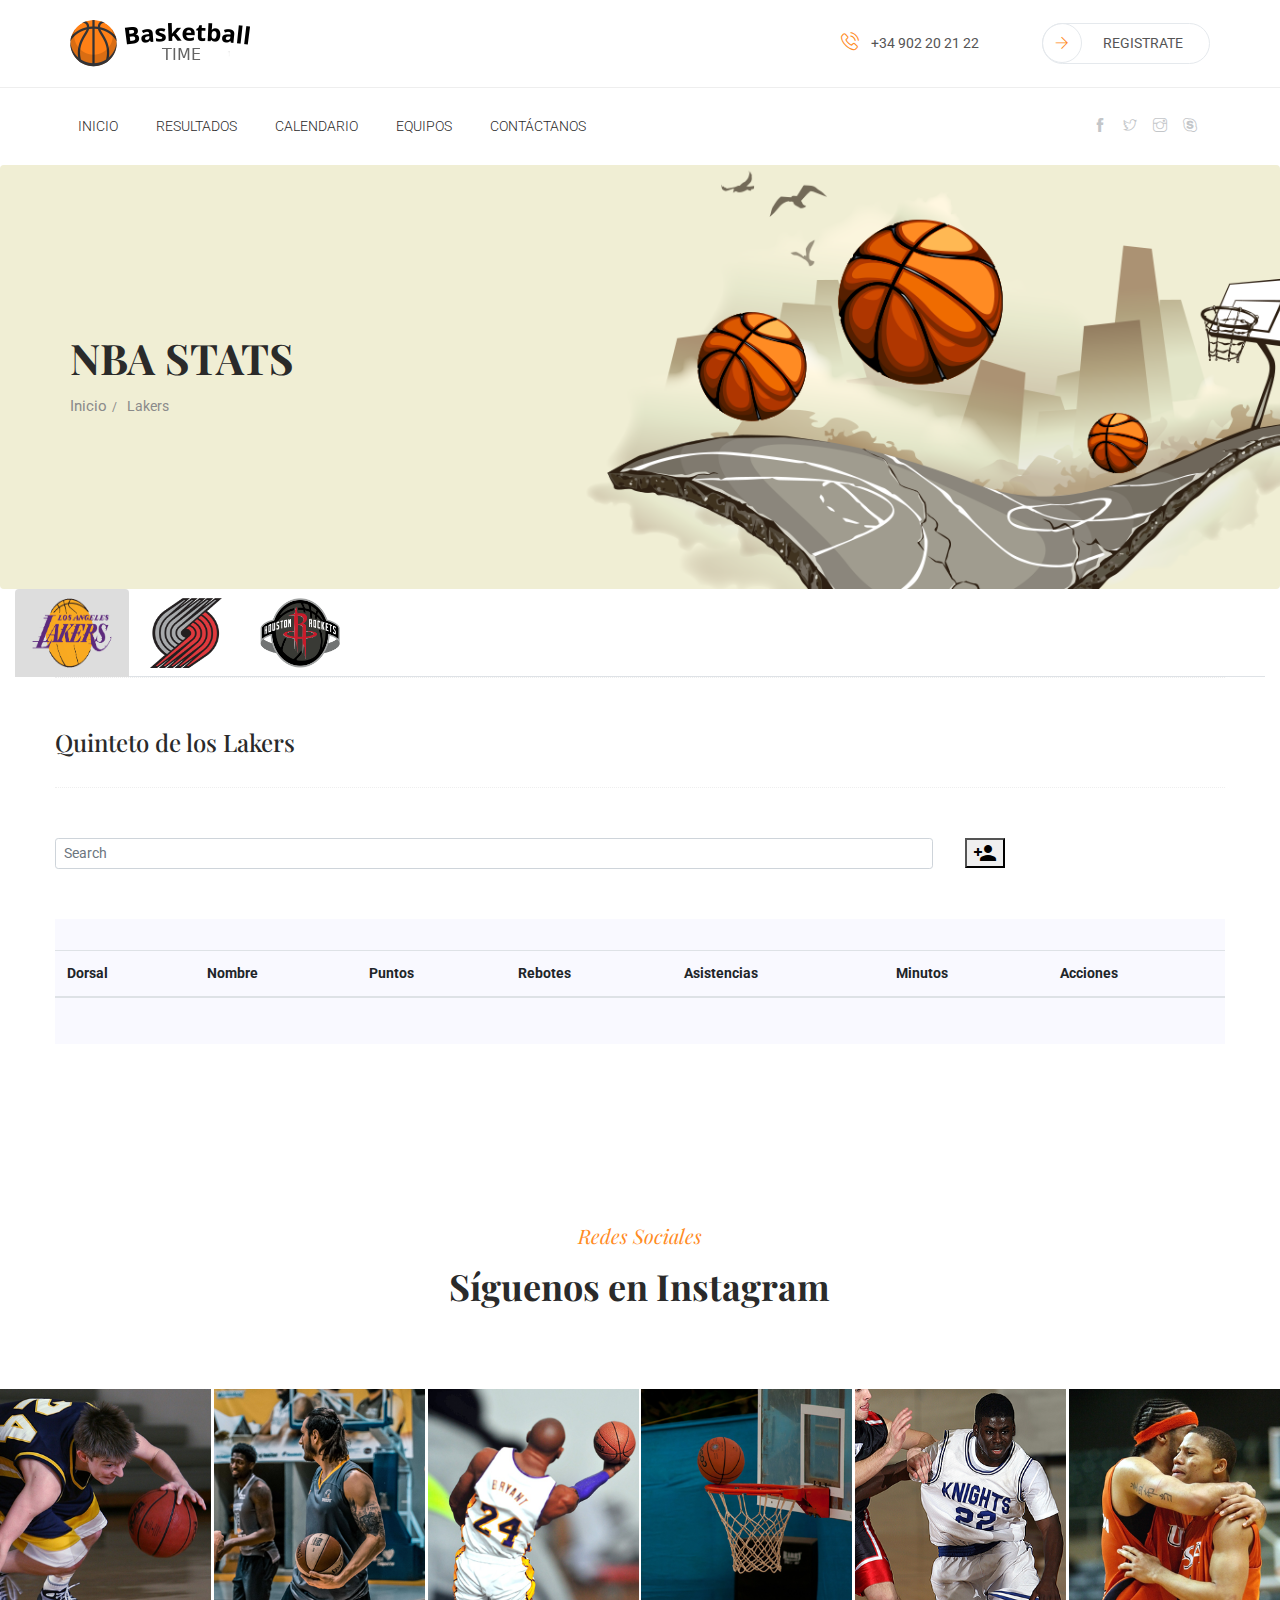
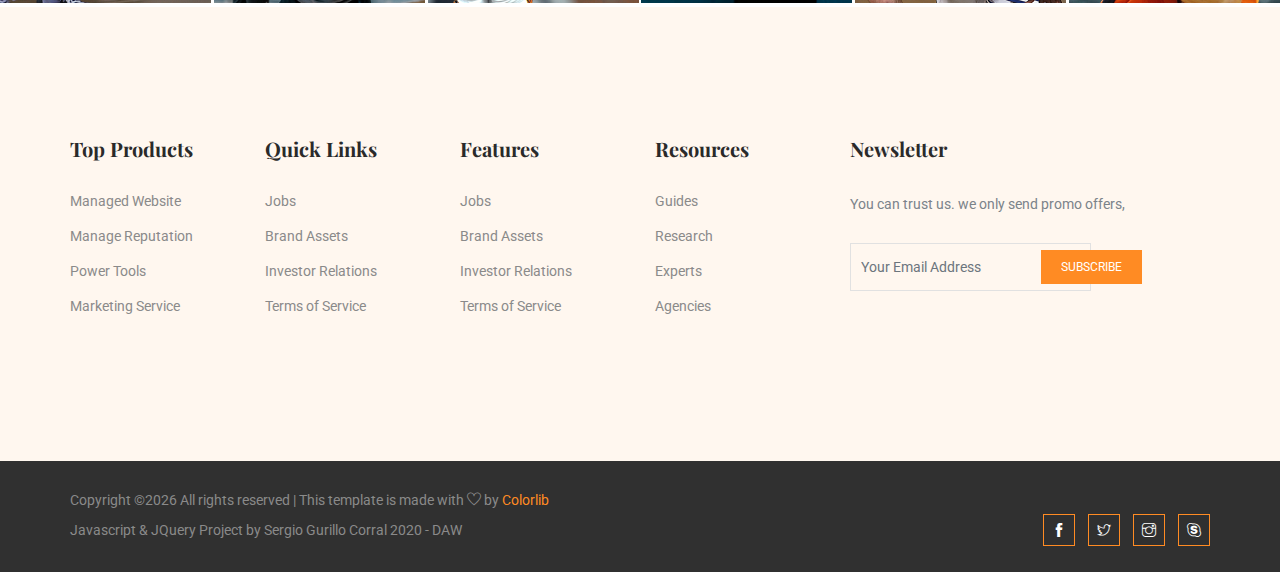
<file: index.html>
<!doctype html>
<html lang="en">

<head>
    <!-- Required meta tags -->
    <meta charset="utf-8">
    <meta name="viewport" content="width=device-width, initial-scale=1, shrink-to-fit=no">
    <title>Proyecto JS</title>
    <link rel="icon" href="img/favicon.png">
    <!-- Bootstrap CSS -->
    <link rel="stylesheet" href="css/bootstrap.min.css">
    <!-- animate CSS -->
    <link rel="stylesheet" href="css/animate.css">
    <!-- owl carousel CSS -->
    <link rel="stylesheet" href="css/owl.carousel.min.css">
    <!-- themify CSS -->
    <link rel="stylesheet" href="css/themify-icons.css">
    <!-- flaticon CSS -->
    <link rel="stylesheet" href="css/flaticon.css">
    <!-- font awesome CSS -->
    <link rel="stylesheet" href="css/magnific-popup.css">
    <!-- swiper CSS -->
    <link rel="stylesheet" href="css/swiper.min.css">
    <!-- style CSS -->
    <link rel="stylesheet" href="css/style.css">

    <link href="https://fonts.googleapis.com/icon?family=Material+Icons" rel="stylesheet">

</head>

<body>
    <!--::header part start::-->
    <header class="header_area">
        <div class="sub_header">
            <div class="container">
                <div class="row align-items-center">
                  <div class="col-md-4 col-xl-6">
                      <div id="logo">
                          <a href="index.html"><img src="img/Logo.png" alt="" title="" /></a>
                      </div>
                  </div>
                  <div class="col-md-8 col-xl-6">
                      <div class="sub_header_social_icon float-right">
                        <a href="#"><i class="flaticon-phone"></i>+34 902 20 21 22</a>
                        <a href="#" class="register_icon"><i class="ti-arrow-right"></i>REGISTRATE</a>
                      </div>
                    </div>
                </div>
            </div>
        </div>
        <div class="main_menu">
            <div class="container">
                <div class="row">
                    <div class="col-lg-12">
                        <nav class="navbar navbar-expand-lg navbar-light">
                            <button class="navbar-toggler" type="button" data-toggle="collapse" data-target="#navbarSupportedContent" aria-controls="navbarSupportedContent" aria-expanded="false" aria-label="Toggle navigation">
                                <span class="navbar-toggler-icon"></span>
                            </button>

                            <div class="collapse navbar-collapse" id="navbarSupportedContent">
                                <ul class="navbar-nav mr-auto">
                                    <li class="nav-item active">
                                        <a class="nav-link active" href="index.html">Inicio</a>
                                    </li>
                                    <li class="nav-item">
                                        <a href="elements.html" class="nav-link">Resultados</a>
                                    </li>
                                    <li class="nav-item">
                                        <a href="elements.html" class="nav-link">Calendario</a>
                                    </li>
                                    <li class="nav-item">
                                        <a href="elements.html" class="nav-link">Equipos</a>
                                    </li>
                                    <li class="nav-item">
                                        <a href="elements.html" class="nav-link">Contáctanos</a>
                                    </li>
                                </ul>
                                <div class="header_social_icon d-none d-lg-block">
                                    <ul>
                                        <li><a href="#"><i class="ti-facebook"></i></a></li>
                                        <li>
                                            <a href="#"> <i class="ti-twitter"></i></a>
                                        </li>
                                        <li><a href="#"><i class="ti-instagram"></i></a></li>
                                        <li><a href="#"><i class="ti-skype"></i></a></li>
                                    </ul>
                                </div>
                            </div>
                        </nav>
                        <div class="header_social_icon d-block d-lg-none">
                            <ul>
                                <li><a href="#"><i class="ti-facebook"></i></a></li>
                                <li>
                                    <a href="#"> <i class="ti-twitter"></i></a>
                                </li>
                                <li><a href="#"><i class="ti-instagram"></i></a></li>
                                <li><a href="#"><i class="ti-skype"></i></a></li>
                            </ul>
                        </div>
                    </div>
                </div>
            </div>
        </div>
    </header>
    <!-- Header part end-->

    <section class="breadcrumb breadcrumb_bg">
        <div class="container">
            <div class="row">
                <div class="col-lg-12">
                    <div class="breadcrumb_iner">
                        <div class="breadcrumb_iner_item">
                            <h1>NBA STATS</h1>
                            <p>Inicio<span>/</span><span id="breadcrumb_team" class="equipoSeleccionado">Lakers</span></p>
                        </div>
                    </div>
                </div>
            </div>
        </div>
    </section>

    <div class="container-fluid" id="navNBA">
        <ul class="nav nav-tabs">
            <li class="nav-item">
              <a class="nav-link activeTeam equipo" href="#navNBA" id="Lakers"><img src="img/lakers.png" width="80px" height="70px"></a>
            </li>
            <li class="nav-item">
              <a class="nav-link equipo" href="#navNBA"id="Blazers"><img src="img/blazers.png" width="80px" height="70px"></a>
            </li>
            <li class="nav-item">
              <a class="nav-link equipo" href="#navNBA"id="Rockets"><img src="img/rockets.png" width="80px" height="70px"></a>
            </li>
          </ul>

    </div>

    

    <!--Inicio tabla-->

    <div class="section-top-border container">
        <!--Fin buscador-->
        <h3 class="mb-30 equipoSeleccionado">Quinteto de los Lakers</h3>
        <!--Buscador-->
        <div class="section-top-border container w-100">
            <form class="form-inline md-form form-sm">
                <input class="form-control form-control-sm mr-3 w-75" type="text" id="search" placeholder="Search"
                aria-label="Search">
                <i class="fas fa-search" aria-hidden="true"></i>
                <button class="material-icons botonAnadir ml-3" id="addJugador">person_add</button>
            </form>
        </div>
        <!--Fin buscador-->
        <div>
            <div class="progress-table">
                <table class="table mt-3">
                    <thead class="table">
                        <tr>
                            <th scope="col">Dorsal</a></th>
                            <th scope="col">Nombre</a></th>
                            <th scope="col">Puntos</a></th>
                            <th scope="col">Rebotes</a></th>
                            <th scope="col">Asistencias</a></th>
                            <th scope="col">Minutos</a></th>
                            <th scope="col">Acciones</th>
                        </tr>
                    </thead>
                    <tbody id="tabla">

                    </tbody>
                </table>
            </div>
        </div>
    </div>
    <!--Fin de tabla-->

    <!--Modal Formulario-->
    <div class="modal fade" id="formPlayers" tabindex="-1" role="dialog" aria-labelledby="exampleModalLabel" aria-hidden="true">
        <div class="modal-dialog" role="document">
        <div class="modal-content">
            <div class="modal-header">
            <h5 class="modal-title" id="tituloForm">Añadir jugador de Los Angeles Lakers</h5>
            <h6 class="modal-title" id="response"></h6>
            <button type="button" class="close" data-dismiss="modal" aria-label="Close">
                <span aria-hidden="true">&times;</span>
            </button>
            </div>
            <div class="modal-body">
                <form id="formulario" method="POST" action="index.html">
                    <div class="form-group">
                        <label for="recipient-name" class="col-form-label">Nombre:</label>
                        <input type="text" class="form-control datos" id="nombre" >
                    </div>
                    <div class="form-group">
                            <label for="recipient-name" class="col-form-label">Puntos:</label>
                            <input type="number" step=".01" min="0" class="form-control datos" id="pts" >
                    </div>
                    <div class="form-group">
                            <label for="recipient-name" class="col-form-label">Rebotes:</label>
                            <input type="number" step=".01" min="0" class="form-control datos" id="reb" >
                    </div>
                    <div class="form-group">
                            <label for="recipient-name" class="col-form-label">Asistencias:</label>
                            <input type="number" step=".01" min="0" class="form-control datos" id="asi" >
                    </div>
                    <div class="form-group">
                            <label for="recipient-name" class="col-form-label">Minutos:</label>
                            <input type="number" step=".01" min="0" class="form-control datos" id="min" >
                    </div>
                    <div class="form-group">
                            <label for="recipient-name" class="col-form-label">Dorsal:</label>
                            <input type="number" step="1" min="0" max="100" class="form-control datos" id="dorsal" >
                    </div>
                </form>
            </div>
            <div class="modal-footer">
            <button type="button" class="btn btn-secondary" data-dismiss="modal">Close</button>
            <button type="button" class="btn btn-primary re" id="sendData" data-dismiss="modal">Enviar</button>
            </div>
        </div>
        </div>
    </div>

    <!--Fin Modal Formilario-->


    <!-- social_connect_part part start-->
    <section class="social_connect_part">
        <div class="container-fluid">
            <div class="row justify-content-center ">
                <div class="col-xl-5">
                    <div class="section_tittle text-center">
                        <h4>Redes Sociales</h4>
                        <h2> Síguenos en Instagram</h2>
                    </div>
                </div>
            </div>
            <div class="row">
                <div class="col-xl-12">
                    <div class="social_connect">
                    <div class="single-social_connect">
                        <div class="social_connect_img">
                            <img src="img/insta/instagram_1.png" class="" alt="blog">
                            <div class="social_connect_overlay">
                                <a href="#"><span class="ti-instagram"></span></a> 
                            </div>
                        </div>
                    </div>
                    <div class="single-social_connect">
                        <div class="social_connect_img">
                            <img src="img/insta/instagram_2.png" class="" alt="blog">
                            <div class="social_connect_overlay">
                                <a href="#"><span class="ti-instagram"></span></a> 
                            </div>
                        </div>
                    </div>
                    <div class="single-social_connect">
                        <div class="social_connect_img">
                            <img src="img/insta/instagram_3.png" class="" alt="blog">
                            <div class="social_connect_overlay">
                                <a href="#"><span class="ti-instagram"></span></a> 
                            </div>
                        </div>
                    </div>
                    <div class="single-social_connect">
                        <div class="social_connect_img">
                            <img src="img/insta/instagram_4.png" class="" alt="blog">
                            <div class="social_connect_overlay">
                                <a href="#"><span class="ti-instagram"></span></a> 
                            </div>
                        </div>
                    </div>
                    <div class="single-social_connect">
                        <div class="social_connect_img">
                            <img src="img/insta/instagram_5.png" class="" alt="blog">
                            <div class="social_connect_overlay">
                                <a href="#"><span class="ti-instagram"></span></a> 
                            </div>
                        </div>
                    </div>
                    <div class="single-social_connect">
                        <div class="social_connect_img">
                            <img src="img/insta/instagram_6.png" class="" alt="blog">
                            <div class="social_connect_overlay">
                                <a href="#"><span class="ti-instagram"></span></a> 
                            </div>
                        </div>
                    </div>
                </div>
            </div>
            </div>
        </div>
    </section>
    <!-- social_connect_part part end-->

    <!-- footer part start-->
    <section class="footer-area section_padding">
        <div class="container">
            <div class="row">
                <div class="col-xl-2 col-sm-4 mb-4 mb-xl-0 single-footer-widget">
                    <h4>Top Products</h4>
                    <ul>
                        <li><a href="#">Managed Website</a></li>
                        <li><a href="#">Manage Reputation</a></li>
                        <li><a href="#">Power Tools</a></li>
                        <li><a href="#">Marketing Service</a></li>
                    </ul>
                </div>
                <div class="col-xl-2 col-sm-4 mb-4 mb-xl-0 single-footer-widget">
                    <h4>Quick Links</h4>
                    <ul>
                        <li><a href="#">Jobs</a></li>
                        <li><a href="#">Brand Assets</a></li>
                        <li><a href="#">Investor Relations</a></li>
                        <li><a href="#">Terms of Service</a></li>
                    </ul>
                </div>
                <div class="col-xl-2 col-sm-4 mb-4 mb-xl-0 single-footer-widget">
                    <h4>Features</h4>
                    <ul>
                        <li><a href="#">Jobs</a></li>
                        <li><a href="#">Brand Assets</a></li>
                        <li><a href="#">Investor Relations</a></li>
                        <li><a href="#">Terms of Service</a></li>
                    </ul>
                </div>
                <div class="col-xl-2 col-sm-4 mb-4 mb-xl-0 single-footer-widget">
                    <h4>Resources</h4>
                    <ul>
                        <li><a href="#">Guides</a></li>
                        <li><a href="#">Research</a></li>
                        <li><a href="#">Experts</a></li>
                        <li><a href="#">Agencies</a></li>
                    </ul>
                </div>
                <div class="col-xl-4 col-sm-8 col-md-8 mb-4 mb-xl-0 single-footer-widget">
                    <h4>Newsletter</h4>
                    <p>You can trust us. we only send promo offers,</p>
                    <div class="form-wrap" id="mc_embed_signup">
                        <form target="_blank" action="https://spondonit.us12.list-manage.com/subscribe/post?u=1462626880ade1ac87bd9c93a&amp;id=92a4423d01" method="get" class="form-inline">
                            <input class="form-control" name="EMAIL" placeholder="Your Email Address" onfocus="this.placeholder = ''" onblur="this.placeholder = 'Your Email Address '" required="" type="email">
                            <button class="click-btn btn btn-default text-uppercase">subscribe</button>
                            <div style="position: absolute; left: -5000px;">
                                <input name="b_36c4fd991d266f23781ded980_aefe40901a" tabindex="-1" value="" type="text">
                            </div>

                            <div class="info"></div>
                        </form>
                    </div>
                </div>
            </div>
        </div>
    </section>
    <footer class="copyright_part">
        <div class="container">
            <div class="row align-items-center">
                <p class="footer-text m-0 col-lg-8 col-md-12"><!-- Link back to Colorlib can't be removed. Template is licensed under CC BY 3.0. -->
Copyright &copy;<script>document.write(new Date().getFullYear());</script> All rights reserved | This template is made with <i class="ti-heart" aria-hidden="true"></i> by <a href="https://colorlib.com" target="_blank">Colorlib</a> 
<!-- Link back to Colorlib can't be removed. Template is licensed under CC BY 3.0. --></p>
                <p class="footer-text m-0 col-lg-8 col-md-12">Javascript & JQuery Project by Sergio Gurillo Corral 2020 - DAW</p>
                <div class="col-lg-4 col-md-12 text-center text-lg-right footer-social">
                    <a href="#"><i class="ti-facebook"></i></a>
                    <a href="#"> <i class="ti-twitter"></i> </a>
                    <a href="#"><i class="ti-instagram"></i></a>
                    <a href="#"><i class="ti-skype"></i></a>
                </div>
            </div>
        </div>
    </footer>
    <!-- footer part end-->

    <!-- jquery plugins here-->
    <!-- jquery -->
    <script src="js/jquery-1.12.1.min.js"></script>
    <!-- popper js -->
    <script src="js/popper.min.js"></script>
    <!-- bootstrap js -->
    <script src="js/bootstrap.min.js"></script>
    <!-- aos js -->
    <script src="js/aos.js"></script>
    <!-- easing js -->
    <script src="js/jquery.magnific-popup.js"></script>
    <!-- swiper js -->
    <script src="js/swiper.min.js"></script>
    <!-- swiper js -->
    <script src="js/masonry.pkgd.js"></script>
    <!-- particles js -->
    <script src="js/owl.carousel.min.js"></script>
    <!-- carousel js -->
    <script src="js/swiper.min.js"></script>
    <!-- swiper js -->
    <script src="js/swiper_custom.js"></script>
    <!-- custom js -->
    <script src="js/custom.js"></script>
    <!-- script de las funciones de la tabla-->
    <script src="js_proyecto/main.js"></script>
</body>

</html>
</file>
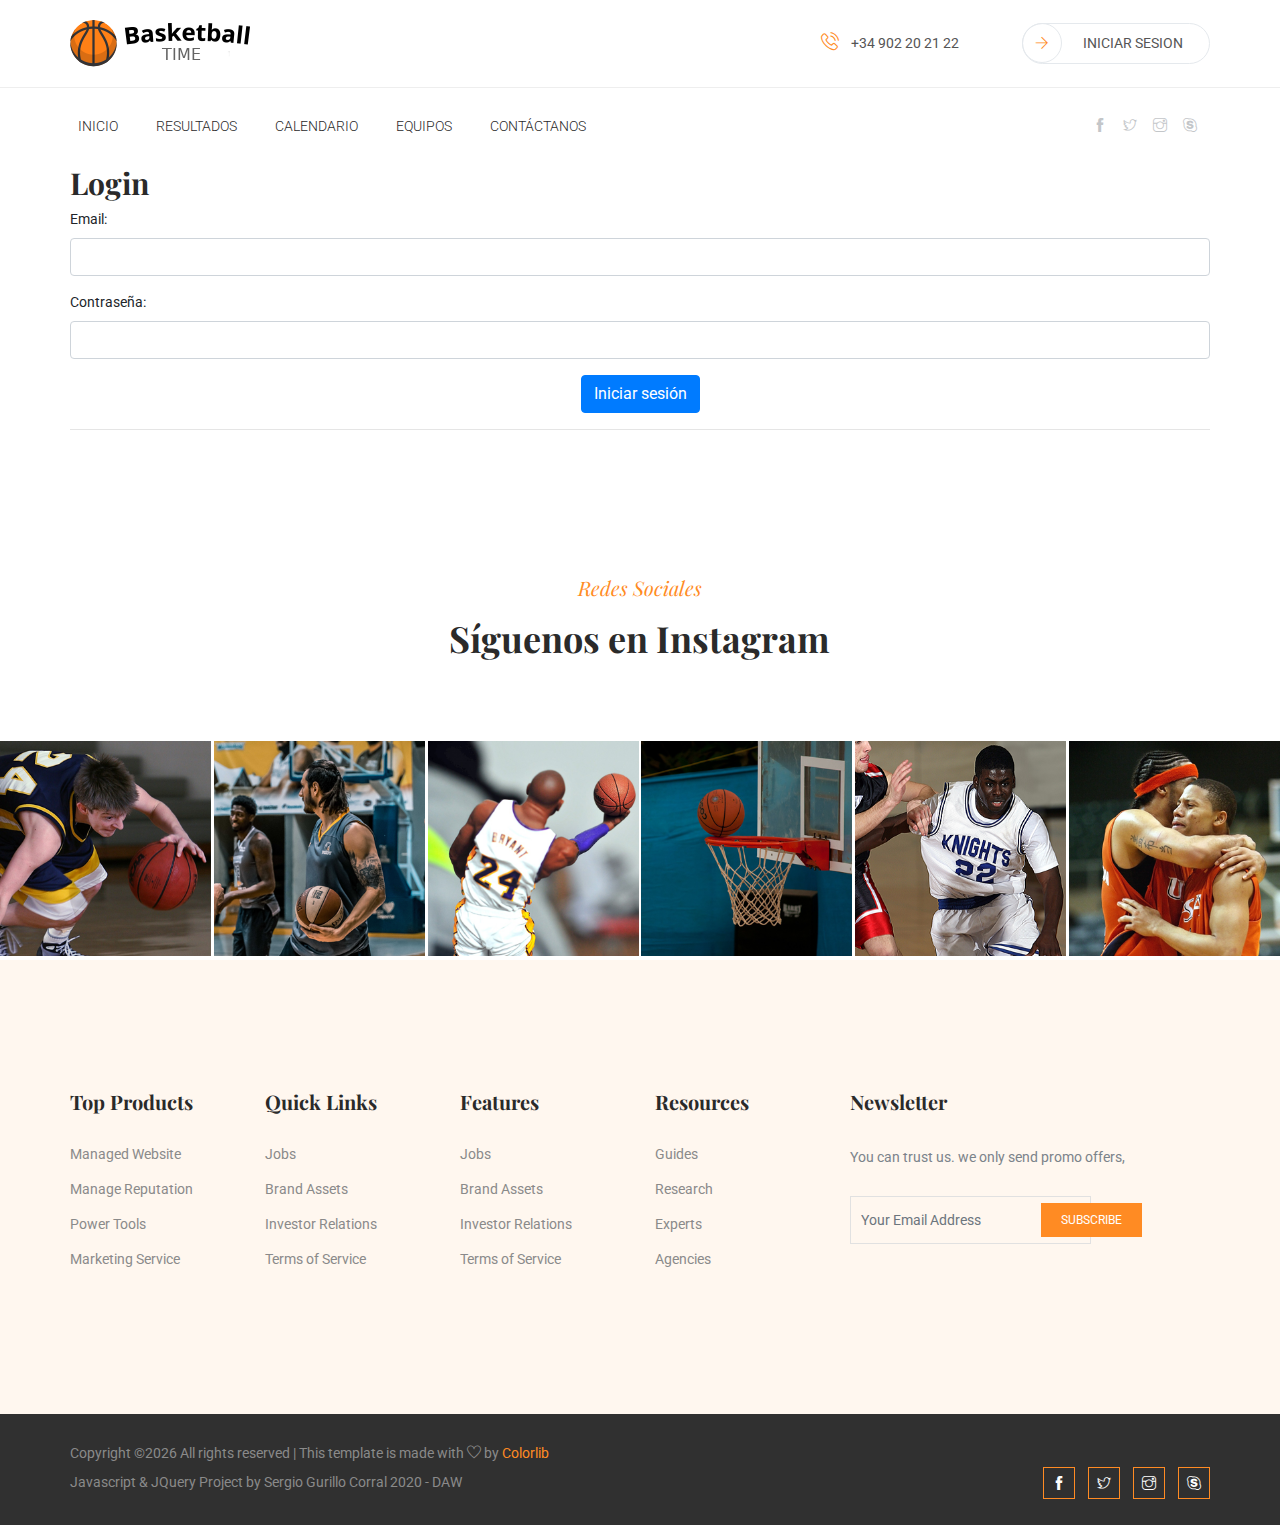
<file: login.html>
<!doctype html>
<html lang="en">

<head>
    <!-- Required meta tags -->
    <meta charset="utf-8">
    <meta name="viewport" content="width=device-width, initial-scale=1, shrink-to-fit=no">
    <title>Proyecto JS</title>
    <link rel="icon" href="img/favicon.png">
    <!-- Bootstrap CSS -->
    <link rel="stylesheet" href="css/bootstrap.min.css">
    <!-- animate CSS -->
    <link rel="stylesheet" href="css/animate.css">
    <!-- owl carousel CSS -->
    <link rel="stylesheet" href="css/owl.carousel.min.css">
    <!-- themify CSS -->
    <link rel="stylesheet" href="css/themify-icons.css">
    <!-- flaticon CSS -->
    <link rel="stylesheet" href="css/flaticon.css">
    <!-- font awesome CSS -->
    <link rel="stylesheet" href="css/magnific-popup.css">
    <!-- swiper CSS -->
    <link rel="stylesheet" href="css/swiper.min.css">
    <!-- style CSS -->
    <link rel="stylesheet" href="css/style.css">

    <link href="https://fonts.googleapis.com/icon?family=Material+Icons" rel="stylesheet">

</head>

<body>
    <!--::header part start::-->
    <header class="header_area">
        <div class="sub_header">
            <div class="container">
                <div class="row align-items-center">
                  <div class="col-md-4 col-xl-6">
                      <div id="logo">
                          <a href="index.html"><img src="img/Logo.png" alt="" title="" /></a>
                      </div>
                  </div>
                  <div class="col-md-8 col-xl-6">
                      <div class="sub_header_social_icon float-right">
                        <a href="#"><i class="flaticon-phone"></i>+34 902 20 21 22</a>
                        <a href="#" class="register_icon"><i class="ti-arrow-right"></i>INICIAR SESION</a>
                      </div>
                    </div>
                </div>
            </div>
        </div>
        <div class="main_menu">
            <div class="container">
                <div class="row">
                    <div class="col-lg-12">
                        <nav class="navbar navbar-expand-lg navbar-light">
                            <button class="navbar-toggler" type="button" data-toggle="collapse" data-target="#navbarSupportedContent" aria-controls="navbarSupportedContent" aria-expanded="false" aria-label="Toggle navigation">
                                <span class="navbar-toggler-icon"></span>
                            </button>

                            <div class="collapse navbar-collapse" id="navbarSupportedContent">
                                <ul class="navbar-nav mr-auto">
                                    <li class="nav-item active">
                                        <a class="nav-link active" href="index.html">Inicio</a>
                                    </li>
                                    <li class="nav-item">
                                        <a href="elements.html" class="nav-link">Resultados</a>
                                    </li>
                                    <li class="nav-item">
                                        <a href="elements.html" class="nav-link">Calendario</a>
                                    </li>
                                    <li class="nav-item">
                                        <a href="elements.html" class="nav-link">Equipos</a>
                                    </li>
                                    <li class="nav-item">
                                        <a href="elements.html" class="nav-link">Contáctanos</a>
                                    </li>
                                </ul>
                                <div class="header_social_icon d-none d-lg-block">
                                    <ul>
                                        <li><a href="#"><i class="ti-facebook"></i></a></li>
                                        <li>
                                            <a href="#"> <i class="ti-twitter"></i></a>
                                        </li>
                                        <li><a href="#"><i class="ti-instagram"></i></a></li>
                                        <li><a href="#"><i class="ti-skype"></i></a></li>
                                    </ul>
                                </div>
                            </div>
                        </nav>
                        <div class="header_social_icon d-block d-lg-none">
                            <ul>
                                <li><a href="#"><i class="ti-facebook"></i></a></li>
                                <li>
                                    <a href="#"> <i class="ti-twitter"></i></a>
                                </li>
                                <li><a href="#"><i class="ti-instagram"></i></a></li>
                                <li><a href="#"><i class="ti-skype"></i></a></li>
                            </ul>
                        </div>
                    </div>
                </div>
            </div>
        </div>
    </header>
    <!-- Header part end-->

    <!-- LOGIN -->

    <div class="container">
        <h2>Login</h2>
        <form action="login.html" method="post" id="form">
            <div class="form-group">
                <label for="usuario" class="text-black">Email:</label>
                <input type="text" class="form-control" id="usuario" placeholder="" name="usuario">
            </div>
            <div class="form-group">
                <label for="password" class="text-black">Contraseña:</label>
                <input type="password" class="form-control" id="password" placeholder="" name="password">
            </div>
            <div class="text-center mt-3">
                <button type="button" class="btn btn-primary" id="submit">Iniciar sesión</button>
            </div>
            <hr/>
        </form>
    </div>

    <!-- FIN LOGIN -->

    <!-- social_connect_part part start-->
    <section class="social_connect_part">
        <div class="container-fluid">
            <div class="row justify-content-center ">
                <div class="col-xl-5">
                    <div class="section_tittle text-center">
                        <h4>Redes Sociales</h4>
                        <h2> Síguenos en Instagram</h2>
                    </div>
                </div>
            </div>
            <div class="row">
                <div class="col-xl-12">
                    <div class="social_connect">
                    <div class="single-social_connect">
                        <div class="social_connect_img">
                            <img src="img/insta/instagram_1.png" class="" alt="blog">
                            <div class="social_connect_overlay">
                                <a href="#"><span class="ti-instagram"></span></a> 
                            </div>
                        </div>
                    </div>
                    <div class="single-social_connect">
                        <div class="social_connect_img">
                            <img src="img/insta/instagram_2.png" class="" alt="blog">
                            <div class="social_connect_overlay">
                                <a href="#"><span class="ti-instagram"></span></a> 
                            </div>
                        </div>
                    </div>
                    <div class="single-social_connect">
                        <div class="social_connect_img">
                            <img src="img/insta/instagram_3.png" class="" alt="blog">
                            <div class="social_connect_overlay">
                                <a href="#"><span class="ti-instagram"></span></a> 
                            </div>
                        </div>
                    </div>
                    <div class="single-social_connect">
                        <div class="social_connect_img">
                            <img src="img/insta/instagram_4.png" class="" alt="blog">
                            <div class="social_connect_overlay">
                                <a href="#"><span class="ti-instagram"></span></a> 
                            </div>
                        </div>
                    </div>
                    <div class="single-social_connect">
                        <div class="social_connect_img">
                            <img src="img/insta/instagram_5.png" class="" alt="blog">
                            <div class="social_connect_overlay">
                                <a href="#"><span class="ti-instagram"></span></a> 
                            </div>
                        </div>
                    </div>
                    <div class="single-social_connect">
                        <div class="social_connect_img">
                            <img src="img/insta/instagram_6.png" class="" alt="blog">
                            <div class="social_connect_overlay">
                                <a href="#"><span class="ti-instagram"></span></a> 
                            </div>
                        </div>
                    </div>
                </div>
            </div>
            </div>
        </div>
    </section>
    <!-- social_connect_part part end-->

    <!-- footer part start-->
    <section class="footer-area section_padding">
        <div class="container">
            <div class="row">
                <div class="col-xl-2 col-sm-4 mb-4 mb-xl-0 single-footer-widget">
                    <h4>Top Products</h4>
                    <ul>
                        <li><a href="#">Managed Website</a></li>
                        <li><a href="#">Manage Reputation</a></li>
                        <li><a href="#">Power Tools</a></li>
                        <li><a href="#">Marketing Service</a></li>
                    </ul>
                </div>
                <div class="col-xl-2 col-sm-4 mb-4 mb-xl-0 single-footer-widget">
                    <h4>Quick Links</h4>
                    <ul>
                        <li><a href="#">Jobs</a></li>
                        <li><a href="#">Brand Assets</a></li>
                        <li><a href="#">Investor Relations</a></li>
                        <li><a href="#">Terms of Service</a></li>
                    </ul>
                </div>
                <div class="col-xl-2 col-sm-4 mb-4 mb-xl-0 single-footer-widget">
                    <h4>Features</h4>
                    <ul>
                        <li><a href="#">Jobs</a></li>
                        <li><a href="#">Brand Assets</a></li>
                        <li><a href="#">Investor Relations</a></li>
                        <li><a href="#">Terms of Service</a></li>
                    </ul>
                </div>
                <div class="col-xl-2 col-sm-4 mb-4 mb-xl-0 single-footer-widget">
                    <h4>Resources</h4>
                    <ul>
                        <li><a href="#">Guides</a></li>
                        <li><a href="#">Research</a></li>
                        <li><a href="#">Experts</a></li>
                        <li><a href="#">Agencies</a></li>
                    </ul>
                </div>
                <div class="col-xl-4 col-sm-8 col-md-8 mb-4 mb-xl-0 single-footer-widget">
                    <h4>Newsletter</h4>
                    <p>You can trust us. we only send promo offers,</p>
                    <div class="form-wrap" id="mc_embed_signup">
                        <form target="_blank" action="https://spondonit.us12.list-manage.com/subscribe/post?u=1462626880ade1ac87bd9c93a&amp;id=92a4423d01" method="get" class="form-inline">
                            <input class="form-control" name="EMAIL" placeholder="Your Email Address" onfocus="this.placeholder = ''" onblur="this.placeholder = 'Your Email Address '" required="" type="email">
                            <button class="click-btn btn btn-default text-uppercase">subscribe</button>
                            <div style="position: absolute; left: -5000px;">
                                <input name="b_36c4fd991d266f23781ded980_aefe40901a" tabindex="-1" value="" type="text">
                            </div>

                            <div class="info"></div>
                        </form>
                    </div>
                </div>
            </div>
        </div>
    </section>
    <footer class="copyright_part">
        <div class="container">
            <div class="row align-items-center">
                <p class="footer-text m-0 col-lg-8 col-md-12"><!-- Link back to Colorlib can't be removed. Template is licensed under CC BY 3.0. -->
Copyright &copy;<script>document.write(new Date().getFullYear());</script> All rights reserved | This template is made with <i class="ti-heart" aria-hidden="true"></i> by <a href="https://colorlib.com" target="_blank">Colorlib</a> 
<!-- Link back to Colorlib can't be removed. Template is licensed under CC BY 3.0. --></p>
                <p class="footer-text m-0 col-lg-8 col-md-12">Javascript & JQuery Project by Sergio Gurillo Corral 2020 - DAW</p>
                <div class="col-lg-4 col-md-12 text-center text-lg-right footer-social">
                    <a href="#"><i class="ti-facebook"></i></a>
                    <a href="#"> <i class="ti-twitter"></i> </a>
                    <a href="#"><i class="ti-instagram"></i></a>
                    <a href="#"><i class="ti-skype"></i></a>
                </div>
            </div>
        </div>
    </footer>
    <!-- footer part end-->

    <!-- jquery plugins here-->
    <!-- jquery -->
    <script src="js/jquery-1.12.1.min.js"></script>
    <!-- popper js -->
    <script src="js/popper.min.js"></script>
    <!-- bootstrap js -->
    <script src="js/bootstrap.min.js"></script>
    <!-- aos js -->
    <script src="js/aos.js"></script>
    <!-- easing js -->
    <script src="js/jquery.magnific-popup.js"></script>
    <!-- swiper js -->
    <script src="js/swiper.min.js"></script>
    <!-- swiper js -->
    <script src="js/masonry.pkgd.js"></script>
    <!-- particles js -->
    <script src="js/owl.carousel.min.js"></script>
    <!-- carousel js -->
    <script src="js/swiper.min.js"></script>
    <!-- swiper js -->
    <script src="js/swiper_custom.js"></script>
    <!-- custom js -->
    <script src="js/custom.js"></script>
    <!-- script de las funciones de la tabla-->
    <script src="js_proyecto/login.js"></script>
</body>

</html>
</file>
<file: css/themify-icons.css>
@font-face {
	font-family: 'themify';
	src:url('../fonts/themify.eot?-fvbane');
	src:url('../fonts/themify.eot?#iefix-fvbane') format('embedded-opentype'),
		url('../fonts/themify.woff?-fvbane') format('woff'),
		url('../fonts/themify.ttf?-fvbane') format('truetype'),
		url('../fonts/themify.svg?-fvbane#themify') format('svg');
	font-weight: normal;
	font-style: normal;
}

[class^="ti-"], [class*=" ti-"] {
	font-family: 'themify';
	speak: none;
	font-style: normal;
	font-weight: normal;
	font-variant: normal;
	text-transform: none;
	line-height: 1;

	/* Better Font Rendering =========== */
	-webkit-font-smoothing: antialiased;
	-moz-osx-font-smoothing: grayscale;
}

.ti-wand:before {
	content: "\e600";
}
.ti-volume:before {
	content: "\e601";
}
.ti-user:before {
	content: "\e602";
}
.ti-unlock:before {
	content: "\e603";
}
.ti-unlink:before {
	content: "\e604";
}
.ti-trash:before {
	content: "\e605";
}
.ti-thought:before {
	content: "\e606";
}
.ti-target:before {
	content: "\e607";
}
.ti-tag:before {
	content: "\e608";
}
.ti-tablet:before {
	content: "\e609";
}
.ti-star:before {
	content: "\e60a";
}
.ti-spray:before {
	content: "\e60b";
}
.ti-signal:before {
	content: "\e60c";
}
.ti-shopping-cart:before {
	content: "\e60d";
}
.ti-shopping-cart-full:before {
	content: "\e60e";
}
.ti-settings:before {
	content: "\e60f";
}
.ti-search:before {
	content: "\e610";
}
.ti-zoom-in:before {
	content: "\e611";
}
.ti-zoom-out:before {
	content: "\e612";
}
.ti-cut:before {
	content: "\e613";
}
.ti-ruler:before {
	content: "\e614";
}
.ti-ruler-pencil:before {
	content: "\e615";
}
.ti-ruler-alt:before {
	content: "\e616";
}
.ti-bookmark:before {
	content: "\e617";
}
.ti-bookmark-alt:before {
	content: "\e618";
}
.ti-reload:before {
	content: "\e619";
}
.ti-plus:before {
	content: "\e61a";
}
.ti-pin:before {
	content: "\e61b";
}
.ti-pencil:before {
	content: "\e61c";
}
.ti-pencil-alt:before {
	content: "\e61d";
}
.ti-paint-roller:before {
	content: "\e61e";
}
.ti-paint-bucket:before {
	content: "\e61f";
}
.ti-na:before {
	content: "\e620";
}
.ti-mobile:before {
	content: "\e621";
}
.ti-minus:before {
	content: "\e622";
}
.ti-medall:before {
	content: "\e623";
}
.ti-medall-alt:before {
	content: "\e624";
}
.ti-marker:before {
	content: "\e625";
}
.ti-marker-alt:before {
	content: "\e626";
}
.ti-arrow-up:before {
	content: "\e627";
}
.ti-arrow-right:before {
	content: "\e628";
}
.ti-arrow-left:before {
	content: "\e629";
}
.ti-arrow-down:before {
	content: "\e62a";
}
.ti-lock:before {
	content: "\e62b";
}
.ti-location-arrow:before {
	content: "\e62c";
}
.ti-link:before {
	content: "\e62d";
}
.ti-layout:before {
	content: "\e62e";
}
.ti-layers:before {
	content: "\e62f";
}
.ti-layers-alt:before {
	content: "\e630";
}
.ti-key:before {
	content: "\e631";
}
.ti-import:before {
	content: "\e632";
}
.ti-image:before {
	content: "\e633";
}
.ti-heart:before {
	content: "\e634";
}
.ti-heart-broken:before {
	content: "\e635";
}
.ti-hand-stop:before {
	content: "\e636";
}
.ti-hand-open:before {
	content: "\e637";
}
.ti-hand-drag:before {
	content: "\e638";
}
.ti-folder:before {
	content: "\e639";
}
.ti-flag:before {
	content: "\e63a";
}
.ti-flag-alt:before {
	content: "\e63b";
}
.ti-flag-alt-2:before {
	content: "\e63c";
}
.ti-eye:before {
	content: "\e63d";
}
.ti-export:before {
	content: "\e63e";
}
.ti-exchange-vertical:before {
	content: "\e63f";
}
.ti-desktop:before {
	content: "\e640";
}
.ti-cup:before {
	content: "\e641";
}
.ti-crown:before {
	content: "\e642";
}
.ti-comments:before {
	content: "\e643";
}
.ti-comment:before {
	content: "\e644";
}
.ti-comment-alt:before {
	content: "\e645";
}
.ti-close:before {
	content: "\e646";
}
.ti-clip:before {
	content: "\e647";
}
.ti-angle-up:before {
	content: "\e648";
}
.ti-angle-right:before {
	content: "\e649";
}
.ti-angle-left:before {
	content: "\e64a";
}
.ti-angle-down:before {
	content: "\e64b";
}
.ti-check:before {
	content: "\e64c";
}
.ti-check-box:before {
	content: "\e64d";
}
.ti-camera:before {
	content: "\e64e";
}
.ti-announcement:before {
	content: "\e64f";
}
.ti-brush:before {
	content: "\e650";
}
.ti-briefcase:before {
	content: "\e651";
}
.ti-bolt:before {
	content: "\e652";
}
.ti-bolt-alt:before {
	content: "\e653";
}
.ti-blackboard:before {
	content: "\e654";
}
.ti-bag:before {
	content: "\e655";
}
.ti-move:before {
	content: "\e656";
}
.ti-arrows-vertical:before {
	content: "\e657";
}
.ti-arrows-horizontal:before {
	content: "\e658";
}
.ti-fullscreen:before {
	content: "\e659";
}
.ti-arrow-top-right:before {
	content: "\e65a";
}
.ti-arrow-top-left:before {
	content: "\e65b";
}
.ti-arrow-circle-up:before {
	content: "\e65c";
}
.ti-arrow-circle-right:before {
	content: "\e65d";
}
.ti-arrow-circle-left:before {
	content: "\e65e";
}
.ti-arrow-circle-down:before {
	content: "\e65f";
}
.ti-angle-double-up:before {
	content: "\e660";
}
.ti-angle-double-right:before {
	content: "\e661";
}
.ti-angle-double-left:before {
	content: "\e662";
}
.ti-angle-double-down:before {
	content: "\e663";
}
.ti-zip:before {
	content: "\e664";
}
.ti-world:before {
	content: "\e665";
}
.ti-wheelchair:before {
	content: "\e666";
}
.ti-view-list:before {
	content: "\e667";
}
.ti-view-list-alt:before {
	content: "\e668";
}
.ti-view-grid:before {
	content: "\e669";
}
.ti-uppercase:before {
	content: "\e66a";
}
.ti-upload:before {
	content: "\e66b";
}
.ti-underline:before {
	content: "\e66c";
}
.ti-truck:before {
	content: "\e66d";
}
.ti-timer:before {
	content: "\e66e";
}
.ti-ticket:before {
	content: "\e66f";
}
.ti-thumb-up:before {
	content: "\e670";
}
.ti-thumb-down:before {
	content: "\e671";
}
.ti-text:before {
	content: "\e672";
}
.ti-stats-up:before {
	content: "\e673";
}
.ti-stats-down:before {
	content: "\e674";
}
.ti-split-v:before {
	content: "\e675";
}
.ti-split-h:before {
	content: "\e676";
}
.ti-smallcap:before {
	content: "\e677";
}
.ti-shine:before {
	content: "\e678";
}
.ti-shift-right:before {
	content: "\e679";
}
.ti-shift-left:before {
	content: "\e67a";
}
.ti-shield:before {
	content: "\e67b";
}
.ti-notepad:before {
	content: "\e67c";
}
.ti-server:before {
	content: "\e67d";
}
.ti-quote-right:before {
	content: "\e67e";
}
.ti-quote-left:before {
	content: "\e67f";
}
.ti-pulse:before {
	content: "\e680";
}
.ti-printer:before {
	content: "\e681";
}
.ti-power-off:before {
	content: "\e682";
}
.ti-plug:before {
	content: "\e683";
}
.ti-pie-chart:before {
	content: "\e684";
}
.ti-paragraph:before {
	content: "\e685";
}
.ti-panel:before {
	content: "\e686";
}
.ti-package:before {
	content: "\e687";
}
.ti-music:before {
	content: "\e688";
}
.ti-music-alt:before {
	content: "\e689";
}
.ti-mouse:before {
	content: "\e68a";
}
.ti-mouse-alt:before {
	content: "\e68b";
}
.ti-money:before {
	content: "\e68c";
}
.ti-microphone:before {
	content: "\e68d";
}
.ti-menu:before {
	content: "\e68e";
}
.ti-menu-alt:before {
	content: "\e68f";
}
.ti-map:before {
	content: "\e690";
}
.ti-map-alt:before {
	content: "\e691";
}
.ti-loop:before {
	content: "\e692";
}
.ti-location-pin:before {
	content: "\e693";
}
.ti-list:before {
	content: "\e694";
}
.ti-light-bulb:before {
	content: "\e695";
}
.ti-Italic:before {
	content: "\e696";
}
.ti-info:before {
	content: "\e697";
}
.ti-infinite:before {
	content: "\e698";
}
.ti-id-badge:before {
	content: "\e699";
}
.ti-hummer:before {
	content: "\e69a";
}
.ti-home:before {
	content: "\e69b";
}
.ti-help:before {
	content: "\e69c";
}
.ti-headphone:before {
	content: "\e69d";
}
.ti-harddrives:before {
	content: "\e69e";
}
.ti-harddrive:before {
	content: "\e69f";
}
.ti-gift:before {
	content: "\e6a0";
}
.ti-game:before {
	content: "\e6a1";
}
.ti-filter:before {
	content: "\e6a2";
}
.ti-files:before {
	content: "\e6a3";
}
.ti-file:before {
	content: "\e6a4";
}
.ti-eraser:before {
	content: "\e6a5";
}
.ti-envelope:before {
	content: "\e6a6";
}
.ti-download:before {
	content: "\e6a7";
}
.ti-direction:before {
	content: "\e6a8";
}
.ti-direction-alt:before {
	content: "\e6a9";
}
.ti-dashboard:before {
	content: "\e6aa";
}
.ti-control-stop:before {
	content: "\e6ab";
}
.ti-control-shuffle:before {
	content: "\e6ac";
}
.ti-control-play:before {
	content: "\e6ad";
}
.ti-control-pause:before {
	content: "\e6ae";
}
.ti-control-forward:before {
	content: "\e6af";
}
.ti-control-backward:before {
	content: "\e6b0";
}
.ti-cloud:before {
	content: "\e6b1";
}
.ti-cloud-up:before {
	content: "\e6b2";
}
.ti-cloud-down:before {
	content: "\e6b3";
}
.ti-clipboard:before {
	content: "\e6b4";
}
.ti-car:before {
	content: "\e6b5";
}
.ti-calendar:before {
	content: "\e6b6";
}
.ti-book:before {
	content: "\e6b7";
}
.ti-bell:before {
	content: "\e6b8";
}
.ti-basketball:before {
	content: "\e6b9";
}
.ti-bar-chart:before {
	content: "\e6ba";
}
.ti-bar-chart-alt:before {
	content: "\e6bb";
}
.ti-back-right:before {
	content: "\e6bc";
}
.ti-back-left:before {
	content: "\e6bd";
}
.ti-arrows-corner:before {
	content: "\e6be";
}
.ti-archive:before {
	content: "\e6bf";
}
.ti-anchor:before {
	content: "\e6c0";
}
.ti-align-right:before {
	content: "\e6c1";
}
.ti-align-left:before {
	content: "\e6c2";
}
.ti-align-justify:before {
	content: "\e6c3";
}
.ti-align-center:before {
	content: "\e6c4";
}
.ti-alert:before {
	content: "\e6c5";
}
.ti-alarm-clock:before {
	content: "\e6c6";
}
.ti-agenda:before {
	content: "\e6c7";
}
.ti-write:before {
	content: "\e6c8";
}
.ti-window:before {
	content: "\e6c9";
}
.ti-widgetized:before {
	content: "\e6ca";
}
.ti-widget:before {
	content: "\e6cb";
}
.ti-widget-alt:before {
	content: "\e6cc";
}
.ti-wallet:before {
	content: "\e6cd";
}
.ti-video-clapper:before {
	content: "\e6ce";
}
.ti-video-camera:before {
	content: "\e6cf";
}
.ti-vector:before {
	content: "\e6d0";
}
.ti-themify-logo:before {
	content: "\e6d1";
}
.ti-themify-favicon:before {
	content: "\e6d2";
}
.ti-themify-favicon-alt:before {
	content: "\e6d3";
}
.ti-support:before {
	content: "\e6d4";
}
.ti-stamp:before {
	content: "\e6d5";
}
.ti-split-v-alt:before {
	content: "\e6d6";
}
.ti-slice:before {
	content: "\e6d7";
}
.ti-shortcode:before {
	content: "\e6d8";
}
.ti-shift-right-alt:before {
	content: "\e6d9";
}
.ti-shift-left-alt:before {
	content: "\e6da";
}
.ti-ruler-alt-2:before {
	content: "\e6db";
}
.ti-receipt:before {
	content: "\e6dc";
}
.ti-pin2:before {
	content: "\e6dd";
}
.ti-pin-alt:before {
	content: "\e6de";
}
.ti-pencil-alt2:before {
	content: "\e6df";
}
.ti-palette:before {
	content: "\e6e0";
}
.ti-more:before {
	content: "\e6e1";
}
.ti-more-alt:before {
	content: "\e6e2";
}
.ti-microphone-alt:before {
	content: "\e6e3";
}
.ti-magnet:before {
	content: "\e6e4";
}
.ti-line-double:before {
	content: "\e6e5";
}
.ti-line-dotted:before {
	content: "\e6e6";
}
.ti-line-dashed:before {
	content: "\e6e7";
}
.ti-layout-width-full:before {
	content: "\e6e8";
}
.ti-layout-width-default:before {
	content: "\e6e9";
}
.ti-layout-width-default-alt:before {
	content: "\e6ea";
}
.ti-layout-tab:before {
	content: "\e6eb";
}
.ti-layout-tab-window:before {
	content: "\e6ec";
}
.ti-layout-tab-v:before {
	content: "\e6ed";
}
.ti-layout-tab-min:before {
	content: "\e6ee";
}
.ti-layout-slider:before {
	content: "\e6ef";
}
.ti-layout-slider-alt:before {
	content: "\e6f0";
}
.ti-layout-sidebar-right:before {
	content: "\e6f1";
}
.ti-layout-sidebar-none:before {
	content: "\e6f2";
}
.ti-layout-sidebar-left:before {
	content: "\e6f3";
}
.ti-layout-placeholder:before {
	content: "\e6f4";
}
.ti-layout-menu:before {
	content: "\e6f5";
}
.ti-layout-menu-v:before {
	content: "\e6f6";
}
.ti-layout-menu-separated:before {
	content: "\e6f7";
}
.ti-layout-menu-full:before {
	content: "\e6f8";
}
.ti-layout-media-right-alt:before {
	content: "\e6f9";
}
.ti-layout-media-right:before {
	content: "\e6fa";
}
.ti-layout-media-overlay:before {
	content: "\e6fb";
}
.ti-layout-media-overlay-alt:before {
	content: "\e6fc";
}
.ti-layout-media-overlay-alt-2:before {
	content: "\e6fd";
}
.ti-layout-media-left-alt:before {
	content: "\e6fe";
}
.ti-layout-media-left:before {
	content: "\e6ff";
}
.ti-layout-media-center-alt:before {
	content: "\e700";
}
.ti-layout-media-center:before {
	content: "\e701";
}
.ti-layout-list-thumb:before {
	content: "\e702";
}
.ti-layout-list-thumb-alt:before {
	content: "\e703";
}
.ti-layout-list-post:before {
	content: "\e704";
}
.ti-layout-list-large-image:before {
	content: "\e705";
}
.ti-layout-line-solid:before {
	content: "\e706";
}
.ti-layout-grid4:before {
	content: "\e707";
}
.ti-layout-grid3:before {
	content: "\e708";
}
.ti-layout-grid2:before {
	content: "\e709";
}
.ti-layout-grid2-thumb:before {
	content: "\e70a";
}
.ti-layout-cta-right:before {
	content: "\e70b";
}
.ti-layout-cta-left:before {
	content: "\e70c";
}
.ti-layout-cta-center:before {
	content: "\e70d";
}
.ti-layout-cta-btn-right:before {
	content: "\e70e";
}
.ti-layout-cta-btn-left:before {
	content: "\e70f";
}
.ti-layout-column4:before {
	content: "\e710";
}
.ti-layout-column3:before {
	content: "\e711";
}
.ti-layout-column2:before {
	content: "\e712";
}
.ti-layout-accordion-separated:before {
	content: "\e713";
}
.ti-layout-accordion-merged:before {
	content: "\e714";
}
.ti-layout-accordion-list:before {
	content: "\e715";
}
.ti-ink-pen:before {
	content: "\e716";
}
.ti-info-alt:before {
	content: "\e717";
}
.ti-help-alt:before {
	content: "\e718";
}
.ti-headphone-alt:before {
	content: "\e719";
}
.ti-hand-point-up:before {
	content: "\e71a";
}
.ti-hand-point-right:before {
	content: "\e71b";
}
.ti-hand-point-left:before {
	content: "\e71c";
}
.ti-hand-point-down:before {
	content: "\e71d";
}
.ti-gallery:before {
	content: "\e71e";
}
.ti-face-smile:before {
	content: "\e71f";
}
.ti-face-sad:before {
	content: "\e720";
}
.ti-credit-card:before {
	content: "\e721";
}
.ti-control-skip-forward:before {
	content: "\e722";
}
.ti-control-skip-backward:before {
	content: "\e723";
}
.ti-control-record:before {
	content: "\e724";
}
.ti-control-eject:before {
	content: "\e725";
}
.ti-comments-smiley:before {
	content: "\e726";
}
.ti-brush-alt:before {
	content: "\e727";
}
.ti-youtube:before {
	content: "\e728";
}
.ti-vimeo:before {
	content: "\e729";
}
.ti-twitter:before {
	content: "\e72a";
}
.ti-time:before {
	content: "\e72b";
}
.ti-tumblr:before {
	content: "\e72c";
}
.ti-skype:before {
	content: "\e72d";
}
.ti-share:before {
	content: "\e72e";
}
.ti-share-alt:before {
	content: "\e72f";
}
.ti-rocket:before {
	content: "\e730";
}
.ti-pinterest:before {
	content: "\e731";
}
.ti-new-window:before {
	content: "\e732";
}
.ti-microsoft:before {
	content: "\e733";
}
.ti-list-ol:before {
	content: "\e734";
}
.ti-linkedin:before {
	content: "\e735";
}
.ti-layout-sidebar-2:before {
	content: "\e736";
}
.ti-layout-grid4-alt:before {
	content: "\e737";
}
.ti-layout-grid3-alt:before {
	content: "\e738";
}
.ti-layout-grid2-alt:before {
	content: "\e739";
}
.ti-layout-column4-alt:before {
	content: "\e73a";
}
.ti-layout-column3-alt:before {
	content: "\e73b";
}
.ti-layout-column2-alt:before {
	content: "\e73c";
}
.ti-instagram:before {
	content: "\e73d";
}
.ti-google:before {
	content: "\e73e";
}
.ti-github:before {
	content: "\e73f";
}
.ti-flickr:before {
	content: "\e740";
}
.ti-facebook:before {
	content: "\e741";
}
.ti-dropbox:before {
	content: "\e742";
}
.ti-dribbble:before {
	content: "\e743";
}
.ti-apple:before {
	content: "\e744";
}
.ti-android:before {
	content: "\e745";
}
.ti-save:before {
	content: "\e746";
}
.ti-save-alt:before {
	content: "\e747";
}
.ti-yahoo:before {
	content: "\e748";
}
.ti-wordpress:before {
	content: "\e749";
}
.ti-vimeo-alt:before {
	content: "\e74a";
}
.ti-twitter-alt:before {
	content: "\e74b";
}
.ti-tumblr-alt:before {
	content: "\e74c";
}
.ti-trello:before {
	content: "\e74d";
}
.ti-stack-overflow:before {
	content: "\e74e";
}
.ti-soundcloud:before {
	content: "\e74f";
}
.ti-sharethis:before {
	content: "\e750";
}
.ti-sharethis-alt:before {
	content: "\e751";
}
.ti-reddit:before {
	content: "\e752";
}
.ti-pinterest-alt:before {
	content: "\e753";
}
.ti-microsoft-alt:before {
	content: "\e754";
}
.ti-linux:before {
	content: "\e755";
}
.ti-jsfiddle:before {
	content: "\e756";
}
.ti-joomla:before {
	content: "\e757";
}
.ti-html5:before {
	content: "\e758";
}
.ti-flickr-alt:before {
	content: "\e759";
}
.ti-email:before {
	content: "\e75a";
}
.ti-drupal:before {
	content: "\e75b";
}
.ti-dropbox-alt:before {
	content: "\e75c";
}
.ti-css3:before {
	content: "\e75d";
}
.ti-rss:before {
	content: "\e75e";
}
.ti-rss-alt:before {
	content: "\e75f";
}
</file>
<file: css/flaticon.css>
/*
  	Flaticon icon font: Flaticon
  	Creation date: 07/04/2019 09:26
  	*/

@font-face {
  font-family: "Flaticon";
  src: url("../fonts/Flaticon.eot");
  src: url("../fonts/Flaticon.eot?#iefix") format("embedded-opentype"),
       url("../fonts/Flaticon.woff2") format("woff2"),
       url("../fonts/Flaticon.woff") format("woff"),
       url("../fonts/Flaticon.ttf") format("truetype"),
       url("../fonts/Flaticon.svg#Flaticon") format("svg");
  font-weight: normal;
  font-style: normal;
}

@media screen and (-webkit-min-device-pixel-ratio:0) {
  @font-face {
    font-family: "Flaticon";
    src: url("./Flaticon.svg#Flaticon") format("svg");
  }
}

[class^="flaticon-"]:before, [class*=" flaticon-"]:before,
[class^="flaticon-"]:after, [class*=" flaticon-"]:after {   
  font-family: Flaticon;
        font-size: 18px;
font-style: normal;
margin-left: 0px;
}

.flaticon-phone:before { content: "\f100"; }
.flaticon-left:before { content: "\f100"; }
.flaticon-arrow:before { content: "\f101"; }
</file>
<file: css/style.css>
/**************** common css start ****************/
@import url("https://fonts.googleapis.com/css?family=Open+Sans:800|Playfair+Display:400,400i,900|Roboto:300,400,500");
/* line 3, E:/166 Basketball/Basketball_Template/sass/_common.scss */
body {
  font-family: "Roboto", sans-serif;
  padding: 0;
  margin: 0;
  font-size: 14px;
}

/* line 9, E:/166 Basketball/Basketball_Template/sass/_common.scss */
section {
  overflow: hidden !important;
}

/* line 12, E:/166 Basketball/Basketball_Template/sass/_common.scss */
.message_submit_form:focus {
  outline: none;
}

/* line 15, E:/166 Basketball/Basketball_Template/sass/_common.scss */
input:hover, input:focus {
  outline: none !important;
}

/* line 18, E:/166 Basketball/Basketball_Template/sass/_common.scss */
.gray_bg {
  background-color: #fff7ef;
}

/* line 21, E:/166 Basketball/Basketball_Template/sass/_common.scss */
.section_padding {
  padding: 130px 0px;
  overflow: hidden;
}

@media only screen and (min-width: 992px) and (max-width: 1200px) {
  /* line 21, E:/166 Basketball/Basketball_Template/sass/_common.scss */
  .section_padding {
    padding: 80px 0px;
  }
}

@media only screen and (min-width: 768px) and (max-width: 991px) {
  /* line 21, E:/166 Basketball/Basketball_Template/sass/_common.scss */
  .section_padding {
    padding: 70px 0px;
  }
}

@media (max-width: 576px) {
  /* line 21, E:/166 Basketball/Basketball_Template/sass/_common.scss */
  .section_padding {
    padding: 70px 0px;
  }
}

@media only screen and (min-width: 576px) and (max-width: 767px) {
  /* line 21, E:/166 Basketball/Basketball_Template/sass/_common.scss */
  .section_padding {
    padding: 70px 0px;
  }
}

/* line 38, E:/166 Basketball/Basketball_Template/sass/_common.scss */
a {
  text-decoration: none;
  -webkit-transition: 0.5s;
  transition: 0.5s;
}

/* line 41, E:/166 Basketball/Basketball_Template/sass/_common.scss */
a:hover, a :hover {
  color: #ff8b23;
  text-decoration: none;
  -webkit-transition: 0.5s;
  transition: 0.5s;
}

/* line 48, E:/166 Basketball/Basketball_Template/sass/_common.scss */
h1, h2, h3, h4, h5, h6 {
  color: #2a2a2a;
  font-family: "Playfair Display", serif;
}

/* line 52, E:/166 Basketball/Basketball_Template/sass/_common.scss */
p, #breadcrumb_team{
  color: #666666;
  font-family: "Roboto", sans-serif;
  line-height: 1.929;
  font-size: 14px;
  margin-bottom: 0px;
  color: #8a8a8a;
}

/* line 61, E:/166 Basketball/Basketball_Template/sass/_common.scss */
h2 {
  font-size: 36px;
  line-height: 28px;
  color: #2a2a2a;
  font-weight: 700;
}

@media (max-width: 576px) {
  /* line 61, E:/166 Basketball/Basketball_Template/sass/_common.scss */
  h2 {
    font-size: 22px;
    line-height: 25px;
  }
}

@media only screen and (min-width: 576px) and (max-width: 767px) {
  /* line 61, E:/166 Basketball/Basketball_Template/sass/_common.scss */
  h2 {
    font-size: 24px;
    line-height: 25px;
  }
}

/* line 77, E:/166 Basketball/Basketball_Template/sass/_common.scss */
h3 {
  font-size: 24px;
  line-height: 25px;
}

@media (max-width: 576px) {
  /* line 77, E:/166 Basketball/Basketball_Template/sass/_common.scss */
  h3 {
    font-size: 20px;
  }
}

/* line 87, E:/166 Basketball/Basketball_Template/sass/_common.scss */
.blog_right_sidebar .widget_title {
  font-size: 20px;
  margin-bottom: 40px;
  font-style: inherit;
  font-weight: 600;
  color: #2a2a2a;
}

/* line 94, E:/166 Basketball/Basketball_Template/sass/_common.scss */
h5 {
  font-size: 18px;
  line-height: 22px;
}

/* line 99, E:/166 Basketball/Basketball_Template/sass/_common.scss */
img {
  max-width: 100%;
}

/* line 102, E:/166 Basketball/Basketball_Template/sass/_common.scss */
a:focus, .button:focus, button:focus, .btn:focus {
  text-decoration: none;
  outline: none;
  box-shadow: none;
  -webkit-transition: 1s;
  transition: 1s;
}

/* line 109, E:/166 Basketball/Basketball_Template/sass/_common.scss */
.section_tittle {
  margin-bottom: 80px;
}

@media (max-width: 576px) {
  /* line 109, E:/166 Basketball/Basketball_Template/sass/_common.scss */
  .section_tittle {
    margin-bottom: 30px;
  }
}

@media only screen and (min-width: 576px) and (max-width: 767px) {
  /* line 109, E:/166 Basketball/Basketball_Template/sass/_common.scss */
  .section_tittle {
    margin-bottom: 30px;
  }
}

@media only screen and (min-width: 768px) and (max-width: 991px) {
  /* line 109, E:/166 Basketball/Basketball_Template/sass/_common.scss */
  .section_tittle {
    font-size: 30px;
    line-height: 40px;
  }
}

/* line 124, E:/166 Basketball/Basketball_Template/sass/_common.scss */
.section_tittle h2 {
  font-size: 36px;
  color: #2a2a2a;
  line-height: 46px;
  font-weight: 700;
  position: relative;
  margin-bottom: 0px;
}

@media (max-width: 576px) {
  /* line 124, E:/166 Basketball/Basketball_Template/sass/_common.scss */
  .section_tittle h2 {
    font-size: 25px;
    line-height: 35px;
  }
}

@media only screen and (min-width: 576px) and (max-width: 767px) {
  /* line 124, E:/166 Basketball/Basketball_Template/sass/_common.scss */
  .section_tittle h2 {
    font-size: 25px;
    line-height: 35px;
  }
}

@media only screen and (min-width: 768px) and (max-width: 991px) {
  /* line 124, E:/166 Basketball/Basketball_Template/sass/_common.scss */
  .section_tittle h2 {
    font-size: 30px;
    line-height: 40px;
  }
}

/* line 147, E:/166 Basketball/Basketball_Template/sass/_common.scss */
.section_tittle h4 {
  color: #ff8b23;
  font-size: 20px;
  line-height: 23px;
  font-style: italic;
  font-weight: 400;
  margin-bottom: 16px;
}

/* line 156, E:/166 Basketball/Basketball_Template/sass/_common.scss */
.about_text h4 {
  color: #ff8b23;
  font-size: 20px;
  line-height: 23px;
  font-style: italic;
  font-weight: 400;
}

/* line 163, E:/166 Basketball/Basketball_Template/sass/_common.scss */
ul {
  list-style: none;
  margin: 0;
  padding: 0;
}

/* line 168, E:/166 Basketball/Basketball_Template/sass/_common.scss */
.mb_110 {
  margin-bottom: 110px;
}

@media (max-width: 576px) {
  /* line 168, E:/166 Basketball/Basketball_Template/sass/_common.scss */
  .mb_110 {
    margin-bottom: 220px;
  }
}

/* line 175, E:/166 Basketball/Basketball_Template/sass/_common.scss */
.mt_130 {
  margin-top: 130px;
}

@media (max-width: 576px) {
  /* line 175, E:/166 Basketball/Basketball_Template/sass/_common.scss */
  .mt_130 {
    margin-top: 70px;
  }
}

@media only screen and (min-width: 576px) and (max-width: 767px) {
  /* line 175, E:/166 Basketball/Basketball_Template/sass/_common.scss */
  .mt_130 {
    margin-top: 70px;
  }
}

@media only screen and (min-width: 768px) and (max-width: 991px) {
  /* line 175, E:/166 Basketball/Basketball_Template/sass/_common.scss */
  .mt_130 {
    margin-top: 70px;
  }
}

@media only screen and (min-width: 992px) and (max-width: 1200px) {
  /* line 175, E:/166 Basketball/Basketball_Template/sass/_common.scss */
  .mt_130 {
    margin-top: 70px;
  }
}

/* line 190, E:/166 Basketball/Basketball_Template/sass/_common.scss */
.mb_130 {
  margin-bottom: 130px;
}

@media (max-width: 576px) {
  /* line 190, E:/166 Basketball/Basketball_Template/sass/_common.scss */
  .mb_130 {
    margin-bottom: 70px;
  }
}

@media only screen and (min-width: 576px) and (max-width: 767px) {
  /* line 190, E:/166 Basketball/Basketball_Template/sass/_common.scss */
  .mb_130 {
    margin-bottom: 70px;
  }
}

@media only screen and (min-width: 768px) and (max-width: 991px) {
  /* line 190, E:/166 Basketball/Basketball_Template/sass/_common.scss */
  .mb_130 {
    margin-bottom: 70px;
  }
}

@media only screen and (min-width: 992px) and (max-width: 1200px) {
  /* line 190, E:/166 Basketball/Basketball_Template/sass/_common.scss */
  .mb_130 {
    margin-bottom: 70px;
  }
}

/* line 205, E:/166 Basketball/Basketball_Template/sass/_common.scss */
.padding_less_40 {
  margin-bottom: -50px;
}

/* line 208, E:/166 Basketball/Basketball_Template/sass/_common.scss */
.z_index {
  z-index: 9 !important;
  position: relative;
}

@media only screen and (min-width: 1200px) and (max-width: 1440px) {
  /* line 213, E:/166 Basketball/Basketball_Template/sass/_common.scss */
  .container {
    max-width: 1170px;
  }
}

@media (max-width: 576px) {
  /* line 220, E:/166 Basketball/Basketball_Template/sass/_common.scss */
  .container-fluid {
    padding-right: 15px;
    padding-left: 15px;
  }
}

/* line 225, E:/166 Basketball/Basketball_Template/sass/_common.scss */
.blog_item_date {
  background-color: #ff8b23 !important;
}

/**************** common css end ****************/
/* Main Button Area css
============================================================================================ */
/* line 3, E:/166 Basketball/Basketball_Template/sass/_button.scss */
.submit_btn {
  width: auto;
  display: inline-block;
  background: #fff;
  padding: 0px 50px;
  color: #fff;
  font-size: 13px;
  font-weight: 500;
  line-height: 50px;
  border-radius: 5px;
  outline: none !important;
  box-shadow: none !important;
  text-align: center;
  border: 1px solid #fdcb9e;
  cursor: pointer;
  -webkit-transition: 0.5s;
  transition: 0.5s;
}

/* line 19, E:/166 Basketball/Basketball_Template/sass/_button.scss */
.submit_btn:hover {
  background: transparent;
}

/* line 24, E:/166 Basketball/Basketball_Template/sass/_button.scss */
.btn_1 {
  display: inline-block;
  padding: 13px 35px;
  border: 2px solid transparent;
  background-color: #ff8b23;
  font-size: 12px;
  color: #fff;
  -webkit-transition: 0.5s;
  transition: 0.5s;
  text-transform: uppercase;
  margin-top: 40px;
}

/* line 34, E:/166 Basketball/Basketball_Template/sass/_button.scss */
.btn_1:hover {
  border: 2px solid #ff8b23;
  background-color: #fff;
  color: #ff8b23;
}

/* line 40, E:/166 Basketball/Basketball_Template/sass/_button.scss */
.btn_2 {
  display: inline-block;
  padding: 13px 47px;
  background-color: #ff8b23;
  font-size: 12px;
  color: #fff;
  text-transform: uppercase;
  -webkit-transition: 0.5s;
  transition: 0.5s;
  border-bottom: 4px solid #fdcb9e;
  margin-top: 40px;
}

/* line 50, E:/166 Basketball/Basketball_Template/sass/_button.scss */
.btn_2:hover {
  background-color: #f5790b;
  color: #fff;
}

/*=================== custom button rule start ====================*/
/* line 57, E:/166 Basketball/Basketball_Template/sass/_button.scss */
.button {
  display: inline-block;
  border: 1px solid transparent;
  font-size: 15px;
  font-weight: 500;
  padding: 12px 54px;
  border-radius: 4px;
  color: #fff;
  border: 1px solid #fdcb9e;
  text-transform: uppercase;
  background-color: #ff8b23;
  cursor: pointer;
  -webkit-transition: 0.5s;
  transition: 0.5s;
}

@media (max-width: 767px) {
  /* line 57, E:/166 Basketball/Basketball_Template/sass/_button.scss */
  .button {
    font-size: 13px;
    padding: 9px 24px;
  }
}

/* line 76, E:/166 Basketball/Basketball_Template/sass/_button.scss */
.button:hover {
  color: #fff;
}

/* line 81, E:/166 Basketball/Basketball_Template/sass/_button.scss */
.button-link {
  letter-spacing: 0;
  color: #3b1d82;
  border: 0;
  padding: 0;
}

/* line 87, E:/166 Basketball/Basketball_Template/sass/_button.scss */
.button-link:hover {
  background: transparent;
  color: #3b1d82;
}

/* line 93, E:/166 Basketball/Basketball_Template/sass/_button.scss */
.button-header {
  color: #fff;
  border-color: #fdcb9e;
}

/* line 97, E:/166 Basketball/Basketball_Template/sass/_button.scss */
.button-header:hover {
  background: #b8024c;
  color: #fff;
}

/* line 103, E:/166 Basketball/Basketball_Template/sass/_button.scss */
.button-contactForm {
  color: #fff;
  border-color: #fdcb9e;
  padding: 12px 25px;
}

/* End Main Button Area css
============================================================================================ */
/* Start Blog Area css
============================================================================================ */
/* line 6, E:/166 Basketball/Basketball_Template/sass/_blog.scss */
.latest-blog-area .area-heading {
  margin-bottom: 70px;
}

/* line 11, E:/166 Basketball/Basketball_Template/sass/_blog.scss */
.single-blog {
  overflow: hidden;
  margin-bottom: 30px;
}

/* line 14, E:/166 Basketball/Basketball_Template/sass/_blog.scss */
.single-blog:hover {
  box-shadow: 0px 10px 20px 0px rgba(42, 34, 123, 0.1);
}

/* line 17, E:/166 Basketball/Basketball_Template/sass/_blog.scss */
.single-blog .thumb {
  overflow: hidden;
  position: relative;
}

/* line 20, E:/166 Basketball/Basketball_Template/sass/_blog.scss */
.single-blog .thumb:after {
  content: '';
  position: absolute;
  left: 0;
  top: 0;
  width: 100%;
  height: 100%;
  background: #000;
  opacity: 0;
  -webkit-transition: 0.5s;
  transition: 0.5s;
}

/* line 33, E:/166 Basketball/Basketball_Template/sass/_blog.scss */
.single-blog h4 {
  border-bottom: 1px solid #dfdfdf;
  padding-bottom: 34px;
  margin-bottom: 25px;
}

/* line 39, E:/166 Basketball/Basketball_Template/sass/_blog.scss */
.single-blog a {
  font-size: 20px;
  font-weight: 600;
}

/* line 47, E:/166 Basketball/Basketball_Template/sass/_blog.scss */
.single-blog .date {
  color: #666666;
  text-align: left;
  display: inline-block;
  font-size: 13px;
  font-weight: 300;
}

/* line 54, E:/166 Basketball/Basketball_Template/sass/_blog.scss */
.single-blog .tag {
  text-align: left;
  display: inline-block;
  float: left;
  font-size: 13px;
  font-weight: 300;
  margin-right: 22px;
  position: relative;
}

/* line 63, E:/166 Basketball/Basketball_Template/sass/_blog.scss */
.single-blog .tag:after {
  content: '';
  position: absolute;
  width: 1px;
  height: 10px;
  background: #acacac;
  right: -12px;
  top: 7px;
}

@media (max-width: 1199px) {
  /* line 54, E:/166 Basketball/Basketball_Template/sass/_blog.scss */
  .single-blog .tag {
    margin-right: 8px;
  }
  /* line 75, E:/166 Basketball/Basketball_Template/sass/_blog.scss */
  .single-blog .tag:after {
    display: none;
  }
}

/* line 80, E:/166 Basketball/Basketball_Template/sass/_blog.scss */
.single-blog .likes {
  margin-right: 16px;
}

@media (max-width: 800px) {
  /* line 11, E:/166 Basketball/Basketball_Template/sass/_blog.scss */
  .single-blog {
    margin-bottom: 30px;
  }
}

/* line 86, E:/166 Basketball/Basketball_Template/sass/_blog.scss */
.single-blog .single-blog-content {
  padding: 30px;
}

/* line 89, E:/166 Basketball/Basketball_Template/sass/_blog.scss */
.single-blog .single-blog-content .meta-bottom p {
  font-size: 13px;
  font-weight: 300;
}

/* line 93, E:/166 Basketball/Basketball_Template/sass/_blog.scss */
.single-blog .single-blog-content .meta-bottom i {
  color: #fdcb9e;
  font-size: 13px;
  margin-right: 7px;
}

@media (max-width: 1199px) {
  /* line 86, E:/166 Basketball/Basketball_Template/sass/_blog.scss */
  .single-blog .single-blog-content {
    padding: 15px;
  }
}

/* line 105, E:/166 Basketball/Basketball_Template/sass/_blog.scss */
.single-blog:hover .thumb:after {
  opacity: .7;
  -webkit-transition: 0.5s;
  transition: 0.5s;
}

@media (max-width: 1199px) {
  /* line 112, E:/166 Basketball/Basketball_Template/sass/_blog.scss */
  .single-blog h4 {
    transition: all 300ms linear 0s;
    border-bottom: 1px solid #dfdfdf;
    padding-bottom: 14px;
    margin-bottom: 12px;
  }
  /* line 117, E:/166 Basketball/Basketball_Template/sass/_blog.scss */
  .single-blog h4 a {
    font-size: 18px;
  }
}

/* line 125, E:/166 Basketball/Basketball_Template/sass/_blog.scss */
.full_image.single-blog {
  position: relative;
}

/* line 127, E:/166 Basketball/Basketball_Template/sass/_blog.scss */
.full_image.single-blog .single-blog-content {
  position: absolute;
  left: 35px;
  bottom: 0;
  opacity: 0;
  visibility: hidden;
  -webkit-transition: 0.5s;
  transition: 0.5s;
}

@media (min-width: 992px) {
  /* line 127, E:/166 Basketball/Basketball_Template/sass/_blog.scss */
  .full_image.single-blog .single-blog-content {
    bottom: 100px;
  }
}

/* line 144, E:/166 Basketball/Basketball_Template/sass/_blog.scss */
.full_image.single-blog h4 {
  -webkit-transition: 0.5s;
  transition: 0.5s;
  border-bottom: none;
  padding-bottom: 5px;
}

/* line 149, E:/166 Basketball/Basketball_Template/sass/_blog.scss */
.full_image.single-blog a {
  font-size: 20px;
  font-weight: 600;
}

/* line 157, E:/166 Basketball/Basketball_Template/sass/_blog.scss */
.full_image.single-blog .date {
  color: #fff;
}

/* line 161, E:/166 Basketball/Basketball_Template/sass/_blog.scss */
.full_image.single-blog:hover .single-blog-content {
  opacity: 1;
  visibility: visible;
  -webkit-transition: 0.5s;
  transition: 0.5s;
}

/* End Blog Area css
============================================================================================ */
/* Latest Blog Area css
============================================================================================ */
/* line 187, E:/166 Basketball/Basketball_Template/sass/_blog.scss */
.l_blog_item .l_blog_text .date {
  margin-top: 24px;
  margin-bottom: 15px;
}

/* line 190, E:/166 Basketball/Basketball_Template/sass/_blog.scss */
.l_blog_item .l_blog_text .date a {
  font-size: 12px;
}

/* line 195, E:/166 Basketball/Basketball_Template/sass/_blog.scss */
.l_blog_item .l_blog_text h4 {
  font-size: 18px;
  border-bottom: 1px solid #eeeeee;
  margin-bottom: 0px;
  padding-bottom: 20px;
  -webkit-transition: 0.5s;
  transition: 0.5s;
}

/* line 206, E:/166 Basketball/Basketball_Template/sass/_blog.scss */
.l_blog_item .l_blog_text p {
  margin-bottom: 0px;
  padding-top: 20px;
}

/* End Latest Blog Area css
============================================================================================ */
/* Causes Area css
============================================================================================ */
/* line 221, E:/166 Basketball/Basketball_Template/sass/_blog.scss */
.causes_slider .owl-dots {
  text-align: center;
  margin-top: 80px;
}

/* line 224, E:/166 Basketball/Basketball_Template/sass/_blog.scss */
.causes_slider .owl-dots .owl-dot {
  height: 14px;
  width: 14px;
  background: #eeeeee;
  display: inline-block;
  margin-right: 7px;
}

/* line 230, E:/166 Basketball/Basketball_Template/sass/_blog.scss */
.causes_slider .owl-dots .owl-dot:last-child {
  margin-right: 0px;
}

/* line 239, E:/166 Basketball/Basketball_Template/sass/_blog.scss */
.causes_item {
  background: #fff;
}

/* line 241, E:/166 Basketball/Basketball_Template/sass/_blog.scss */
.causes_item .causes_img {
  position: relative;
}

/* line 243, E:/166 Basketball/Basketball_Template/sass/_blog.scss */
.causes_item .causes_img .c_parcent {
  position: absolute;
  bottom: 0px;
  width: 100%;
  left: 0px;
  height: 3px;
  background: rgba(255, 255, 255, 0.5);
}

/* line 250, E:/166 Basketball/Basketball_Template/sass/_blog.scss */
.causes_item .causes_img .c_parcent span {
  width: 70%;
  height: 3px;
  position: absolute;
  left: 0px;
  bottom: 0px;
}

/* line 257, E:/166 Basketball/Basketball_Template/sass/_blog.scss */
.causes_item .causes_img .c_parcent span:before {
  content: "75%";
  position: absolute;
  right: -10px;
  bottom: 0px;
  color: #fff;
  padding: 0px 5px;
}

/* line 269, E:/166 Basketball/Basketball_Template/sass/_blog.scss */
.causes_item .causes_text {
  padding: 30px 35px 40px 30px;
}

/* line 271, E:/166 Basketball/Basketball_Template/sass/_blog.scss */
.causes_item .causes_text h4 {
  font-size: 18px;
  font-weight: 600;
  margin-bottom: 15px;
  cursor: pointer;
}

/* line 282, E:/166 Basketball/Basketball_Template/sass/_blog.scss */
.causes_item .causes_text p {
  font-size: 14px;
  line-height: 24px;
  font-weight: 300;
  margin-bottom: 0px;
}

/* line 291, E:/166 Basketball/Basketball_Template/sass/_blog.scss */
.causes_item .causes_bottom a {
  width: 50%;
  border: 1px solid;
  text-align: center;
  float: left;
  line-height: 50px;
  color: #fff;
  font-size: 14px;
  font-weight: 500;
}

/* line 302, E:/166 Basketball/Basketball_Template/sass/_blog.scss */
.causes_item .causes_bottom a + a {
  border-color: #eeeeee;
  background: #fff;
  font-size: 14px;
}

/* End Causes Area css
============================================================================================ */
/*================= latest_blog_area css =============*/
/* line 317, E:/166 Basketball/Basketball_Template/sass/_blog.scss */
.latest_blog_area {
  background: #f9f9ff;
}

/* line 320, E:/166 Basketball/Basketball_Template/sass/_blog.scss */
.single-recent-blog-post {
  margin-bottom: 30px;
}

/* line 322, E:/166 Basketball/Basketball_Template/sass/_blog.scss */
.single-recent-blog-post .thumb {
  overflow: hidden;
}

/* line 324, E:/166 Basketball/Basketball_Template/sass/_blog.scss */
.single-recent-blog-post .thumb img {
  transition: all 0.7s linear;
}

/* line 328, E:/166 Basketball/Basketball_Template/sass/_blog.scss */
.single-recent-blog-post .details {
  padding-top: 30px;
}

/* line 330, E:/166 Basketball/Basketball_Template/sass/_blog.scss */
.single-recent-blog-post .details .sec_h4 {
  line-height: 24px;
  padding: 10px 0px 13px;
  transition: all 0.3s linear;
}

/* line 339, E:/166 Basketball/Basketball_Template/sass/_blog.scss */
.single-recent-blog-post .date {
  font-size: 14px;
  line-height: 24px;
  font-weight: 400;
}

/* line 345, E:/166 Basketball/Basketball_Template/sass/_blog.scss */
.single-recent-blog-post:hover img {
  transform: scale(1.23) rotate(10deg);
}

/* line 351, E:/166 Basketball/Basketball_Template/sass/_blog.scss */
.tags .tag_btn {
  font-size: 12px;
  font-weight: 500;
  line-height: 20px;
  border: 1px solid #eeeeee;
  display: inline-block;
  padding: 1px 18px;
  text-align: center;
}

/* line 363, E:/166 Basketball/Basketball_Template/sass/_blog.scss */
.tags .tag_btn + .tag_btn {
  margin-left: 2px;
}

/*========= blog_categorie_area css ===========*/
/* line 370, E:/166 Basketball/Basketball_Template/sass/_blog.scss */
.blog_categorie_area {
  padding-top: 30px;
  padding-bottom: 30px;
}

@media (min-width: 900px) {
  /* line 370, E:/166 Basketball/Basketball_Template/sass/_blog.scss */
  .blog_categorie_area {
    padding-top: 80px;
    padding-bottom: 80px;
  }
}

@media (min-width: 1100px) {
  /* line 370, E:/166 Basketball/Basketball_Template/sass/_blog.scss */
  .blog_categorie_area {
    padding-top: 120px;
    padding-bottom: 120px;
  }
}

/* line 385, E:/166 Basketball/Basketball_Template/sass/_blog.scss */
.categories_post {
  position: relative;
  text-align: center;
  cursor: pointer;
}

/* line 389, E:/166 Basketball/Basketball_Template/sass/_blog.scss */
.categories_post img {
  max-width: 100%;
}

/* line 392, E:/166 Basketball/Basketball_Template/sass/_blog.scss */
.categories_post .categories_details {
  position: absolute;
  top: 20px;
  left: 20px;
  right: 20px;
  bottom: 20px;
  background: rgba(34, 34, 34, 0.75);
  color: #fff;
  transition: all 0.3s linear;
  display: flex;
  align-items: center;
  justify-content: center;
}

/* line 404, E:/166 Basketball/Basketball_Template/sass/_blog.scss */
.categories_post .categories_details h5 {
  margin-bottom: 0px;
  font-size: 18px;
  line-height: 26px;
  text-transform: uppercase;
  color: #fff;
  position: relative;
}

/* line 421, E:/166 Basketball/Basketball_Template/sass/_blog.scss */
.categories_post .categories_details p {
  font-weight: 300;
  font-size: 14px;
  line-height: 26px;
  margin-bottom: 0px;
}

/* line 427, E:/166 Basketball/Basketball_Template/sass/_blog.scss */
.categories_post .categories_details .border_line {
  margin: 10px 0px;
  background: #fff;
  width: 100%;
  height: 1px;
}

/* line 435, E:/166 Basketball/Basketball_Template/sass/_blog.scss */
.categories_post:hover .categories_details {
  background: rgba(222, 99, 32, 0.85);
}

/*============ blog_left_sidebar css ==============*/
/* line 450, E:/166 Basketball/Basketball_Template/sass/_blog.scss */
.blog_item {
  margin-bottom: 50px;
}

/* line 453, E:/166 Basketball/Basketball_Template/sass/_blog.scss */
.blog_details {
  padding: 30px 0 20px 10px;
  box-shadow: 0px 10px 20px 0px rgba(221, 221, 221, 0.3);
}

@media (min-width: 768px) {
  /* line 453, E:/166 Basketball/Basketball_Template/sass/_blog.scss */
  .blog_details {
    padding: 60px 30px 35px 35px;
  }
}

/* line 461, E:/166 Basketball/Basketball_Template/sass/_blog.scss */
.blog_details p {
  margin-bottom: 30px;
}

/* line 464, E:/166 Basketball/Basketball_Template/sass/_blog.scss */
.blog_details a {
  color: #ff8b23;
}

/* line 466, E:/166 Basketball/Basketball_Template/sass/_blog.scss */
.blog_details a:hover {
  color: #ff8b23;
}

/* line 470, E:/166 Basketball/Basketball_Template/sass/_blog.scss */
.blog_details h2 {
  font-size: 18px;
  font-weight: 600;
  margin-bottom: 8px;
}

@media (min-width: 768px) {
  /* line 470, E:/166 Basketball/Basketball_Template/sass/_blog.scss */
  .blog_details h2 {
    font-size: 24px;
    margin-bottom: 15px;
  }
}

/* line 483, E:/166 Basketball/Basketball_Template/sass/_blog.scss */
.blog-info-link li {
  float: left;
  font-size: 14px;
}

/* line 487, E:/166 Basketball/Basketball_Template/sass/_blog.scss */
.blog-info-link li a {
  color: #999999;
}

/* line 491, E:/166 Basketball/Basketball_Template/sass/_blog.scss */
.blog-info-link li i, .blog-info-link li span {
  font-size: 13px;
  margin-right: 5px;
}

/* line 496, E:/166 Basketball/Basketball_Template/sass/_blog.scss */
.blog-info-link li::after {
  content: "|";
  padding-left: 10px;
  padding-right: 10px;
}

/* line 502, E:/166 Basketball/Basketball_Template/sass/_blog.scss */
.blog-info-link li:last-child::after {
  display: none;
}

/* line 507, E:/166 Basketball/Basketball_Template/sass/_blog.scss */
.blog-info-link::after {
  content: "";
  display: block;
  clear: both;
  display: table;
}

/* line 514, E:/166 Basketball/Basketball_Template/sass/_blog.scss */
.blog_item_img {
  position: relative;
}

/* line 517, E:/166 Basketball/Basketball_Template/sass/_blog.scss */
.blog_item_img .blog_item_date {
  position: absolute;
  bottom: -10px;
  left: 10px;
  display: block;
  color: #fff;
  background: #8a8a8a;
  padding: 8px 15px;
  border-radius: 5px;
}

@media (min-width: 768px) {
  /* line 517, E:/166 Basketball/Basketball_Template/sass/_blog.scss */
  .blog_item_img .blog_item_date {
    bottom: -20px;
    left: 40px;
    padding: 13px 30px;
  }
}

/* line 533, E:/166 Basketball/Basketball_Template/sass/_blog.scss */
.blog_item_img .blog_item_date h3 {
  font-size: 22px;
  font-weight: 600;
  color: #fff;
  margin-bottom: 0;
  line-height: 1.2;
}

@media (min-width: 768px) {
  /* line 533, E:/166 Basketball/Basketball_Template/sass/_blog.scss */
  .blog_item_img .blog_item_date h3 {
    font-size: 30px;
  }
}

/* line 545, E:/166 Basketball/Basketball_Template/sass/_blog.scss */
.blog_item_img .blog_item_date p {
  font-size: 18px;
  margin-bottom: 0;
  color: #fff;
}

@media (min-width: 768px) {
  /* line 545, E:/166 Basketball/Basketball_Template/sass/_blog.scss */
  .blog_item_img .blog_item_date p {
    font-size: 18px;
  }
}

/* line 563, E:/166 Basketball/Basketball_Template/sass/_blog.scss */
.blog_right_sidebar .widget_title {
  font-size: 20px;
  margin-bottom: 40px;
}

/* line 568, E:/166 Basketball/Basketball_Template/sass/_blog.scss */
.blog_right_sidebar .widget_title::after {
  content: "";
  display: block;
  padding-top: 15px;
  border-bottom: 1px solid #f0e9ff;
}

/* line 576, E:/166 Basketball/Basketball_Template/sass/_blog.scss */
.blog_right_sidebar .single_sidebar_widget {
  background: #fbf9ff;
  padding: 30px;
  margin-bottom: 30px;
}

/* line 585, E:/166 Basketball/Basketball_Template/sass/_blog.scss */
.blog_right_sidebar .search_widget .form-control {
  height: 50px;
  border-color: #f0e9ff;
  font-size: 13px;
  color: #999999;
  padding-left: 20px;
  border-radius: 0;
  border-right: 0;
}

/* line 594, E:/166 Basketball/Basketball_Template/sass/_blog.scss */
.blog_right_sidebar .search_widget .form-control::placeholder {
  color: #999999;
}

/* line 598, E:/166 Basketball/Basketball_Template/sass/_blog.scss */
.blog_right_sidebar .search_widget .form-control:focus {
  border-color: #f0e9ff;
  outline: 0;
  box-shadow: none;
}

/* line 607, E:/166 Basketball/Basketball_Template/sass/_blog.scss */
.blog_right_sidebar .search_widget .input-group button {
  background: #fff;
  border-left: 0;
  border: 1px solid #f0e9ff;
  padding: 4px 15px;
  border-left: 0;
}

/* line 614, E:/166 Basketball/Basketball_Template/sass/_blog.scss */
.blog_right_sidebar .search_widget .input-group button i, .blog_right_sidebar .search_widget .input-group button span {
  font-size: 14px;
  color: #999999;
}

/* line 625, E:/166 Basketball/Basketball_Template/sass/_blog.scss */
.blog_right_sidebar .newsletter_widget .form-control {
  height: 50px;
  border-color: #f0e9ff;
  font-size: 13px;
  color: #999999;
  padding-left: 20px;
  border-radius: 0;
}

/* line 634, E:/166 Basketball/Basketball_Template/sass/_blog.scss */
.blog_right_sidebar .newsletter_widget .form-control::placeholder {
  color: #999999;
}

/* line 638, E:/166 Basketball/Basketball_Template/sass/_blog.scss */
.blog_right_sidebar .newsletter_widget .form-control:focus {
  border-color: #f0e9ff;
  outline: 0;
  box-shadow: none;
}

/* line 647, E:/166 Basketball/Basketball_Template/sass/_blog.scss */
.blog_right_sidebar .newsletter_widget .input-group button {
  background: #fff;
  border-left: 0;
  border: 1px solid #f0e9ff;
  padding: 4px 15px;
  border-left: 0;
}

/* line 654, E:/166 Basketball/Basketball_Template/sass/_blog.scss */
.blog_right_sidebar .newsletter_widget .input-group button i, .blog_right_sidebar .newsletter_widget .input-group button span {
  font-size: 14px;
  color: #999999;
}

/* line 666, E:/166 Basketball/Basketball_Template/sass/_blog.scss */
.blog_right_sidebar .post_category_widget .cat-list li {
  border-bottom: 1px solid #f0e9ff;
  transition: all 0.3s ease 0s;
  padding-bottom: 12px;
}

/* line 671, E:/166 Basketball/Basketball_Template/sass/_blog.scss */
.blog_right_sidebar .post_category_widget .cat-list li:last-child {
  border-bottom: 0;
}

/* line 675, E:/166 Basketball/Basketball_Template/sass/_blog.scss */
.blog_right_sidebar .post_category_widget .cat-list li a {
  font-size: 14px;
  line-height: 20px;
  color: #888888;
}

/* line 679, E:/166 Basketball/Basketball_Template/sass/_blog.scss */
.blog_right_sidebar .post_category_widget .cat-list li a p {
  margin-bottom: 0px;
}

/* line 683, E:/166 Basketball/Basketball_Template/sass/_blog.scss */
.blog_right_sidebar .post_category_widget .cat-list li + li {
  padding-top: 15px;
}

/* line 698, E:/166 Basketball/Basketball_Template/sass/_blog.scss */
.blog_right_sidebar .popular_post_widget .post_item .media-body {
  justify-content: center;
  align-self: center;
  padding-left: 20px;
}

/* line 702, E:/166 Basketball/Basketball_Template/sass/_blog.scss */
.blog_right_sidebar .popular_post_widget .post_item .media-body h3 {
  font-size: 16px;
  line-height: 20px;
  margin-bottom: 6px;
  transition: all 0.3s linear;
}

/* line 711, E:/166 Basketball/Basketball_Template/sass/_blog.scss */
.blog_right_sidebar .popular_post_widget .post_item .media-body a:hover {
  color: #ff8b23;
}

/* line 716, E:/166 Basketball/Basketball_Template/sass/_blog.scss */
.blog_right_sidebar .popular_post_widget .post_item .media-body p {
  font-size: 14px;
  line-height: 21px;
  margin-bottom: 0px;
}

/* line 722, E:/166 Basketball/Basketball_Template/sass/_blog.scss */
.blog_right_sidebar .popular_post_widget .post_item + .post_item {
  margin-top: 20px;
}

/* line 730, E:/166 Basketball/Basketball_Template/sass/_blog.scss */
.blog_right_sidebar .tag_cloud_widget ul li {
  display: inline-block;
}

/* line 732, E:/166 Basketball/Basketball_Template/sass/_blog.scss */
.blog_right_sidebar .tag_cloud_widget ul li a {
  display: inline-block;
  border: 1px solid #eeeeee;
  background: #fff;
  padding: 4px 20px;
  margin-bottom: 8px;
  margin-right: 3px;
  transition: all 0.3s ease 0s;
  color: #888888;
  font-size: 13px;
}

/* line 742, E:/166 Basketball/Basketball_Template/sass/_blog.scss */
.blog_right_sidebar .tag_cloud_widget ul li a:hover {
  background: #ff8b23;
  color: #fff;
}

/* line 753, E:/166 Basketball/Basketball_Template/sass/_blog.scss */
.blog_right_sidebar .instagram_feeds .instagram_row {
  display: flex;
  margin-right: -6px;
  margin-left: -6px;
}

/* line 759, E:/166 Basketball/Basketball_Template/sass/_blog.scss */
.blog_right_sidebar .instagram_feeds .instagram_row li {
  width: 33.33%;
  float: left;
  padding-right: 6px;
  padding-left: 6px;
  margin-bottom: 15px;
}

/* line 859, E:/166 Basketball/Basketball_Template/sass/_blog.scss */
.blog_right_sidebar .br {
  width: 100%;
  height: 1px;
  background: #eeeeee;
  margin: 30px 0px;
}

/* line 880, E:/166 Basketball/Basketball_Template/sass/_blog.scss */
.blog-pagination {
  margin-top: 80px;
}

/* line 884, E:/166 Basketball/Basketball_Template/sass/_blog.scss */
.blog-pagination .page-link {
  font-size: 14px;
  position: relative;
  display: block;
  padding: 0;
  text-align: center;
  margin-left: -1px;
  line-height: 45px;
  width: 45px;
  height: 45px;
  border-radius: 0 !important;
  color: #8a8a8a;
  border: 1px solid #f0e9ff;
  margin-right: 10px;
}

/* line 901, E:/166 Basketball/Basketball_Template/sass/_blog.scss */
.blog-pagination .page-link i, .blog-pagination .page-link span {
  font-size: 13px;
}

/* line 912, E:/166 Basketball/Basketball_Template/sass/_blog.scss */
.blog-pagination .page-item.active .page-link {
  background-color: #fbf9ff;
  border-color: #f0e9ff;
  color: #888888;
}

/* line 919, E:/166 Basketball/Basketball_Template/sass/_blog.scss */
.blog-pagination .page-item:last-child .page-link {
  margin-right: 0;
}

/*============ Start Blog Single Styles  =============*/
/* line 944, E:/166 Basketball/Basketball_Template/sass/_blog.scss */
.single-post-area .blog_details {
  box-shadow: none;
  padding: 0;
}

/* line 949, E:/166 Basketball/Basketball_Template/sass/_blog.scss */
.single-post-area .social-links {
  padding-top: 10px;
}

/* line 951, E:/166 Basketball/Basketball_Template/sass/_blog.scss */
.single-post-area .social-links li {
  display: inline-block;
  margin-bottom: 10px;
}

/* line 954, E:/166 Basketball/Basketball_Template/sass/_blog.scss */
.single-post-area .social-links li a {
  color: #cccccc;
  padding: 7px;
  font-size: 14px;
  transition: all 0.2s linear;
}

/* line 965, E:/166 Basketball/Basketball_Template/sass/_blog.scss */
.single-post-area .blog_details {
  padding-top: 26px;
}

/* line 967, E:/166 Basketball/Basketball_Template/sass/_blog.scss */
.single-post-area .blog_details p {
  margin-bottom: 20px;
  font-size: 15px;
}

/* line 975, E:/166 Basketball/Basketball_Template/sass/_blog.scss */
.single-post-area .quote-wrapper {
  background: rgba(130, 139, 178, 0.1);
  padding: 15px;
  line-height: 1.733;
  color: #888888;
  font-style: italic;
  margin-top: 25px;
  margin-bottom: 25px;
}

@media (min-width: 768px) {
  /* line 975, E:/166 Basketball/Basketball_Template/sass/_blog.scss */
  .single-post-area .quote-wrapper {
    padding: 30px;
  }
}

/* line 988, E:/166 Basketball/Basketball_Template/sass/_blog.scss */
.single-post-area .quotes {
  background: #fff;
  padding: 15px 15px 15px 20px;
  border-left: 2px solid;
}

@media (min-width: 768px) {
  /* line 988, E:/166 Basketball/Basketball_Template/sass/_blog.scss */
  .single-post-area .quotes {
    padding: 25px 25px 25px 30px;
  }
}

/* line 997, E:/166 Basketball/Basketball_Template/sass/_blog.scss */
.single-post-area .arrow {
  position: absolute;
}

/* line 999, E:/166 Basketball/Basketball_Template/sass/_blog.scss */
.single-post-area .arrow .lnr {
  font-size: 20px;
  font-weight: 600;
}

/* line 1005, E:/166 Basketball/Basketball_Template/sass/_blog.scss */
.single-post-area .thumb .overlay-bg {
  background: rgba(0, 0, 0, 0.8);
}

/* line 1009, E:/166 Basketball/Basketball_Template/sass/_blog.scss */
.single-post-area .navigation-top {
  padding-top: 15px;
  border-top: 1px solid #f0e9ff;
}

/* line 1013, E:/166 Basketball/Basketball_Template/sass/_blog.scss */
.single-post-area .navigation-top p {
  margin-bottom: 0;
}

/* line 1017, E:/166 Basketball/Basketball_Template/sass/_blog.scss */
.single-post-area .navigation-top .like-info {
  font-size: 14px;
}

/* line 1020, E:/166 Basketball/Basketball_Template/sass/_blog.scss */
.single-post-area .navigation-top .like-info i, .single-post-area .navigation-top .like-info span {
  font-size: 16px;
  margin-right: 5px;
}

/* line 1026, E:/166 Basketball/Basketball_Template/sass/_blog.scss */
.single-post-area .navigation-top .comment-count {
  font-size: 14px;
}

/* line 1029, E:/166 Basketball/Basketball_Template/sass/_blog.scss */
.single-post-area .navigation-top .comment-count i, .single-post-area .navigation-top .comment-count span {
  font-size: 16px;
  margin-right: 5px;
}

/* line 1037, E:/166 Basketball/Basketball_Template/sass/_blog.scss */
.single-post-area .navigation-top .social-icons li {
  display: inline-block;
  margin-right: 15px;
}

/* line 1041, E:/166 Basketball/Basketball_Template/sass/_blog.scss */
.single-post-area .navigation-top .social-icons li:last-child {
  margin: 0;
}

/* line 1045, E:/166 Basketball/Basketball_Template/sass/_blog.scss */
.single-post-area .navigation-top .social-icons li i, .single-post-area .navigation-top .social-icons li span {
  font-size: 14px;
  color: #999999;
}

/* line 1061, E:/166 Basketball/Basketball_Template/sass/_blog.scss */
.single-post-area .blog-author {
  padding: 40px 30px;
  background: #fbf9ff;
  margin-top: 50px;
}

@media (max-width: 600px) {
  /* line 1061, E:/166 Basketball/Basketball_Template/sass/_blog.scss */
  .single-post-area .blog-author {
    padding: 20px 8px;
  }
}

/* line 1070, E:/166 Basketball/Basketball_Template/sass/_blog.scss */
.single-post-area .blog-author img {
  width: 90px;
  height: 90px;
  border-radius: 50%;
  margin-right: 30px;
}

@media (max-width: 600px) {
  /* line 1070, E:/166 Basketball/Basketball_Template/sass/_blog.scss */
  .single-post-area .blog-author img {
    margin-right: 15px;
    width: 45px;
    height: 45px;
  }
}

/* line 1083, E:/166 Basketball/Basketball_Template/sass/_blog.scss */
.single-post-area .blog-author a {
  display: inline-block;
}

/* line 1086, E:/166 Basketball/Basketball_Template/sass/_blog.scss */
.single-post-area .blog-author a:hover {
  color: #ff8b23;
}

/* line 1091, E:/166 Basketball/Basketball_Template/sass/_blog.scss */
.single-post-area .blog-author p {
  margin-bottom: 0;
  font-size: 15px;
}

/* line 1096, E:/166 Basketball/Basketball_Template/sass/_blog.scss */
.single-post-area .blog-author h4 {
  font-size: 16px;
}

/* line 1103, E:/166 Basketball/Basketball_Template/sass/_blog.scss */
.single-post-area .navigation-area {
  border-bottom: 1px solid #eee;
  padding-bottom: 30px;
  margin-top: 55px;
}

/* line 1107, E:/166 Basketball/Basketball_Template/sass/_blog.scss */
.single-post-area .navigation-area p {
  margin-bottom: 0px;
}

/* line 1110, E:/166 Basketball/Basketball_Template/sass/_blog.scss */
.single-post-area .navigation-area h4 {
  font-size: 18px;
  line-height: 25px;
}

/* line 1115, E:/166 Basketball/Basketball_Template/sass/_blog.scss */
.single-post-area .navigation-area .nav-left {
  text-align: left;
}

/* line 1117, E:/166 Basketball/Basketball_Template/sass/_blog.scss */
.single-post-area .navigation-area .nav-left .thumb {
  margin-right: 20px;
  background: #000;
}

/* line 1120, E:/166 Basketball/Basketball_Template/sass/_blog.scss */
.single-post-area .navigation-area .nav-left .thumb img {
  -webkit-transition: 0.5s;
  transition: 0.5s;
}

/* line 1124, E:/166 Basketball/Basketball_Template/sass/_blog.scss */
.single-post-area .navigation-area .nav-left .lnr {
  margin-left: 20px;
  opacity: 0;
  -webkit-transition: 0.5s;
  transition: 0.5s;
}

/* line 1130, E:/166 Basketball/Basketball_Template/sass/_blog.scss */
.single-post-area .navigation-area .nav-left:hover .lnr {
  opacity: 1;
}

/* line 1134, E:/166 Basketball/Basketball_Template/sass/_blog.scss */
.single-post-area .navigation-area .nav-left:hover .thumb img {
  opacity: .5;
}

@media (max-width: 767px) {
  /* line 1115, E:/166 Basketball/Basketball_Template/sass/_blog.scss */
  .single-post-area .navigation-area .nav-left {
    margin-bottom: 30px;
  }
}

/* line 1143, E:/166 Basketball/Basketball_Template/sass/_blog.scss */
.single-post-area .navigation-area .nav-right {
  text-align: right;
}

/* line 1145, E:/166 Basketball/Basketball_Template/sass/_blog.scss */
.single-post-area .navigation-area .nav-right .thumb {
  margin-left: 20px;
  background: #000;
}

/* line 1148, E:/166 Basketball/Basketball_Template/sass/_blog.scss */
.single-post-area .navigation-area .nav-right .thumb img {
  -webkit-transition: 0.5s;
  transition: 0.5s;
}

/* line 1152, E:/166 Basketball/Basketball_Template/sass/_blog.scss */
.single-post-area .navigation-area .nav-right .lnr {
  margin-right: 20px;
  opacity: 0;
  -webkit-transition: 0.5s;
  transition: 0.5s;
}

/* line 1158, E:/166 Basketball/Basketball_Template/sass/_blog.scss */
.single-post-area .navigation-area .nav-right:hover .lnr {
  opacity: 1;
}

/* line 1162, E:/166 Basketball/Basketball_Template/sass/_blog.scss */
.single-post-area .navigation-area .nav-right:hover .thumb img {
  opacity: .5;
}

@media (max-width: 991px) {
  /* line 1170, E:/166 Basketball/Basketball_Template/sass/_blog.scss */
  .single-post-area .sidebar-widgets {
    padding-bottom: 0px;
  }
}

/* line 1177, E:/166 Basketball/Basketball_Template/sass/_blog.scss */
.comments-area {
  background: transparent;
  border-top: 1px solid #eee;
  padding: 45px 0;
  margin-top: 50px;
}

@media (max-width: 414px) {
  /* line 1177, E:/166 Basketball/Basketball_Template/sass/_blog.scss */
  .comments-area {
    padding: 50px 8px;
  }
}

/* line 1186, E:/166 Basketball/Basketball_Template/sass/_blog.scss */
.comments-area h4 {
  margin-bottom: 35px;
  font-size: 18px;
}

/* line 1192, E:/166 Basketball/Basketball_Template/sass/_blog.scss */
.comments-area h5 {
  font-size: 16px;
  margin-bottom: 0px;
}

/* line 1199, E:/166 Basketball/Basketball_Template/sass/_blog.scss */
.comments-area .comment-list {
  padding-bottom: 48px;
}

/* line 1201, E:/166 Basketball/Basketball_Template/sass/_blog.scss */
.comments-area .comment-list:last-child {
  padding-bottom: 0px;
}

/* line 1204, E:/166 Basketball/Basketball_Template/sass/_blog.scss */
.comments-area .comment-list.left-padding {
  padding-left: 25px;
}

@media (max-width: 413px) {
  /* line 1209, E:/166 Basketball/Basketball_Template/sass/_blog.scss */
  .comments-area .comment-list .single-comment h5 {
    font-size: 12px;
  }
  /* line 1212, E:/166 Basketball/Basketball_Template/sass/_blog.scss */
  .comments-area .comment-list .single-comment .date {
    font-size: 11px;
  }
  /* line 1215, E:/166 Basketball/Basketball_Template/sass/_blog.scss */
  .comments-area .comment-list .single-comment .comment {
    font-size: 10px;
  }
}

/* line 1221, E:/166 Basketball/Basketball_Template/sass/_blog.scss */
.comments-area .thumb {
  margin-right: 20px;
}

/* line 1224, E:/166 Basketball/Basketball_Template/sass/_blog.scss */
.comments-area .thumb img {
  width: 70px;
  border-radius: 50%;
}

/* line 1229, E:/166 Basketball/Basketball_Template/sass/_blog.scss */
.comments-area .date {
  font-size: 14px;
  color: #999999;
  margin-bottom: 0;
  margin-left: 20px;
}

/* line 1235, E:/166 Basketball/Basketball_Template/sass/_blog.scss */
.comments-area .comment {
  margin-bottom: 10px;
  color: #777777;
  font-size: 15px;
}

/* line 1240, E:/166 Basketball/Basketball_Template/sass/_blog.scss */
.comments-area .btn-reply {
  background-color: transparent;
  color: #888888;
  padding: 5px 18px;
  font-size: 14px;
  display: block;
  font-weight: 400;
}

/* line 1257, E:/166 Basketball/Basketball_Template/sass/_blog.scss */
.comment-form {
  border-top: 1px solid #eee;
  padding-top: 45px;
  margin-top: 50px;
  margin-bottom: 20px;
}

/* line 1265, E:/166 Basketball/Basketball_Template/sass/_blog.scss */
.comment-form .form-group {
  margin-bottom: 30px;
}

/* line 1269, E:/166 Basketball/Basketball_Template/sass/_blog.scss */
.comment-form h4 {
  margin-bottom: 40px;
  font-size: 18px;
  line-height: 22px;
}

/* line 1276, E:/166 Basketball/Basketball_Template/sass/_blog.scss */
.comment-form .name {
  padding-left: 0px;
}

@media (max-width: 767px) {
  /* line 1276, E:/166 Basketball/Basketball_Template/sass/_blog.scss */
  .comment-form .name {
    padding-right: 0px;
    margin-bottom: 1rem;
  }
}

/* line 1283, E:/166 Basketball/Basketball_Template/sass/_blog.scss */
.comment-form .email {
  padding-right: 0px;
}

@media (max-width: 991px) {
  /* line 1283, E:/166 Basketball/Basketball_Template/sass/_blog.scss */
  .comment-form .email {
    padding-left: 0px;
  }
}

/* line 1289, E:/166 Basketball/Basketball_Template/sass/_blog.scss */
.comment-form .form-control {
  border: 1px solid #f0e9ff;
  border-radius: 5px;
  height: 48px;
  padding-left: 18px;
  font-size: 13px;
  background: transparent;
}

/* line 1297, E:/166 Basketball/Basketball_Template/sass/_blog.scss */
.comment-form .form-control:focus {
  outline: 0;
  box-shadow: none;
}

/* line 1302, E:/166 Basketball/Basketball_Template/sass/_blog.scss */
.comment-form .form-control::placeholder {
  font-weight: 300;
  color: #999999;
}

/* line 1307, E:/166 Basketball/Basketball_Template/sass/_blog.scss */
.comment-form .form-control::placeholder {
  color: #777777;
}

/* line 1311, E:/166 Basketball/Basketball_Template/sass/_blog.scss */
.comment-form textarea {
  padding-top: 18px;
  border-radius: 12px;
  height: 100% !important;
}

/* line 1316, E:/166 Basketball/Basketball_Template/sass/_blog.scss */
.comment-form ::-webkit-input-placeholder {
  /* Chrome/Opera/Safari */
  font-size: 13px;
  color: #777;
}

/* line 1321, E:/166 Basketball/Basketball_Template/sass/_blog.scss */
.comment-form ::-moz-placeholder {
  /* Firefox 19+ */
  font-size: 13px;
  color: #777;
}

/* line 1326, E:/166 Basketball/Basketball_Template/sass/_blog.scss */
.comment-form :-ms-input-placeholder {
  /* IE 10+ */
  font-size: 13px;
  color: #777;
}

/* line 1331, E:/166 Basketball/Basketball_Template/sass/_blog.scss */
.comment-form :-moz-placeholder {
  /* Firefox 18- */
  font-size: 13px;
  color: #777;
}

/*============ End Blog Single Styles  =============*/
/* line 4, E:/166 Basketball/Basketball_Template/sass/_single_blog.scss */
.single_blog_post .desc a {
  font-size: 16px;
  color: #232b2b !important;
}

/* line 10, E:/166 Basketball/Basketball_Template/sass/_single_blog.scss */
.single_blog_post .single_blog .single_appartment_content {
  padding: 38px 38px 23px;
  border: 0px solid #fdcb9e;
  box-shadow: 0px 10px 20px 0px rgba(221, 221, 221, 0.3);
}

/* line 14, E:/166 Basketball/Basketball_Template/sass/_single_blog.scss */
.single_blog_post .single_blog .single_appartment_content p {
  font-size: 12px;
  text-transform: uppercase;
  margin-bottom: 20px;
}

/* line 18, E:/166 Basketball/Basketball_Template/sass/_single_blog.scss */
.single_blog_post .single_blog .single_appartment_content p a {
  color: #ff8b23;
}

/* line 22, E:/166 Basketball/Basketball_Template/sass/_single_blog.scss */
.single_blog_post .single_blog .single_appartment_content h4 {
  font-size: 24px;
  font-weight: 600;
  line-height: 1.481;
  margin-bottom: 16px;
}

/* line 28, E:/166 Basketball/Basketball_Template/sass/_single_blog.scss */
.single_blog_post .single_blog .single_appartment_content h5 {
  font-size: 15px;
  color: #8a8a8a;
  font-weight: 400;
}

/* line 33, E:/166 Basketball/Basketball_Template/sass/_single_blog.scss */
.single_blog_post .single_blog .single_appartment_content .list-unstyled {
  margin-top: 33px;
}

/* line 35, E:/166 Basketball/Basketball_Template/sass/_single_blog.scss */
.single_blog_post .single_blog .single_appartment_content .list-unstyled li {
  display: inline;
  margin-right: 17px;
  color: #999999;
}

/* line 39, E:/166 Basketball/Basketball_Template/sass/_single_blog.scss */
.single_blog_post .single_blog .single_appartment_content .list-unstyled li a {
  margin-right: 8px;
  color: #999999;
}

/**************menu part start*****************/
/* line 2, E:/166 Basketball/Basketball_Template/sass/_menu.scss */
.sub_header {
  padding: 20px 0px;
}

@media (max-width: 576px) {
  /* line 5, E:/166 Basketball/Basketball_Template/sass/_menu.scss */
  .sub_header #logo {
    text-align: center;
  }
}

@media only screen and (min-width: 576px) and (max-width: 767px) {
  /* line 10, E:/166 Basketball/Basketball_Template/sass/_menu.scss */
  .sub_header #logo {
    text-align: center;
  }
}

@media (max-width: 576px) {
  /* line 20, E:/166 Basketball/Basketball_Template/sass/_menu.scss */
  .sub_header .sub_header_social_icon {
    float: none !important;
    text-align: center;
  }
}

@media only screen and (min-width: 576px) and (max-width: 767px) {
  /* line 20, E:/166 Basketball/Basketball_Template/sass/_menu.scss */
  .sub_header .sub_header_social_icon {
    float: none !important;
    text-align: center;
  }
}

/* line 35, E:/166 Basketball/Basketball_Template/sass/_menu.scss */
.sub_header .sub_header_social_icon a {
  font-size: 14px;
  color: #555555;
  margin-left: 60px;
  display: inline-block;
}

@media (max-width: 576px) {
  /* line 35, E:/166 Basketball/Basketball_Template/sass/_menu.scss */
  .sub_header .sub_header_social_icon a {
    margin-left: 5px;
    margin-right: 5px;
    margin-top: 20px;
    text-align: left !important;
  }
}

@media only screen and (min-width: 576px) and (max-width: 767px) {
  /* line 35, E:/166 Basketball/Basketball_Template/sass/_menu.scss */
  .sub_header .sub_header_social_icon a {
    margin-left: 10px;
    margin-right: 10px;
    margin-top: 20px;
    text-align: left !important;
  }
}

/* line 58, E:/166 Basketball/Basketball_Template/sass/_menu.scss */
.sub_header .sub_header_social_icon a i {
  margin-right: 12px;
  color: #ff8b23;
}

/* line 63, E:/166 Basketball/Basketball_Template/sass/_menu.scss */
.sub_header .sub_header_social_icon .register_icon {
  border: 1px solid #e5e9ed;
  padding: 9px 26px 9px 60px;
  border-radius: 50px;
  position: relative;
}

/* line 68, E:/166 Basketball/Basketball_Template/sass/_menu.scss */
.sub_header .sub_header_social_icon .register_icon i {
  display: inline-block;
  height: 40px;
  width: 40px;
  text-align: center;
  line-height: 38px;
  border: 1px solid #e5e9ed;
  border-radius: 50%;
  position: absolute;
  left: -1px;
  top: -1px;
  -webkit-transition: 2s;
  transition: 2s;
}

/* line 81, E:/166 Basketball/Basketball_Template/sass/_menu.scss */
.sub_header .sub_header_social_icon .register_icon:hover {
  padding: 9px 60px 9px 26px;
  background-color: #ff8b23;
  color: #fff;
}

/* line 85, E:/166 Basketball/Basketball_Template/sass/_menu.scss */
.sub_header .sub_header_social_icon .register_icon:hover i {
  left: auto;
  right: -14px;
  top: -1px;
  color: #fff;
}

/* line 95, E:/166 Basketball/Basketball_Template/sass/_menu.scss */
.main_menu {
  border-top: 1px solid #eeeeee;
}

/* line 96, E:/166 Basketball/Basketball_Template/sass/_menu.scss */
.main_menu .navbar {
  padding: 20px 0px;
}

/* line 101, E:/166 Basketball/Basketball_Template/sass/_menu.scss */
.main_menu ul li {
  display: inline-block;
  font-size: 14px;
  text-transform: uppercase;
  padding-right: 22px;
}

/* line 106, E:/166 Basketball/Basketball_Template/sass/_menu.scss */
.main_menu ul li :hover {
  color: #ff8b23 !important;
}

/* line 112, E:/166 Basketball/Basketball_Template/sass/_menu.scss */
.main_menu .header_social_icon ul li {
  padding-right: 13px;
}

/* line 114, E:/166 Basketball/Basketball_Template/sass/_menu.scss */
.main_menu .header_social_icon ul li a {
  color: #c3c6c9;
}

/* line 116, E:/166 Basketball/Basketball_Template/sass/_menu.scss */
.main_menu .header_social_icon ul li a:hover {
  color: #ff8b23;
}

@media (max-width: 576px) {
  /* line 123, E:/166 Basketball/Basketball_Template/sass/_menu.scss */
  .main_menu .main_menu {
    position: relative;
    z-index: 99;
  }
  /* line 127, E:/166 Basketball/Basketball_Template/sass/_menu.scss */
  .main_menu .navbar-light .navbar-toggler {
    border: 0px solid transparent;
  }
  /* line 130, E:/166 Basketball/Basketball_Template/sass/_menu.scss */
  .main_menu .header_social_icon {
    position: absolute;
    right: 10px;
    top: 30px;
  }
  /* line 135, E:/166 Basketball/Basketball_Template/sass/_menu.scss */
  .main_menu .navbar-collapse {
    position: absolute;
    left: 0;
    top: 78px;
    z-index: 99;
    width: 100%;
    background-color: #fff;
  }
  /* line 143, E:/166 Basketball/Basketball_Template/sass/_menu.scss */
  .main_menu .nav-item {
    padding: 5px 10px 5px 15px;
    background-color: #ff8b23;
  }
  /* line 147, E:/166 Basketball/Basketball_Template/sass/_menu.scss */
  .main_menu .navbar-nav .nav-link:hover {
    color: #fff !important;
  }
  /* line 151, E:/166 Basketball/Basketball_Template/sass/_menu.scss */
  .main_menu .dropdown .dropdown-menu {
    transform: scale(1, 0);
    display: none;
  }
  /* line 156, E:/166 Basketball/Basketball_Template/sass/_menu.scss */
  .main_menu .dropdown:hover .dropdown-menu {
    transform: scale(1);
    display: block;
  }
}

@media only screen and (min-width: 576px) and (max-width: 767px) {
  /* line 164, E:/166 Basketball/Basketball_Template/sass/_menu.scss */
  .main_menu .main_menu {
    position: relative;
  }
  /* line 167, E:/166 Basketball/Basketball_Template/sass/_menu.scss */
  .main_menu .navbar-light .navbar-toggler {
    border: 0px solid transparent;
  }
  /* line 170, E:/166 Basketball/Basketball_Template/sass/_menu.scss */
  .main_menu .header_social_icon {
    position: absolute;
    right: 10px;
    top: 30px;
  }
  /* line 175, E:/166 Basketball/Basketball_Template/sass/_menu.scss */
  .main_menu .navbar-collapse {
    position: absolute;
    left: 0;
    top: 78px;
    z-index: 99;
    width: 100%;
    background-color: #fff;
  }
  /* line 183, E:/166 Basketball/Basketball_Template/sass/_menu.scss */
  .main_menu .nav-item {
    padding: 5px 10px 5px 15px;
    background-color: #ff8b23;
  }
  /* line 187, E:/166 Basketball/Basketball_Template/sass/_menu.scss */
  .main_menu .navbar-nav .nav-link:hover {
    color: #fff !important;
  }
  /* line 191, E:/166 Basketball/Basketball_Template/sass/_menu.scss */
  .main_menu .dropdown .dropdown-menu {
    transform: scale(1, 0);
    display: none;
  }
  /* line 196, E:/166 Basketball/Basketball_Template/sass/_menu.scss */
  .main_menu .dropdown:hover .dropdown-menu {
    transform: scale(1);
    display: block;
  }
}

@media only screen and (min-width: 768px) and (max-width: 991px) {
  /* line 204, E:/166 Basketball/Basketball_Template/sass/_menu.scss */
  .main_menu .main_menu {
    position: relative;
  }
  /* line 207, E:/166 Basketball/Basketball_Template/sass/_menu.scss */
  .main_menu .navbar-light .navbar-toggler {
    border: 0px solid transparent;
  }
  /* line 210, E:/166 Basketball/Basketball_Template/sass/_menu.scss */
  .main_menu .header_social_icon {
    position: absolute;
    right: 10px;
    top: 30px;
  }
  /* line 215, E:/166 Basketball/Basketball_Template/sass/_menu.scss */
  .main_menu .navbar-collapse {
    position: absolute;
    left: 0;
    top: 78px;
    z-index: 99;
    width: 100%;
    background-color: #fff;
  }
  /* line 223, E:/166 Basketball/Basketball_Template/sass/_menu.scss */
  .main_menu .nav-item {
    padding: 5px 10px 5px 15px;
    background-color: #ff8b23;
  }
  /* line 227, E:/166 Basketball/Basketball_Template/sass/_menu.scss */
  .main_menu .navbar-nav .nav-link:hover {
    color: #fff !important;
  }
  /* line 231, E:/166 Basketball/Basketball_Template/sass/_menu.scss */
  .main_menu .dropdown .dropdown-menu {
    transform: scale(1, 0);
    display: none;
  }
  /* line 236, E:/166 Basketball/Basketball_Template/sass/_menu.scss */
  .main_menu .dropdown:hover .dropdown-menu {
    transform: scale(1);
    display: block;
  }
}

@media only screen and (min-width: 992px) and (max-width: 1200px) {
  /* line 245, E:/166 Basketball/Basketball_Template/sass/_menu.scss */
  .main_menu .dropdown .dropdown-menu {
    transform: scale(1, 0);
    display: none;
  }
  /* line 250, E:/166 Basketball/Basketball_Template/sass/_menu.scss */
  .main_menu .dropdown:hover .dropdown-menu {
    transform: scale(1);
    display: block;
  }
}

/* line 257, E:/166 Basketball/Basketball_Template/sass/_menu.scss */
.main_menu .navbar-light .navbar-nav .nav-link {
  color: #2a2a2a;
  font-weight: 300;
  font-family: "Roboto", sans-serif;
}

/* line 264, E:/166 Basketball/Basketball_Template/sass/_menu.scss */
.menu_fixed {
  position: fixed;
  z-index: 9999 !important;
  width: 100%;
  background-color: #fff;
  box-shadow: 0px 10px 15px rgba(0, 0, 0, 0.05);
  top: 0;
}

/* line 271, E:/166 Basketball/Basketball_Template/sass/_menu.scss */
.menu_fixed span {
  color: #000 !important;
}

/* line 275, E:/166 Basketball/Basketball_Template/sass/_menu.scss */
.dropdown-menu {
  border: 0px solid rgba(0, 0, 0, 0.15) !important;
  background-color: #fafafa;
}

/* line 281, E:/166 Basketball/Basketball_Template/sass/_menu.scss */
.dropdown .dropdown-menu {
  transition: all 0.5s;
  overflow: hidden;
  transform-origin: top center;
  transform: scale(1, 0);
  display: block;
  margin-top: 18px;
}

/* line 288, E:/166 Basketball/Basketball_Template/sass/_menu.scss */
.dropdown .dropdown-menu .dropdown-item {
  font-size: 14px;
  padding: 8px 20px;
}

/* line 295, E:/166 Basketball/Basketball_Template/sass/_menu.scss */
.dropdown:hover .dropdown-menu {
  transform: scale(1);
}

/**************** banner part css start ****************/
/* line 2, E:/166 Basketball/Basketball_Template/sass/_banner.scss */
.banner_part {
  height: 800px;
  display: flex;
  align-items: center;
  position: relative;
  background-image: url("../img/banner_bg.png");
  background-position: center;
  background-repeat: no-repeat;
  background-size: cover;
}

@media (max-width: 576px) {
  /* line 2, E:/166 Basketball/Basketball_Template/sass/_banner.scss */
  .banner_part {
    height: 600px;
    background-image: none;
    background-color: #f0eed4;
  }
}

@media only screen and (min-width: 576px) and (max-width: 767px) {
  /* line 2, E:/166 Basketball/Basketball_Template/sass/_banner.scss */
  .banner_part {
    height: 650px;
    background-image: none;
    background-color: #f0eed4;
  }
}

@media only screen and (min-width: 768px) and (max-width: 991px) {
  /* line 2, E:/166 Basketball/Basketball_Template/sass/_banner.scss */
  .banner_part {
    height: 700px;
    background-image: none;
    background-color: #f0eed4;
  }
}

/* line 23, E:/166 Basketball/Basketball_Template/sass/_banner.scss */
.banner_part .banner_text {
  display: table;
  width: 100%;
  height: 100%;
  position: relative;
  z-index: 99;
  margin-top: 60px;
}

@media (max-width: 576px) {
  /* line 23, E:/166 Basketball/Basketball_Template/sass/_banner.scss */
  .banner_part .banner_text {
    text-align: center;
    padding-top: 0px;
  }
}

@media only screen and (min-width: 576px) and (max-width: 767px) {
  /* line 23, E:/166 Basketball/Basketball_Template/sass/_banner.scss */
  .banner_part .banner_text {
    text-align: center;
    padding-top: 0px;
  }
}

@media only screen and (min-width: 768px) and (max-width: 991px) {
  /* line 23, E:/166 Basketball/Basketball_Template/sass/_banner.scss */
  .banner_part .banner_text {
    text-align: center;
    padding-top: 0px;
  }
}

/* line 42, E:/166 Basketball/Basketball_Template/sass/_banner.scss */
.banner_part .banner_text .banner_text_iner {
  display: table-cell;
  vertical-align: middle;
}

/* line 46, E:/166 Basketball/Basketball_Template/sass/_banner.scss */
.banner_part .banner_text h5 {
  font-size: 14px;
  text-transform: uppercase;
  font-family: "Playfair Display", serif;
  font-weight: 600;
  color: #666666;
}

/* line 53, E:/166 Basketball/Basketball_Template/sass/_banner.scss */
.banner_part .banner_text h1 {
  font-size: 80px;
  line-height: 1;
  text-transform: uppercase;
  color: #000;
  font-family: "Open Sans", sans-serif;
  font-weight: 900;
  margin-bottom: 25px;
}

@media (max-width: 576px) {
  /* line 53, E:/166 Basketball/Basketball_Template/sass/_banner.scss */
  .banner_part .banner_text h1 {
    font-size: 40px;
    margin-bottom: 15px;
    line-height: 1.3;
  }
}

@media only screen and (min-width: 576px) and (max-width: 767px) {
  /* line 53, E:/166 Basketball/Basketball_Template/sass/_banner.scss */
  .banner_part .banner_text h1 {
    font-size: 40px;
    margin-bottom: 15px;
    line-height: 1.3;
  }
}

@media only screen and (min-width: 768px) and (max-width: 991px) {
  /* line 53, E:/166 Basketball/Basketball_Template/sass/_banner.scss */
  .banner_part .banner_text h1 {
    font-size: 50px;
    margin-bottom: 15px;
    line-height: 1.3;
  }
}

@media only screen and (min-width: 992px) and (max-width: 1200px) {
  /* line 53, E:/166 Basketball/Basketball_Template/sass/_banner.scss */
  .banner_part .banner_text h1 {
    font-size: 40px;
    margin-bottom: 15px;
    line-height: 1.4;
  }
}

/* line 81, E:/166 Basketball/Basketball_Template/sass/_banner.scss */
.banner_part .banner_text h1 span {
  color: #ff8b23;
}

/* line 86, E:/166 Basketball/Basketball_Template/sass/_banner.scss */
.banner_part .banner_text p {
  font-size: 16px;
  line-height: 1.929;
  font-family: "Roboto", sans-serif;
  color: #666666;
  font-weight: 300;
}

/* line 93, E:/166 Basketball/Basketball_Template/sass/_banner.scss */
.banner_part .banner_text .btn_1 {
  position: relative;
  padding: 13px 74px 13px 24px;
  z-index: 1;
  overflow: hidden;
  border: 0px solid transparent;
}

/* line 99, E:/166 Basketball/Basketball_Template/sass/_banner.scss */
.banner_part .banner_text .btn_1:after {
  position: absolute;
  content: "";
  right: -26px;
  top: 8px;
  width: 55%;
  height: 129%;
  background-color: #444756;
  z-index: -1;
  transform: rotate(121deg);
}

/* line 110, E:/166 Basketball/Basketball_Template/sass/_banner.scss */
.banner_part .banner_text .btn_1 span {
  position: absolute;
  right: 15px;
  top: 15px;
}

/* line 118, E:/166 Basketball/Basketball_Template/sass/_banner.scss */
.banner_part .video_popup {
  position: absolute;
  left: 0;
  right: 0;
  text-align: center;
  padding-top: 130px;
  padding-left: 90px;
  z-index: 99 !important;
}

/* line 126, E:/166 Basketball/Basketball_Template/sass/_banner.scss */
.banner_part .video_popup span {
  width: 90px;
  height: 90px;
  background-color: #ff8b23;
  display: inline-block;
  border-radius: 50%;
  text-align: center;
  line-height: 80px;
  font-size: 25px;
  color: #fff;
  border: 5px solid #fff;
  box-shadow: 0px 5px 25.5px 4.5px rgba(20, 48, 58, 0.2);
}

@media (max-width: 576px) {
  /* line 118, E:/166 Basketball/Basketball_Template/sass/_banner.scss */
  .banner_part .video_popup {
    top: 100px;
    padding-top: 70px;
    padding-left: 0px;
  }
}

@media only screen and (min-width: 576px) and (max-width: 767px) {
  /* line 118, E:/166 Basketball/Basketball_Template/sass/_banner.scss */
  .banner_part .video_popup {
    top: 100px;
    padding-top: 70px;
    padding-left: 0px;
  }
}

@media only screen and (min-width: 768px) and (max-width: 991px) {
  /* line 118, E:/166 Basketball/Basketball_Template/sass/_banner.scss */
  .banner_part .video_popup {
    top: 100px;
    padding-top: 80px;
    padding-left: 0px;
  }
}

/* line 156, E:/166 Basketball/Basketball_Template/sass/_banner.scss */
.banner_part .banner_social_icon {
  position: absolute;
  transform: rotate(-90deg);
  z-index: 999;
  left: -310px;
  top: 40%;
}

/* line 162, E:/166 Basketball/Basketball_Template/sass/_banner.scss */
.banner_part .banner_social_icon li {
  color: #777777;
  font-size: 13px;
  font-family: 'Roboto', sans-serif;
}

/* line 167, E:/166 Basketball/Basketball_Template/sass/_banner.scss */
.banner_part .banner_social_icon li span {
  margin-right: 10px;
}

/* line 172, E:/166 Basketball/Basketball_Template/sass/_banner.scss */
.banner_part .banner_social_icon i.fas.fa-circle {
  font-size: 7px;
  margin: 0px 10px;
  color: #ff8b23;
}

/* line 177, E:/166 Basketball/Basketball_Template/sass/_banner.scss */
.banner_part .banner_social_icon a:hover {
  color: #ff8b23 !important;
}

/**************** hero part css end ****************/
/**************** about css start ****************/
/* line 2, E:/166 Basketball/Basketball_Template/sass/_about.scss */
.about_part {
  position: relative;
  z-index: 1;
  margin-top: 120px;
}

@media (max-width: 576px) {
  /* line 2, E:/166 Basketball/Basketball_Template/sass/_about.scss */
  .about_part {
    margin-top: 70px;
    padding-bottom: 70px;
  }
}

@media only screen and (min-width: 576px) and (max-width: 767px) {
  /* line 2, E:/166 Basketball/Basketball_Template/sass/_about.scss */
  .about_part {
    margin-top: 70px;
    padding-bottom: 70px;
  }
}

@media only screen and (min-width: 768px) and (max-width: 991px) {
  /* line 2, E:/166 Basketball/Basketball_Template/sass/_about.scss */
  .about_part {
    margin-top: 70px;
    padding-bottom: 70px;
  }
}

@media only screen and (min-width: 992px) and (max-width: 1200px) {
  /* line 2, E:/166 Basketball/Basketball_Template/sass/_about.scss */
  .about_part {
    margin-top: 70px;
  }
}

/* line 21, E:/166 Basketball/Basketball_Template/sass/_about.scss */
.about_part:after {
  position: absolute;
  content: "";
  left: 0;
  top: 0;
  height: 100%;
  width: 50%;
  background-color: #fff7ef;
  z-index: -1;
}

@media (max-width: 576px) {
  /* line 21, E:/166 Basketball/Basketball_Template/sass/_about.scss */
  .about_part:after {
    width: 0%;
  }
}

@media only screen and (min-width: 576px) and (max-width: 767px) {
  /* line 21, E:/166 Basketball/Basketball_Template/sass/_about.scss */
  .about_part:after {
    width: 0%;
  }
}

/* line 43, E:/166 Basketball/Basketball_Template/sass/_about.scss */
.about_part .about_img {
  padding: 100px 0px;
}

/* line 45, E:/166 Basketball/Basketball_Template/sass/_about.scss */
.about_part .about_img img {
  width: 100%;
}

@media (max-width: 576px) {
  /* line 43, E:/166 Basketball/Basketball_Template/sass/_about.scss */
  .about_part .about_img {
    padding: 50px 0px 15px;
  }
}

@media only screen and (min-width: 576px) and (max-width: 767px) {
  /* line 43, E:/166 Basketball/Basketball_Template/sass/_about.scss */
  .about_part .about_img {
    padding: 50px 0px 15px;
  }
}

@media only screen and (min-width: 768px) and (max-width: 991px) {
  /* line 43, E:/166 Basketball/Basketball_Template/sass/_about.scss */
  .about_part .about_img {
    padding: 50px 0px 15px;
  }
}

/* line 61, E:/166 Basketball/Basketball_Template/sass/_about.scss */
.about_part .about_text {
  padding-left: 80px;
}

@media (max-width: 576px) {
  /* line 61, E:/166 Basketball/Basketball_Template/sass/_about.scss */
  .about_part .about_text {
    padding-left: 0px;
  }
}

@media only screen and (min-width: 576px) and (max-width: 767px) {
  /* line 61, E:/166 Basketball/Basketball_Template/sass/_about.scss */
  .about_part .about_text {
    padding-left: 0px;
  }
}

@media only screen and (min-width: 768px) and (max-width: 991px) {
  /* line 61, E:/166 Basketball/Basketball_Template/sass/_about.scss */
  .about_part .about_text {
    padding-left: 0px;
  }
}

@media only screen and (min-width: 992px) and (max-width: 1200px) {
  /* line 61, E:/166 Basketball/Basketball_Template/sass/_about.scss */
  .about_part .about_text {
    padding-left: 0px;
  }
}

@media only screen and (min-width: 1200px) and (max-width: 1440px) {
  /* line 61, E:/166 Basketball/Basketball_Template/sass/_about.scss */
  .about_part .about_text {
    padding-left: 80px;
    margin-right: -125px;
  }
}

/* line 80, E:/166 Basketball/Basketball_Template/sass/_about.scss */
.about_part .about_text h4 {
  margin-bottom: 20px;
}

/* line 83, E:/166 Basketball/Basketball_Template/sass/_about.scss */
.about_part .about_text h2 {
  line-height: 1.25;
  margin-bottom: 25px;
}

@media only screen and (min-width: 768px) and (max-width: 991px) {
  /* line 83, E:/166 Basketball/Basketball_Template/sass/_about.scss */
  .about_part .about_text h2 {
    font-size: 25px;
    margin-bottom: 15px;
  }
}

@media only screen and (min-width: 992px) and (max-width: 1200px) {
  /* line 83, E:/166 Basketball/Basketball_Template/sass/_about.scss */
  .about_part .about_text h2 {
    font-size: 25px;
    margin-bottom: 15px;
  }
}

/* line 101, E:/166 Basketball/Basketball_Template/sass/_about.scss */
.about_part .about_text p {
  margin-top: 13px;
}

/* line 106, E:/166 Basketball/Basketball_Template/sass/_about.scss */
.recreational_part {
  margin-bottom: 130px;
  position: relative;
}

@media (max-width: 576px) {
  /* line 106, E:/166 Basketball/Basketball_Template/sass/_about.scss */
  .recreational_part {
    margin-bottom: 70px;
  }
}

@media only screen and (min-width: 576px) and (max-width: 767px) {
  /* line 106, E:/166 Basketball/Basketball_Template/sass/_about.scss */
  .recreational_part {
    margin-bottom: 70px;
  }
}

@media only screen and (min-width: 768px) and (max-width: 991px) {
  /* line 106, E:/166 Basketball/Basketball_Template/sass/_about.scss */
  .recreational_part {
    margin-bottom: 70px;
  }
}

@media only screen and (min-width: 992px) and (max-width: 1200px) {
  /* line 106, E:/166 Basketball/Basketball_Template/sass/_about.scss */
  .recreational_part {
    margin-bottom: 70px;
  }
}

/* line 121, E:/166 Basketball/Basketball_Template/sass/_about.scss */
.recreational_part:after {
  right: 0;
  left: auto;
  width: 50%;
}

@media (max-width: 576px) {
  /* line 121, E:/166 Basketball/Basketball_Template/sass/_about.scss */
  .recreational_part:after {
    width: 0%;
  }
}

@media only screen and (min-width: 576px) and (max-width: 767px) {
  /* line 121, E:/166 Basketball/Basketball_Template/sass/_about.scss */
  .recreational_part:after {
    width: 0%;
  }
}

/* line 138, E:/166 Basketball/Basketball_Template/sass/_about.scss */
.recreational_part .about_img img {
  width: 100%;
  margin-left: 73px;
}

@media (max-width: 576px) {
  /* line 138, E:/166 Basketball/Basketball_Template/sass/_about.scss */
  .recreational_part .about_img img {
    margin-left: 0px;
  }
}

@media only screen and (min-width: 576px) and (max-width: 767px) {
  /* line 138, E:/166 Basketball/Basketball_Template/sass/_about.scss */
  .recreational_part .about_img img {
    padding-left: 0px;
  }
}

/* line 154, E:/166 Basketball/Basketball_Template/sass/_about.scss */
.recreational_part .about_text {
  padding-left: 110px;
}

@media (max-width: 576px) {
  /* line 154, E:/166 Basketball/Basketball_Template/sass/_about.scss */
  .recreational_part .about_text {
    padding-left: 0px;
  }
}

@media only screen and (min-width: 576px) and (max-width: 767px) {
  /* line 154, E:/166 Basketball/Basketball_Template/sass/_about.scss */
  .recreational_part .about_text {
    padding-left: 0px;
  }
}

@media only screen and (min-width: 768px) and (max-width: 991px) {
  /* line 154, E:/166 Basketball/Basketball_Template/sass/_about.scss */
  .recreational_part .about_text {
    padding-left: 0px;
  }
}

@media only screen and (min-width: 992px) and (max-width: 1200px) {
  /* line 154, E:/166 Basketball/Basketball_Template/sass/_about.scss */
  .recreational_part .about_text {
    padding-left: 0px;
  }
}

@media only screen and (min-width: 1200px) and (max-width: 1440px) {
  /* line 154, E:/166 Basketball/Basketball_Template/sass/_about.scss */
  .recreational_part .about_text {
    padding-left: 0px;
    margin-right: 0px;
  }
}

/**************** upcoming_event css start ****************/
/* line 2, E:/166 Basketball/Basketball_Template/sass/_upcoming_event.scss */
.upcoming_event {
  position: relative;
  z-index: 1;
}

/* line 5, E:/166 Basketball/Basketball_Template/sass/_upcoming_event.scss */
.upcoming_event:after {
  position: absolute;
  left: 0;
  bottom: 0;
  width: 100%;
  height: 46%;
  content: "";
  background-color: #fff7ef;
}

/* line 14, E:/166 Basketball/Basketball_Template/sass/_upcoming_event.scss */
.upcoming_event .upcoming_event_1 {
  position: relative;
  z-index: 1;
  background-color: #454545;
}

@media (max-width: 576px) {
  /* line 14, E:/166 Basketball/Basketball_Template/sass/_upcoming_event.scss */
  .upcoming_event .upcoming_event_1 {
    margin-bottom: 250px;
  }
}

@media only screen and (min-width: 576px) and (max-width: 767px) {
  /* line 14, E:/166 Basketball/Basketball_Template/sass/_upcoming_event.scss */
  .upcoming_event .upcoming_event_1 {
    margin-bottom: 150px;
  }
}

@media only screen and (min-width: 768px) and (max-width: 991px) {
  /* line 14, E:/166 Basketball/Basketball_Template/sass/_upcoming_event.scss */
  .upcoming_event .upcoming_event_1 {
    margin-bottom: 200px;
  }
}

/* line 31, E:/166 Basketball/Basketball_Template/sass/_upcoming_event.scss */
.upcoming_event .upcoming_event_1 .upcoming_event_text {
  position: absolute;
  right: 0px;
  top: 0px;
  width: 271px;
  background-color: #454545;
  padding: 35px 22px;
  box-shadow: 0px 0px 0px 10px rgba(255, 255, 255, 0.5);
  margin: 10px;
}

@media (max-width: 576px) {
  /* line 31, E:/166 Basketball/Basketball_Template/sass/_upcoming_event.scss */
  .upcoming_event .upcoming_event_1 .upcoming_event_text {
    top: 50%;
  }
}

@media only screen and (min-width: 576px) and (max-width: 767px) {
  /* line 31, E:/166 Basketball/Basketball_Template/sass/_upcoming_event.scss */
  .upcoming_event .upcoming_event_1 .upcoming_event_text {
    top: 40%;
  }
}

@media only screen and (min-width: 768px) and (max-width: 991px) {
  /* line 31, E:/166 Basketball/Basketball_Template/sass/_upcoming_event.scss */
  .upcoming_event .upcoming_event_1 .upcoming_event_text {
    top: 40%;
  }
}

/* line 52, E:/166 Basketball/Basketball_Template/sass/_upcoming_event.scss */
.upcoming_event .upcoming_event_1 .upcoming_event_text .date {
  display: inline-block;
  float: left;
  padding-right: 20px;
  margin-right: 20px;
  border-right: 2px solid #fff;
}

/* line 58, E:/166 Basketball/Basketball_Template/sass/_upcoming_event.scss */
.upcoming_event .upcoming_event_1 .upcoming_event_text .date h3 {
  color: #fff;
  font-size: 28px;
  font-weight: 700;
}

/* line 62, E:/166 Basketball/Basketball_Template/sass/_upcoming_event.scss */
.upcoming_event .upcoming_event_1 .upcoming_event_text .date h3 span {
  font-size: 50%;
  display: block;
  font-family: "Roboto", sans-serif;
  font-weight: 400;
  margin-top: 5px;
}

/* line 73, E:/166 Basketball/Basketball_Template/sass/_upcoming_event.scss */
.upcoming_event .upcoming_event_1 .upcoming_event_text .time ul li {
  color: #fff;
  margin-bottom: 13px;
}

/* line 76, E:/166 Basketball/Basketball_Template/sass/_upcoming_event.scss */
.upcoming_event .upcoming_event_1 .upcoming_event_text .time ul li span {
  font-size: 14px;
  margin-right: 13px;
}

/* line 82, E:/166 Basketball/Basketball_Template/sass/_upcoming_event.scss */
.upcoming_event .upcoming_event_1 .upcoming_event_text p {
  color: #fff;
  margin-top: 35px;
}

/* line 86, E:/166 Basketball/Basketball_Template/sass/_upcoming_event.scss */
.upcoming_event .upcoming_event_1 .upcoming_event_text .btn_2 {
  margin-top: 22px;
}

/**************** learn_about css start ****************/
/* line 2, E:/166 Basketball/Basketball_Template/sass/_learn_about.scss */
.learn_about {
  background-image: url("../img/learn_about_bg.png");
  background-position: center;
  background-repeat: no-repeat;
  background-size: cover;
  position: relative;
  z-index: 1;
}

/* line 6, E:/166 Basketball/Basketball_Template/sass/_learn_about.scss */
.learn_about:after {
  position: absolute;
  left: 0;
  top: 0;
  width: 100%;
  height: 100%;
  content: "";
  background-color: #000;
  opacity: 0.2;
  z-index: -1;
}

/* line 18, E:/166 Basketball/Basketball_Template/sass/_learn_about.scss */
.learn_about .section_tittle h2 {
  color: #fff;
  margin-bottom: -7px;
}

/* line 24, E:/166 Basketball/Basketball_Template/sass/_learn_about.scss */
.learn_about .video_popup {
  position: absolute;
  left: 0;
  right: 0;
  text-align: center;
  z-index: 99 !important;
}

/* line 31, E:/166 Basketball/Basketball_Template/sass/_learn_about.scss */
.learn_about .swiper-container {
  width: 100%;
  height: 100%;
  margin: 20px auto;
  margin-top: 0;
}

/* line 37, E:/166 Basketball/Basketball_Template/sass/_learn_about.scss */
.learn_about .gallery-thumbs {
  margin-top: 40px;
}

/* line 40, E:/166 Basketball/Basketball_Template/sass/_learn_about.scss */
.learn_about .swiper-slide-container {
  text-align: center;
  font-size: 18px;
  background: #fff;
  height: auto;
  max-width: 600px;
  margin: auto;
  /* Center slide text vertically */
  display: -webkit-box;
  display: -ms-flexbox;
  display: -webkit-flex;
  display: flex;
  -webkit-box-pack: center;
  -ms-flex-pack: center;
  -webkit-justify-content: center;
  justify-content: center;
  -webkit-box-align: center;
  -ms-flex-align: center;
  -webkit-align-items: center;
  align-items: center;
  position: relative;
}

/* line 62, E:/166 Basketball/Basketball_Template/sass/_learn_about.scss */
.learn_about .swiper-slide-container .video_popup {
  position: absolute;
  top: 35%;
}

@media (max-width: 576px) {
  /* line 62, E:/166 Basketball/Basketball_Template/sass/_learn_about.scss */
  .learn_about .swiper-slide-container .video_popup {
    top: 30%;
  }
}

/* line 77, E:/166 Basketball/Basketball_Template/sass/_learn_about.scss */
.learn_about .swiper-slide-container .video_popup span {
  width: 60px;
  height: 60px;
  background-color: #ff8b23;
  display: inline-block;
  border-radius: 50%;
  text-align: center;
  line-height: 50px;
  font-size: 20px;
  color: #fff;
  border: 5px solid #fff;
  box-shadow: 0px 5px 25.5px 4.5px rgba(20, 48, 58, 0.2);
  padding-left: 4px;
}

/* line 94, E:/166 Basketball/Basketball_Template/sass/_learn_about.scss */
.learn_about .swiper-slide-container .big_icon span {
  width: 100px;
  height: 100px;
  background-color: rgba(88, 85, 88, 0.2);
  display: inline-block;
  border-radius: 50%;
  text-align: center;
  line-height: 100px;
  font-size: 25px;
  color: #fff;
  border: 2px solid #fff;
  box-shadow: 0px 5px 25.5px 4.5px rgba(20, 48, 58, 0.2);
}

@media (max-width: 576px) {
  /* line 94, E:/166 Basketball/Basketball_Template/sass/_learn_about.scss */
  .learn_about .swiper-slide-container .big_icon span {
    width: 40px;
    height: 40px;
    line-height: 37px;
    border: 2px solid #fff;
    font-size: 15px;
  }
}

/* line 126, E:/166 Basketball/Basketball_Template/sass/_learn_about.scss */
.learn_about .swiper-button-next {
  display: none;
}

/* line 130, E:/166 Basketball/Basketball_Template/sass/_learn_about.scss */
.learn_about .swiper-button-prev {
  display: none;
}

/* line 133, E:/166 Basketball/Basketball_Template/sass/_learn_about.scss */
.learn_about .gallery-top {
  height: auto;
  width: 100%;
}

/* line 137, E:/166 Basketball/Basketball_Template/sass/_learn_about.scss */
.learn_about .gallery-thumbs {
  height: 100%;
  box-sizing: border-box;
}

/* line 141, E:/166 Basketball/Basketball_Template/sass/_learn_about.scss */
.learn_about .gallery-thumbs .swiper-slide {
  width: 25%;
  height: 100%;
}

/* line 145, E:/166 Basketball/Basketball_Template/sass/_learn_about.scss */
.learn_about .gallery-thumbs .swiper-slide-active {
  opacity: 1;
}

/* line 149, E:/166 Basketball/Basketball_Template/sass/_learn_about.scss */
.learn_about .overlay {
  position: relative;
  z-index: 1;
}

/* line 152, E:/166 Basketball/Basketball_Template/sass/_learn_about.scss */
.learn_about .overlay:after {
  position: absolute;
  left: 0;
  top: 0;
  width: 100%;
  height: 100%;
  content: "";
  background-color: #000;
  opacity: 0.6;
}

/* line 163, E:/166 Basketball/Basketball_Template/sass/_learn_about.scss */
.learn_about .video-play-button {
  position: absolute;
  z-index: 10;
  top: 50%;
  left: 50%;
  transform: translateX(-50%) translateY(-50%);
  box-sizing: content-box;
  display: block;
  width: 32px;
  height: 44px;
  /* background: #fa183d; */
  border-radius: 50%;
  padding: 18px 20px 18px 28px;
}

/* line 178, E:/166 Basketball/Basketball_Template/sass/_learn_about.scss */
.learn_about .video-play-button:before {
  content: "";
  position: absolute;
  z-index: 0;
  left: 50%;
  top: 50%;
  transform: translateX(-50%) translateY(-50%);
  display: block;
  width: 80px;
  height: 80px;
  background: rgba(255, 255, 255, 0.3);
  border-radius: 50%;
  animation: pulse-border 1500ms ease-out infinite;
}

/* line 193, E:/166 Basketball/Basketball_Template/sass/_learn_about.scss */
.learn_about .video-play-button:after {
  content: "";
  position: absolute;
  z-index: 1;
  left: 50%;
  top: 50%;
  transform: translateX(-50%) translateY(-50%);
  display: block;
  width: 80px;
  height: 80px;
  background: rgba(255, 255, 255, 0.2);
  border-radius: 50%;
  transition: all 200ms;
}

/* line 208, E:/166 Basketball/Basketball_Template/sass/_learn_about.scss */
.learn_about .video-play-button:hover:after {
  background: rgba(255, 255, 255, 0.3);
}

/* line 212, E:/166 Basketball/Basketball_Template/sass/_learn_about.scss */
.learn_about .video-play-button img {
  position: relative;
  z-index: 3;
  max-width: 100%;
  width: auto;
  height: auto;
}

/* line 220, E:/166 Basketball/Basketball_Template/sass/_learn_about.scss */
.learn_about .video-play-button span {
  display: inline-block;
  position: relative;
  z-index: 3;
  top: 6px;
  cursor: pointer;
}

/* line 227, E:/166 Basketball/Basketball_Template/sass/_learn_about.scss */
.learn_about .ti-control-play:before {
  content: "\e6ad";
  font-size: 28px;
  color: #fff;
}

@keyframes pulse-border {
  0% {
    transform: translateX(-50%) translateY(-50%) translateZ(0) scale(1);
    opacity: 1;
  }
  100% {
    transform: translateX(-50%) translateY(-50%) translateZ(0) scale(1.5);
    opacity: 0;
  }
}

/**************** player_info css start ****************/
/* line 2, E:/166 Basketball/Basketball_Template/sass/_player_info.scss */
.player_info {
  background-color: #fff7ef;
  position: relative;
}

@media (max-width: 576px) {
  /* line 2, E:/166 Basketball/Basketball_Template/sass/_player_info.scss */
  .player_info {
    padding-left: 15px;
    padding-right: 15px;
  }
}

/* line 18, E:/166 Basketball/Basketball_Template/sass/_player_info.scss */
.player_info .arrey_icon {
  fill: #ff8b23;
}

/* line 23, E:/166 Basketball/Basketball_Template/sass/_player_info.scss */
.player_info .player_info_text h3 {
  font-size: 20px;
  font-weight: 700;
  margin-bottom: 25px;
}

@media (max-width: 576px) {
  /* line 23, E:/166 Basketball/Basketball_Template/sass/_player_info.scss */
  .player_info .player_info_text h3 {
    margin-top: 25px;
    margin-bottom: 15px;
  }
}

@media only screen and (min-width: 576px) and (max-width: 767px) {
  /* line 23, E:/166 Basketball/Basketball_Template/sass/_player_info.scss */
  .player_info .player_info_text h3 {
    margin-top: 25px;
    margin-bottom: 15px;
  }
}

/* line 42, E:/166 Basketball/Basketball_Template/sass/_player_info.scss */
.player_info .player_info_text a {
  font-size: 13px;
  color: #ff8b23;
  margin-right: 20px;
  text-transform: capitalize;
  font-weight: 400;
  font-family: "Roboto", sans-serif;
}

/* line 50, E:/166 Basketball/Basketball_Template/sass/_player_info.scss */
.player_info .player_info_text p {
  margin-bottom: 35px;
  line-height: 1.857;
  color: #8a8a8a;
  font-family: "Roboto", sans-serif;
  font-weight: 300;
}

@media (max-width: 576px) {
  /* line 50, E:/166 Basketball/Basketball_Template/sass/_player_info.scss */
  .player_info .player_info_text p {
    margin-bottom: 20px;
  }
}

@media only screen and (min-width: 576px) and (max-width: 767px) {
  /* line 50, E:/166 Basketball/Basketball_Template/sass/_player_info.scss */
  .player_info .player_info_text p {
    margin-bottom: 20px;
  }
}

@media only screen and (min-width: 768px) and (max-width: 991px) {
  /* line 50, E:/166 Basketball/Basketball_Template/sass/_player_info.scss */
  .player_info .player_info_text p {
    margin-bottom: 20px;
  }
}

/* line 69, E:/166 Basketball/Basketball_Template/sass/_player_info.scss */
.player_info .player_info_text img {
  max-width: 50px;
  display: inline;
}

/* line 74, E:/166 Basketball/Basketball_Template/sass/_player_info.scss */
.player_info .owl-nav {
  position: absolute;
  right: 26%;
  bottom: 41px;
}

/* line 78, E:/166 Basketball/Basketball_Template/sass/_player_info.scss */
.player_info .owl-nav .owl-prev {
  margin-bottom: -5px;
  margin-left: -25px;
}

@media (max-width: 576px) {
  /* line 74, E:/166 Basketball/Basketball_Template/sass/_player_info.scss */
  .player_info .owl-nav {
    position: absolute;
    right: 14%;
    bottom: 10px;
  }
}

@media only screen and (min-width: 576px) and (max-width: 767px) {
  /* line 74, E:/166 Basketball/Basketball_Template/sass/_player_info.scss */
  .player_info .owl-nav {
    position: absolute;
    right: 14%;
    bottom: 10px;
  }
}

@media only screen and (min-width: 768px) and (max-width: 991px) {
  /* line 74, E:/166 Basketball/Basketball_Template/sass/_player_info.scss */
  .player_info .owl-nav {
    position: absolute;
    right: 13%;
    bottom: 12px;
  }
}

@media only screen and (min-width: 768px) and (max-width: 991px) {
  /* line 110, E:/166 Basketball/Basketball_Template/sass/_player_info.scss */
  .player_info .player_info_img img {
    margin-top: -61px;
  }
}

/**************** gallery_part css start ****************/
/* line 2, E:/166 Basketball/Basketball_Template/sass/_gallery_part.scss */
.gallery_part {
  padding-top: 130px;
  /* clearfix */
  /* ---- grid-item ---- */
}

@media (max-width: 576px) {
  /* line 2, E:/166 Basketball/Basketball_Template/sass/_gallery_part.scss */
  .gallery_part {
    padding-top: 70px;
  }
}

@media only screen and (min-width: 576px) and (max-width: 767px) {
  /* line 2, E:/166 Basketball/Basketball_Template/sass/_gallery_part.scss */
  .gallery_part {
    padding-top: 70px;
  }
}

@media only screen and (min-width: 768px) and (max-width: 991px) {
  /* line 2, E:/166 Basketball/Basketball_Template/sass/_gallery_part.scss */
  .gallery_part {
    padding-top: 70px;
  }
}

@media only screen and (min-width: 992px) and (max-width: 1200px) {
  /* line 2, E:/166 Basketball/Basketball_Template/sass/_gallery_part.scss */
  .gallery_part {
    padding-top: 70px;
  }
}

/* line 16, E:/166 Basketball/Basketball_Template/sass/_gallery_part.scss */
.gallery_part .container-fluid {
  padding-left: 0px;
  padding-right: 0px;
}

/* line 21, E:/166 Basketball/Basketball_Template/sass/_gallery_part.scss */
.gallery_part .single_gallery_item {
  position: relative;
  width: 100%;
  height: 100%;
  z-index: 1;
  overflow: hidden;
}

/* line 28, E:/166 Basketball/Basketball_Template/sass/_gallery_part.scss */
.gallery_part .single_gallery_item .single_gallery_item_iner:after {
  position: absolute;
  content: "";
  left: 0;
  top: 0;
  width: 100%;
  height: 100%;
  background-color: #000;
  z-index: -1;
  opacity: 0;
  -webkit-transition: 0.5s;
  transition: 0.5s;
  transform: scale(0.7);
}

/* line 41, E:/166 Basketball/Basketball_Template/sass/_gallery_part.scss */
.gallery_part .single_gallery_item .single_gallery_item_iner .gallery_item_text {
  position: absolute;
  left: 50px;
  bottom: 80px;
  z-index: 5;
  visibility: hidden;
  opacity: 0;
  -webkit-transition: 0.5s;
  transition: 0.5s;
  width: 100%;
  overflow: hidden;
}

/* line 51, E:/166 Basketball/Basketball_Template/sass/_gallery_part.scss */
.gallery_part .single_gallery_item .single_gallery_item_iner .gallery_item_text h3 {
  color: #fff;
  font-size: 20px;
  padding-bottom: 10px;
  margin-bottom: 5px;
  position: relative;
  display: block;
  overflow: hidden;
}

/* line 59, E:/166 Basketball/Basketball_Template/sass/_gallery_part.scss */
.gallery_part .single_gallery_item .single_gallery_item_iner .gallery_item_text h3:after {
  position: absolute;
  content: "";
  width: 100%;
  height: 1px;
  background-color: #ff8b23;
  bottom: 0;
  left: 0;
  overflow: hidden;
}

/* line 70, E:/166 Basketball/Basketball_Template/sass/_gallery_part.scss */
.gallery_part .single_gallery_item .single_gallery_item_iner .gallery_item_text p {
  color: #fff;
}

/* line 76, E:/166 Basketball/Basketball_Template/sass/_gallery_part.scss */
.gallery_part .single_gallery_item:hover .gallery_item_text {
  opacity: 1;
  visibility: visible;
  bottom: 50px;
}

/* line 81, E:/166 Basketball/Basketball_Template/sass/_gallery_part.scss */
.gallery_part .single_gallery_item:hover .single_gallery_item_iner:after {
  opacity: 0.5;
  transform: scale(1);
}

/* line 89, E:/166 Basketball/Basketball_Template/sass/_gallery_part.scss */
.gallery_part .grid:after {
  content: '';
  display: block;
  clear: both;
}

/* line 97, E:/166 Basketball/Basketball_Template/sass/_gallery_part.scss */
.gallery_part .grid-sizer,
.gallery_part .grid-item {
  width: 20%;
}

@media (max-width: 576px) {
  /* line 97, E:/166 Basketball/Basketball_Template/sass/_gallery_part.scss */
  .gallery_part .grid-sizer,
  .gallery_part .grid-item {
    width: 100%;
  }
}

@media only screen and (min-width: 576px) and (max-width: 767px) {
  /* line 97, E:/166 Basketball/Basketball_Template/sass/_gallery_part.scss */
  .gallery_part .grid-sizer,
  .gallery_part .grid-item {
    width: 50%;
  }
}

@media only screen and (min-width: 768px) and (max-width: 991px) {
  /* line 97, E:/166 Basketball/Basketball_Template/sass/_gallery_part.scss */
  .gallery_part .grid-sizer,
  .gallery_part .grid-item {
    width: 50%;
  }
}

/* line 114, E:/166 Basketball/Basketball_Template/sass/_gallery_part.scss */
.gallery_part .grid-item {
  height: 430px;
  float: left;
  border: 5px solid #fff;
  border-bottom: 5px solid #fff;
}

/* line 121, E:/166 Basketball/Basketball_Template/sass/_gallery_part.scss */
.gallery_part .grid-item--width2 {
  width: 40%;
}

@media (max-width: 576px) {
  /* line 121, E:/166 Basketball/Basketball_Template/sass/_gallery_part.scss */
  .gallery_part .grid-item--width2 {
    width: 100%;
  }
}

@media only screen and (min-width: 576px) and (max-width: 767px) {
  /* line 121, E:/166 Basketball/Basketball_Template/sass/_gallery_part.scss */
  .gallery_part .grid-item--width2 {
    width: 50%;
  }
}

@media only screen and (min-width: 768px) and (max-width: 991px) {
  /* line 121, E:/166 Basketball/Basketball_Template/sass/_gallery_part.scss */
  .gallery_part .grid-item--width2 {
    width: 50%;
  }
}

/* line 136, E:/166 Basketball/Basketball_Template/sass/_gallery_part.scss */
.gallery_part .grid-item--width3 {
  width: 60%;
}

@media (max-width: 576px) {
  /* line 136, E:/166 Basketball/Basketball_Template/sass/_gallery_part.scss */
  .gallery_part .grid-item--width3 {
    width: 100%;
  }
}

@media only screen and (min-width: 576px) and (max-width: 767px) {
  /* line 136, E:/166 Basketball/Basketball_Template/sass/_gallery_part.scss */
  .gallery_part .grid-item--width3 {
    width: 50%;
  }
}

@media only screen and (min-width: 768px) and (max-width: 991px) {
  /* line 136, E:/166 Basketball/Basketball_Template/sass/_gallery_part.scss */
  .gallery_part .grid-item--width3 {
    width: 50%;
  }
}

/* line 151, E:/166 Basketball/Basketball_Template/sass/_gallery_part.scss */
.gallery_part .grid-item--height1 {
  height: 415px;
}

/* line 154, E:/166 Basketball/Basketball_Template/sass/_gallery_part.scss */
.gallery_part .grid-item--height2 {
  height: 500px;
}

/* line 157, E:/166 Basketball/Basketball_Template/sass/_gallery_part.scss */
.gallery_part .grid-item--height3 {
  height: 585px;
}

/* line 160, E:/166 Basketball/Basketball_Template/sass/_gallery_part.scss */
.gallery_part .bg_img {
  background-position: center;
  background-repeat: no-repeat;
  background-size: cover;
}

/**************** blog part css start ****************/
/* line 2, E:/166 Basketball/Basketball_Template/sass/_blog_part.scss */
.blog_part {
  position: relative;
  z-index: 1;
}

/* line 5, E:/166 Basketball/Basketball_Template/sass/_blog_part.scss */
.blog_part:after {
  position: absolute;
  left: 0;
  bottom: 0;
  width: 100%;
  height: 46%;
  content: "";
  background-color: #fff7ef;
  z-index: -1;
}

@media only screen and (min-width: 576px) and (max-width: 767px) {
  /* line 5, E:/166 Basketball/Basketball_Template/sass/_blog_part.scss */
  .blog_part:after {
    height: 35%;
  }
}

@media only screen and (min-width: 768px) and (max-width: 991px) {
  /* line 5, E:/166 Basketball/Basketball_Template/sass/_blog_part.scss */
  .blog_part:after {
    height: 35%;
  }
}

/* line 27, E:/166 Basketball/Basketball_Template/sass/_blog_part.scss */
.blog_part .blog_right_sidebar .widget_title {
  font-size: 20px;
  margin-bottom: 40px;
  font-style: inherit !important;
}

@media (max-width: 576px) {
  /* line 32, E:/166 Basketball/Basketball_Template/sass/_blog_part.scss */
  .blog_part .single-home-blog {
    margin-bottom: 20px;
  }
}

@media only screen and (min-width: 576px) and (max-width: 767px) {
  /* line 32, E:/166 Basketball/Basketball_Template/sass/_blog_part.scss */
  .blog_part .single-home-blog {
    margin-bottom: 20px;
  }
}

@media only screen and (min-width: 768px) and (max-width: 991px) {
  /* line 32, E:/166 Basketball/Basketball_Template/sass/_blog_part.scss */
  .blog_part .single-home-blog {
    margin-bottom: 20px;
  }
}

/* line 45, E:/166 Basketball/Basketball_Template/sass/_blog_part.scss */
.blog_part .single-home-blog .card-img-top {
  border-radius: 0px;
}

/* line 48, E:/166 Basketball/Basketball_Template/sass/_blog_part.scss */
.blog_part .single-home-blog .card {
  border: 0px solid transparent;
  border-radius: 0px;
  background-color: transparent;
}

/* line 52, E:/166 Basketball/Basketball_Template/sass/_blog_part.scss */
.blog_part .single-home-blog .card .card-body {
  padding: 20px 0px 0px;
}

@media (max-width: 576px) {
  /* line 52, E:/166 Basketball/Basketball_Template/sass/_blog_part.scss */
  .blog_part .single-home-blog .card .card-body {
    padding: 10px 0px 0px;
  }
}

/* line 68, E:/166 Basketball/Basketball_Template/sass/_blog_part.scss */
.blog_part .single-home-blog .card .dot {
  position: relative;
  padding-left: 15px;
}

/* line 71, E:/166 Basketball/Basketball_Template/sass/_blog_part.scss */
.blog_part .single-home-blog .card .dot:after {
  position: absolute;
  content: "";
  width: 8px;
  height: 8px;
  top: 6px;
  left: 0;
  background-color: #ff8b23;
  border-radius: 2px;
}

/* line 82, E:/166 Basketball/Basketball_Template/sass/_blog_part.scss */
.blog_part .single-home-blog .card span {
  color: #8a8a8a;
  margin-bottom: 10px;
  display: inline-block;
  margin-top: 10px;
}

@media (max-width: 576px) {
  /* line 82, E:/166 Basketball/Basketball_Template/sass/_blog_part.scss */
  .blog_part .single-home-blog .card span {
    margin-bottom: 5px;
    margin-top: 5px;
  }
}

@media only screen and (min-width: 576px) and (max-width: 767px) {
  /* line 82, E:/166 Basketball/Basketball_Template/sass/_blog_part.scss */
  .blog_part .single-home-blog .card span {
    margin-bottom: 5px;
    margin-top: 5px;
  }
}

@media only screen and (min-width: 768px) and (max-width: 991px) {
  /* line 82, E:/166 Basketball/Basketball_Template/sass/_blog_part.scss */
  .blog_part .single-home-blog .card span {
    margin-bottom: 5px;
    margin-top: 5px;
  }
}

@media only screen and (min-width: 992px) and (max-width: 1200px) {
  /* line 82, E:/166 Basketball/Basketball_Template/sass/_blog_part.scss */
  .blog_part .single-home-blog .card span {
    margin-bottom: 5px;
    margin-top: 5px;
  }
}

/* line 104, E:/166 Basketball/Basketball_Template/sass/_blog_part.scss */
.blog_part .single-home-blog .card h5 {
  font-weight: 700;
  line-height: 1.5;
  font-size: 20px;
  margin-bottom: 25px;
  -webkit-transition: 0.8s;
  transition: 0.8s;
}

@media (max-width: 576px) {
  /* line 104, E:/166 Basketball/Basketball_Template/sass/_blog_part.scss */
  .blog_part .single-home-blog .card h5 {
    margin-bottom: 10px;
  }
}

@media only screen and (min-width: 576px) and (max-width: 767px) {
  /* line 104, E:/166 Basketball/Basketball_Template/sass/_blog_part.scss */
  .blog_part .single-home-blog .card h5 {
    margin-bottom: 10px;
    font-size: 16px;
  }
}

@media only screen and (min-width: 768px) and (max-width: 991px) {
  /* line 104, E:/166 Basketball/Basketball_Template/sass/_blog_part.scss */
  .blog_part .single-home-blog .card h5 {
    margin-bottom: 10px;
  }
}

@media only screen and (min-width: 992px) and (max-width: 1200px) {
  /* line 104, E:/166 Basketball/Basketball_Template/sass/_blog_part.scss */
  .blog_part .single-home-blog .card h5 {
    margin-bottom: 10px;
    font-size: 18px;
  }
}

/* line 124, E:/166 Basketball/Basketball_Template/sass/_blog_part.scss */
.blog_part .single-home-blog .card h5:hover {
  color: #ff8b23;
}

/* line 128, E:/166 Basketball/Basketball_Template/sass/_blog_part.scss */
.blog_part .single-home-blog .card ul {
  border-top: 1px solid #e1e1e1;
}

/* line 130, E:/166 Basketball/Basketball_Template/sass/_blog_part.scss */
.blog_part .single-home-blog .card ul li {
  display: inline-block;
  color: #8a8a8a;
  margin-top: 20px;
  margin-right: 40px;
}

@media (max-width: 576px) {
  /* line 130, E:/166 Basketball/Basketball_Template/sass/_blog_part.scss */
  .blog_part .single-home-blog .card ul li {
    margin-top: 10px;
  }
}

@media only screen and (min-width: 576px) and (max-width: 767px) {
  /* line 130, E:/166 Basketball/Basketball_Template/sass/_blog_part.scss */
  .blog_part .single-home-blog .card ul li {
    margin-top: 10px;
    margin-right: 10px;
  }
}

@media only screen and (min-width: 768px) and (max-width: 991px) {
  /* line 130, E:/166 Basketball/Basketball_Template/sass/_blog_part.scss */
  .blog_part .single-home-blog .card ul li {
    margin-top: 10px;
    margin-right: 10px;
  }
}

@media only screen and (min-width: 992px) and (max-width: 1200px) {
  /* line 130, E:/166 Basketball/Basketball_Template/sass/_blog_part.scss */
  .blog_part .single-home-blog .card ul li {
    margin-top: 10px;
    margin-right: 10px;
  }
}

/* line 150, E:/166 Basketball/Basketball_Template/sass/_blog_part.scss */
.blog_part .single-home-blog .card ul li span {
  margin-right: 10px;
}

/**************** social contact part css start ****************/
/* line 2, E:/166 Basketball/Basketball_Template/sass/_social_connect_part.scss */
.social_connect_part {
  padding-top: 130px;
}

@media (max-width: 576px) {
  /* line 2, E:/166 Basketball/Basketball_Template/sass/_social_connect_part.scss */
  .social_connect_part {
    padding-top: 70px;
  }
}

@media only screen and (min-width: 576px) and (max-width: 767px) {
  /* line 2, E:/166 Basketball/Basketball_Template/sass/_social_connect_part.scss */
  .social_connect_part {
    padding-top: 70px;
  }
}

@media only screen and (min-width: 768px) and (max-width: 991px) {
  /* line 2, E:/166 Basketball/Basketball_Template/sass/_social_connect_part.scss */
  .social_connect_part {
    padding-top: 70px;
  }
}

@media only screen and (min-width: 992px) and (max-width: 1200px) {
  /* line 2, E:/166 Basketball/Basketball_Template/sass/_social_connect_part.scss */
  .social_connect_part {
    padding-top: 70px;
  }
}

/* line 16, E:/166 Basketball/Basketball_Template/sass/_social_connect_part.scss */
.social_connect_part .container-fluid {
  padding-left: 0px;
  padding-right: 0px;
}

/* line 20, E:/166 Basketball/Basketball_Template/sass/_social_connect_part.scss */
.social_connect_part .social_connect {
  display: flex;
  justify-content: space-between;
  border-bottom: 4px solid #fff;
}

/* line 25, E:/166 Basketball/Basketball_Template/sass/_social_connect_part.scss */
.social_connect_part .single-social_connect {
  width: 16.5%;
  float: left;
}

/* line 29, E:/166 Basketball/Basketball_Template/sass/_social_connect_part.scss */
.social_connect_part .single-social_connect:hover .social_connect_img:after {
  opacity: 0.5;
  transform: scale(1);
}

/* line 33, E:/166 Basketball/Basketball_Template/sass/_social_connect_part.scss */
.social_connect_part .single-social_connect:hover .social_connect_overlay span {
  visibility: visible;
  opacity: 1;
}

/* line 38, E:/166 Basketball/Basketball_Template/sass/_social_connect_part.scss */
.social_connect_part .single-social_connect .social_connect_img {
  position: relative;
  z-index: 1;
}

/* line 42, E:/166 Basketball/Basketball_Template/sass/_social_connect_part.scss */
.social_connect_part .single-social_connect .social_connect_img:after {
  position: absolute;
  left: 0;
  top: 0;
  width: 100%;
  height: 100%;
  content: "";
  background-color: #000;
  opacity: 0;
  z-index: 1;
  transform: scale(0.5);
  -webkit-transition: 0.5s;
  transition: 0.5s;
}

/* line 55, E:/166 Basketball/Basketball_Template/sass/_social_connect_part.scss */
.social_connect_part .single-social_connect .social_connect_img img {
  width: 100%;
  height: auto;
}

/* line 62, E:/166 Basketball/Basketball_Template/sass/_social_connect_part.scss */
.social_connect_part .single-social_connect .social_connect_img:hover .social_connect_overlay span {
  visibility: visible;
}

/* line 68, E:/166 Basketball/Basketball_Template/sass/_social_connect_part.scss */
.social_connect_part .single-social_connect .social_connect_img .social_connect_overlay span {
  position: absolute;
  text-align: center;
  top: 45%;
  left: 0;
  right: 0;
  z-index: 9;
  color: #fff;
  visibility: hidden;
  font-size: 30px;
}

@media (max-width: 576px) {
  /* line 68, E:/166 Basketball/Basketball_Template/sass/_social_connect_part.scss */
  .social_connect_part .single-social_connect .social_connect_img .social_connect_overlay span {
    font-size: 14px;
    top: 40%;
  }
}

@media only screen and (min-width: 576px) and (max-width: 767px) {
  /* line 68, E:/166 Basketball/Basketball_Template/sass/_social_connect_part.scss */
  .social_connect_part .single-social_connect .social_connect_img .social_connect_overlay span {
    font-size: 14px;
    top: 40%;
  }
}

@media only screen and (min-width: 768px) and (max-width: 991px) {
  /* line 68, E:/166 Basketball/Basketball_Template/sass/_social_connect_part.scss */
  .social_connect_part .single-social_connect .social_connect_img .social_connect_overlay span {
    font-size: 20px;
    top: 40%;
  }
}

/**************** copyright part css start ****************/
/* line 2, E:/166 Basketball/Basketball_Template/sass/_copyright_part.scss */
.copyright_part {
  background-color: #303030;
  padding: 26px 0px;
}

/* line 5, E:/166 Basketball/Basketball_Template/sass/_copyright_part.scss */
.copyright_part a {
  color: #ff8b23;
}

@media (max-width: 576px) {
  /* line 8, E:/166 Basketball/Basketball_Template/sass/_copyright_part.scss */
  .copyright_part .footer-social {
    margin-top: 20px;
  }
}

/* line 21, E:/166 Basketball/Basketball_Template/sass/_copyright_part.scss */
.copyright_part .footer-social a {
  border: 1px solid #ff8b23;
  margin-left: 10px;
  color: #fff;
  display: inline-block;
  height: 32px;
  width: 32px;
  line-height: 32px;
  text-align: center;
}

/* line 30, E:/166 Basketball/Basketball_Template/sass/_copyright_part.scss */
.copyright_part .footer-social a:hover {
  background-color: #ff8b23;
  color: #fff;
}

/* line 35, E:/166 Basketball/Basketball_Template/sass/_copyright_part.scss */
.copyright_part .footer-social a i:hover {
  color: #fff;
}

/* line 39, E:/166 Basketball/Basketball_Template/sass/_copyright_part.scss */
.copyright_part .footer-social a [class^="ti-"], .copyright_part .footer-social a [class*=" ti-"] {
  line-height: 0;
}

@media (max-width: 576px) {
  /* line 45, E:/166 Basketball/Basketball_Template/sass/_copyright_part.scss */
  .copyright_part .footer-text {
    text-align: center;
  }
}

@media only screen and (min-width: 576px) and (max-width: 767px) {
  /* line 50, E:/166 Basketball/Basketball_Template/sass/_copyright_part.scss */
  .copyright_part .footer-text {
    text-align: center;
    margin-bottom: 25px !important;
  }
}

@media only screen and (min-width: 768px) and (max-width: 991px) {
  /* line 56, E:/166 Basketball/Basketball_Template/sass/_copyright_part.scss */
  .copyright_part .footer-text {
    text-align: center;
    margin-bottom: 25px !important;
  }
}

/**************** team_part css start ****************/
/* line 2, E:/166 Basketball/Basketball_Template/sass/_team.scss */
.single_team_member {
  margin-bottom: 10px;
}

/* line 4, E:/166 Basketball/Basketball_Template/sass/_team.scss */
.single_team_member .card-body {
  padding: 30px 0px 30px 0px;
}

/* line 8, E:/166 Basketball/Basketball_Template/sass/_team.scss */
.single_team_member .card {
  border: 0px solid;
}

/* line 11, E:/166 Basketball/Basketball_Template/sass/_team.scss */
.single_team_member .card-title {
  font-size: 20px;
  font-weight: 700;
  margin-bottom: 5px;
}

/* line 16, E:/166 Basketball/Basketball_Template/sass/_team.scss */
.single_team_member .blog_item_date {
  position: absolute;
  background-color: #ff8b23;
  bottom: 99px;
  left: 11px;
  height: 55px;
  width: 55px;
  text-align: center;
  line-height: 55px;
  padding-top: 15px;
}

/* line 26, E:/166 Basketball/Basketball_Template/sass/_team.scss */
.single_team_member .blog_item_date h3 {
  font-size: 24px;
  font-family: "Roboto", sans-serif;
  color: #fff;
  font-weight: 700;
}

/* line 34, E:/166 Basketball/Basketball_Template/sass/_team.scss */
.single_team_member .single_team_member {
  position: relative;
}

/* line 38, E:/166 Basketball/Basketball_Template/sass/_team.scss */
.single_team_member .header_social_icon
ul li {
  display: inline-block;
  margin-left: 8px;
}

/* line 44, E:/166 Basketball/Basketball_Template/sass/_team.scss */
.single_team_member .header_social_icon ul li a {
  color: #7a7575;
}

/* line 47, E:/166 Basketball/Basketball_Template/sass/_team.scss */
.single_team_member .tean_content {
  display: inline-block;
  float: left;
}

/* line 51, E:/166 Basketball/Basketball_Template/sass/_team.scss */
.single_team_member .tean_right_content {
  float: right;
  padding-top: 20px;
}

/*=================== contact banner start ====================*/
/* line 3, E:/166 Basketball/Basketball_Template/sass/_contact.scss */
.contact-info {
  margin-bottom: 25px;
}

/* line 6, E:/166 Basketball/Basketball_Template/sass/_contact.scss */
.contact-info__icon {
  margin-right: 20px;
}

/* line 9, E:/166 Basketball/Basketball_Template/sass/_contact.scss */
.contact-info__icon i, .contact-info__icon span {
  color: #8f9195;
  font-size: 27px;
}

/* line 17, E:/166 Basketball/Basketball_Template/sass/_contact.scss */
.contact-info .media-body h3 {
  font-size: 16px;
  margin-bottom: 0;
  font-size: 16px;
  color: #2a2a2a;
}

/* line 23, E:/166 Basketball/Basketball_Template/sass/_contact.scss */
.contact-info .media-body h3 a:hover {
  color: #ff8b23;
}

/* line 29, E:/166 Basketball/Basketball_Template/sass/_contact.scss */
.contact-info .media-body p {
  color: #8a8a8a;
}

/*=================== contact banner end ====================*/
/*=================== contact form start ====================*/
/* line 38, E:/166 Basketball/Basketball_Template/sass/_contact.scss */
.contact-title {
  font-size: 27px;
  font-weight: 600;
  margin-bottom: 20px;
}

/* line 46, E:/166 Basketball/Basketball_Template/sass/_contact.scss */
.form-contact label {
  font-size: 14px;
}

/* line 50, E:/166 Basketball/Basketball_Template/sass/_contact.scss */
.form-contact .form-group {
  margin-bottom: 30px;
}

/* line 54, E:/166 Basketball/Basketball_Template/sass/_contact.scss */
.form-contact .form-control {
  border: 1px solid #f0e9ff;
  border-radius: 5px;
  height: 48px;
  padding-left: 18px;
  font-size: 13px;
  background: transparent;
}

/* line 62, E:/166 Basketball/Basketball_Template/sass/_contact.scss */
.form-contact .form-control:focus {
  outline: 0;
  box-shadow: none;
}

/* line 67, E:/166 Basketball/Basketball_Template/sass/_contact.scss */
.form-contact .form-control::placeholder {
  font-weight: 300;
  color: #999999;
}

/* line 73, E:/166 Basketball/Basketball_Template/sass/_contact.scss */
.form-contact textarea {
  border-radius: 12px;
  height: 100% !important;
}

/*=================== contact form end ====================*/
/* Contact Success and error Area css
============================================================================================ */
/* line 90, E:/166 Basketball/Basketball_Template/sass/_contact.scss */
.modal-message .modal-dialog {
  position: absolute;
  top: 36%;
  left: 50%;
  transform: translateX(-50%) translateY(-50%) !important;
  margin: 0px;
  max-width: 500px;
  width: 100%;
}

/* line 99, E:/166 Basketball/Basketball_Template/sass/_contact.scss */
.modal-message .modal-dialog .modal-content .modal-header {
  text-align: center;
  display: block;
  border-bottom: none;
  padding-top: 50px;
  padding-bottom: 50px;
}

/* line 105, E:/166 Basketball/Basketball_Template/sass/_contact.scss */
.modal-message .modal-dialog .modal-content .modal-header .close {
  position: absolute;
  right: -15px;
  top: -15px;
  padding: 0px;
  color: #fff;
  opacity: 1;
  cursor: pointer;
}

/* line 114, E:/166 Basketball/Basketball_Template/sass/_contact.scss */
.modal-message .modal-dialog .modal-content .modal-header h2 {
  display: block;
  text-align: center;
  padding-bottom: 10px;
}

/* line 119, E:/166 Basketball/Basketball_Template/sass/_contact.scss */
.modal-message .modal-dialog .modal-content .modal-header p {
  display: block;
}

/* line 75, E:/166 Basketball/Basketball_Template/sass/_elements.scss */
.sample-text-area {
  background: #fff;
  padding: 100px 0 70px 0;
}

/* line 80, E:/166 Basketball/Basketball_Template/sass/_elements.scss */
.text-heading {
  margin-bottom: 30px;
  font-size: 24px;
}

/* line 85, E:/166 Basketball/Basketball_Template/sass/_elements.scss */
b,
sup,
sub,
u,
del {
  color: #ff8b23;
}

/* line 93, E:/166 Basketball/Basketball_Template/sass/_elements.scss */
h1 {
  font-size: 36px;
}

/* line 97, E:/166 Basketball/Basketball_Template/sass/_elements.scss */
h2 {
  font-size: 30px;
}

/* line 101, E:/166 Basketball/Basketball_Template/sass/_elements.scss */
h3 {
  font-size: 24px;
}

/* line 105, E:/166 Basketball/Basketball_Template/sass/_elements.scss */
h4 {
  font-size: 18px;
}

/* line 109, E:/166 Basketball/Basketball_Template/sass/_elements.scss */
h5 {
  font-size: 16px;
}

/* line 113, E:/166 Basketball/Basketball_Template/sass/_elements.scss */
h6 {
  font-size: 14px;
}

/* line 117, E:/166 Basketball/Basketball_Template/sass/_elements.scss */
h1,
h2,
h3,
h4,
h5,
h6 {
  line-height: 1.2em;
}

/* line 127, E:/166 Basketball/Basketball_Template/sass/_elements.scss */
.typography h1,
.typography h2,
.typography h3,
.typography h4,
.typography h5,
.typography h6 {
  color: #828bb2;
}

/* line 137, E:/166 Basketball/Basketball_Template/sass/_elements.scss */
.button-area {
  background: #fff;
}

/* line 138, E:/166 Basketball/Basketball_Template/sass/_elements.scss */
.button-area .border-top-generic {
  padding: 70px 15px;
  border-top: 1px dotted #eee;
}

/* line 146, E:/166 Basketball/Basketball_Template/sass/_elements.scss */
.button-group-area .genric-btn {
  margin-right: 10px;
  margin-top: 10px;
}

/* line 149, E:/166 Basketball/Basketball_Template/sass/_elements.scss */
.button-group-area .genric-btn:last-child {
  margin-right: 0;
}

/* line 155, E:/166 Basketball/Basketball_Template/sass/_elements.scss */
.genric-btn {
  display: inline-block;
  outline: none;
  line-height: 40px;
  padding: 0 30px;
  font-size: .8em;
  text-align: center;
  text-decoration: none;
  font-weight: 500;
  cursor: pointer;
  -webkit-transition: all 0.3s ease 0s;
  -moz-transition: all 0.3s ease 0s;
  -o-transition: all 0.3s ease 0s;
  transition: all 0.3s ease 0s;
}

/* line 166, E:/166 Basketball/Basketball_Template/sass/_elements.scss */
.genric-btn:focus {
  outline: none;
}

/* line 169, E:/166 Basketball/Basketball_Template/sass/_elements.scss */
.genric-btn.e-large {
  padding: 0 40px;
  line-height: 50px;
}

/* line 173, E:/166 Basketball/Basketball_Template/sass/_elements.scss */
.genric-btn.large {
  line-height: 45px;
}

/* line 176, E:/166 Basketball/Basketball_Template/sass/_elements.scss */
.genric-btn.medium {
  line-height: 30px;
}

/* line 179, E:/166 Basketball/Basketball_Template/sass/_elements.scss */
.genric-btn.small {
  line-height: 25px;
}

/* line 182, E:/166 Basketball/Basketball_Template/sass/_elements.scss */
.genric-btn.radius {
  border-radius: 3px;
}

/* line 185, E:/166 Basketball/Basketball_Template/sass/_elements.scss */
.genric-btn.circle {
  border-radius: 20px;
}

/* line 188, E:/166 Basketball/Basketball_Template/sass/_elements.scss */
.genric-btn.arrow {
  display: -webkit-inline-box;
  display: -ms-inline-flexbox;
  display: inline-flex;
  -webkit-box-align: center;
  -ms-flex-align: center;
  align-items: center;
}

/* line 195, E:/166 Basketball/Basketball_Template/sass/_elements.scss */
.genric-btn.arrow span {
  margin-left: 10px;
}

/* line 199, E:/166 Basketball/Basketball_Template/sass/_elements.scss */
.genric-btn.default {
  color: #415094;
  background: #f9f9ff;
  border: 1px solid transparent;
}

/* line 203, E:/166 Basketball/Basketball_Template/sass/_elements.scss */
.genric-btn.default:hover {
  border: 1px solid #f9f9ff;
  background: #fff;
}

/* line 208, E:/166 Basketball/Basketball_Template/sass/_elements.scss */
.genric-btn.default-border {
  border: 1px solid #f9f9ff;
  background: #fff;
}

/* line 211, E:/166 Basketball/Basketball_Template/sass/_elements.scss */
.genric-btn.default-border:hover {
  color: #415094;
  background: #f9f9ff;
  border: 1px solid transparent;
}

/* line 217, E:/166 Basketball/Basketball_Template/sass/_elements.scss */
.genric-btn.primary {
  color: #fff;
  background: #ff8b23;
  border: 1px solid transparent;
}

/* line 221, E:/166 Basketball/Basketball_Template/sass/_elements.scss */
.genric-btn.primary:hover {
  color: #ff8b23;
  border: 1px solid #ff8b23;
  background: #fff;
}

/* line 227, E:/166 Basketball/Basketball_Template/sass/_elements.scss */
.genric-btn.primary-border {
  color: #ff8b23;
  border: 1px solid #ff8b23;
  background: #fff;
}

/* line 231, E:/166 Basketball/Basketball_Template/sass/_elements.scss */
.genric-btn.primary-border:hover {
  color: #fff;
  background: #ff8b23;
  border: 1px solid transparent;
}

/* line 237, E:/166 Basketball/Basketball_Template/sass/_elements.scss */
.genric-btn.success {
  color: #fff;
  background: #4cd3e3;
  border: 1px solid transparent;
}

/* line 241, E:/166 Basketball/Basketball_Template/sass/_elements.scss */
.genric-btn.success:hover {
  color: #4cd3e3;
  border: 1px solid #4cd3e3;
  background: #fff;
}

/* line 247, E:/166 Basketball/Basketball_Template/sass/_elements.scss */
.genric-btn.success-border {
  color: #4cd3e3;
  border: 1px solid #4cd3e3;
  background: #fff;
}

/* line 251, E:/166 Basketball/Basketball_Template/sass/_elements.scss */
.genric-btn.success-border:hover {
  color: #fff;
  background: #4cd3e3;
  border: 1px solid transparent;
}

/* line 257, E:/166 Basketball/Basketball_Template/sass/_elements.scss */
.genric-btn.info {
  color: #fff;
  background: #38a4ff;
  border: 1px solid transparent;
}

/* line 261, E:/166 Basketball/Basketball_Template/sass/_elements.scss */
.genric-btn.info:hover {
  color: #38a4ff;
  border: 1px solid #38a4ff;
  background: #fff;
}

/* line 267, E:/166 Basketball/Basketball_Template/sass/_elements.scss */
.genric-btn.info-border {
  color: #38a4ff;
  border: 1px solid #38a4ff;
  background: #fff;
}

/* line 271, E:/166 Basketball/Basketball_Template/sass/_elements.scss */
.genric-btn.info-border:hover {
  color: #fff;
  background: #38a4ff;
  border: 1px solid transparent;
}

/* line 277, E:/166 Basketball/Basketball_Template/sass/_elements.scss */
.genric-btn.warning {
  color: #fff;
  background: #f4e700;
  border: 1px solid transparent;
}

/* line 281, E:/166 Basketball/Basketball_Template/sass/_elements.scss */
.genric-btn.warning:hover {
  color: #f4e700;
  border: 1px solid #f4e700;
  background: #fff;
}

/* line 287, E:/166 Basketball/Basketball_Template/sass/_elements.scss */
.genric-btn.warning-border {
  color: #f4e700;
  border: 1px solid #f4e700;
  background: #fff;
}

/* line 291, E:/166 Basketball/Basketball_Template/sass/_elements.scss */
.genric-btn.warning-border:hover {
  color: #fff;
  background: #f4e700;
  border: 1px solid transparent;
}

/* line 297, E:/166 Basketball/Basketball_Template/sass/_elements.scss */
.genric-btn.danger {
  color: #fff;
  background: #f44a40;
  border: 1px solid transparent;
}

/* line 301, E:/166 Basketball/Basketball_Template/sass/_elements.scss */
.genric-btn.danger:hover {
  color: #f44a40;
  border: 1px solid #f44a40;
  background: #fff;
}

/* line 307, E:/166 Basketball/Basketball_Template/sass/_elements.scss */
.genric-btn.danger-border {
  color: #f44a40;
  border: 1px solid #f44a40;
  background: #fff;
}

/* line 311, E:/166 Basketball/Basketball_Template/sass/_elements.scss */
.genric-btn.danger-border:hover {
  color: #fff;
  background: #f44a40;
  border: 1px solid transparent;
}

/* line 317, E:/166 Basketball/Basketball_Template/sass/_elements.scss */
.genric-btn.link {
  color: #415094;
  background: #f9f9ff;
  text-decoration: underline;
  border: 1px solid transparent;
}

/* line 322, E:/166 Basketball/Basketball_Template/sass/_elements.scss */
.genric-btn.link:hover {
  color: #415094;
  border: 1px solid #f9f9ff;
  background: #fff;
}

/* line 328, E:/166 Basketball/Basketball_Template/sass/_elements.scss */
.genric-btn.link-border {
  color: #415094;
  border: 1px solid #f9f9ff;
  background: #fff;
  text-decoration: underline;
}

/* line 333, E:/166 Basketball/Basketball_Template/sass/_elements.scss */
.genric-btn.link-border:hover {
  color: #415094;
  background: #f9f9ff;
  border: 1px solid transparent;
}

/* line 339, E:/166 Basketball/Basketball_Template/sass/_elements.scss */
.genric-btn.disable {
  color: #222222, 0.3;
  background: #f9f9ff;
  border: 1px solid transparent;
  cursor: not-allowed;
}

/* line 347, E:/166 Basketball/Basketball_Template/sass/_elements.scss */
.generic-blockquote {
  padding: 30px 50px 30px 30px;
  background: #f9f9ff;
  border-left: 2px solid #ff8b23;
}

/* line 353, E:/166 Basketball/Basketball_Template/sass/_elements.scss */
.progress-table-wrap {
  overflow-x: scroll;
}

/* line 357, E:/166 Basketball/Basketball_Template/sass/_elements.scss */
.progress-table {
  background: #f9f9ff;
  padding: 15px 0px 30px 0px;
  min-width: 800px;
}

/* line 361, E:/166 Basketball/Basketball_Template/sass/_elements.scss */
.progress-table .serial {
  width: 11.83%;
  padding-left: 30px;
}

/* line 365, E:/166 Basketball/Basketball_Template/sass/_elements.scss */
.progress-table .country {
  width: 28.07%;
}

/* line 368, E:/166 Basketball/Basketball_Template/sass/_elements.scss */
.progress-table .visit {
  width: 19.74%;
}

/* line 371, E:/166 Basketball/Basketball_Template/sass/_elements.scss */
.progress-table .percentage {
  width: 40.36%;
  padding-right: 50px;
}

/* line 375, E:/166 Basketball/Basketball_Template/sass/_elements.scss */
.progress-table .table-head {
  display: flex;
}

/* line 377, E:/166 Basketball/Basketball_Template/sass/_elements.scss */
.progress-table .table-head .serial,
.progress-table .table-head .country,
.progress-table .table-head .visit,
.progress-table .table-head .percentage {
  color: #415094;
  line-height: 40px;
  text-transform: uppercase;
  font-weight: 500;
}

/* line 387, E:/166 Basketball/Basketball_Template/sass/_elements.scss */
.progress-table .table-row {
  padding: 15px 0;
  border-top: 1px solid #edf3fd;
  display: flex;
}

/* line 391, E:/166 Basketball/Basketball_Template/sass/_elements.scss */
.progress-table .table-row .serial,
.progress-table .table-row .country,
.progress-table .table-row .visit,
.progress-table .table-row .percentage {
  display: flex;
  align-items: center;
}

/* line 399, E:/166 Basketball/Basketball_Template/sass/_elements.scss */
.progress-table .table-row .country img {
  margin-right: 15px;
}

/* line 404, E:/166 Basketball/Basketball_Template/sass/_elements.scss */
.progress-table .table-row .percentage .progress {
  width: 80%;
  border-radius: 0px;
  background: transparent;
}

/* line 408, E:/166 Basketball/Basketball_Template/sass/_elements.scss */
.progress-table .table-row .percentage .progress .progress-bar {
  height: 5px;
  line-height: 5px;
}

/* line 411, E:/166 Basketball/Basketball_Template/sass/_elements.scss */
.progress-table .table-row .percentage .progress .progress-bar.color-1 {
  background-color: #6382e6;
}

/* line 414, E:/166 Basketball/Basketball_Template/sass/_elements.scss */
.progress-table .table-row .percentage .progress .progress-bar.color-2 {
  background-color: #e66686;
}

/* line 417, E:/166 Basketball/Basketball_Template/sass/_elements.scss */
.progress-table .table-row .percentage .progress .progress-bar.color-3 {
  background-color: #f09359;
}

/* line 420, E:/166 Basketball/Basketball_Template/sass/_elements.scss */
.progress-table .table-row .percentage .progress .progress-bar.color-4 {
  background-color: #73fbaf;
}

/* line 423, E:/166 Basketball/Basketball_Template/sass/_elements.scss */
.progress-table .table-row .percentage .progress .progress-bar.color-5 {
  background-color: #73fbaf;
}

/* line 426, E:/166 Basketball/Basketball_Template/sass/_elements.scss */
.progress-table .table-row .percentage .progress .progress-bar.color-6 {
  background-color: #6382e6;
}

/* line 429, E:/166 Basketball/Basketball_Template/sass/_elements.scss */
.progress-table .table-row .percentage .progress .progress-bar.color-7 {
  background-color: #a367e7;
}

/* line 432, E:/166 Basketball/Basketball_Template/sass/_elements.scss */
.progress-table .table-row .percentage .progress .progress-bar.color-8 {
  background-color: #e66686;
}

/* line 441, E:/166 Basketball/Basketball_Template/sass/_elements.scss */
.single-gallery-image {
  margin-top: 30px;
  background-repeat: no-repeat !important;
  background-position: center center !important;
  background-size: cover !important;
  height: 200px;
}

/* line 449, E:/166 Basketball/Basketball_Template/sass/_elements.scss */
.list-style {
  width: 14px;
  height: 14px;
}

/* line 455, E:/166 Basketball/Basketball_Template/sass/_elements.scss */
.unordered-list li {
  position: relative;
  padding-left: 30px;
  line-height: 1.82em !important;
}

/* line 459, E:/166 Basketball/Basketball_Template/sass/_elements.scss */
.unordered-list li:before {
  content: "";
  position: absolute;
  width: 14px;
  height: 14px;
  border: 3px solid #ff8b23;
  background: #fff;
  top: 4px;
  left: 0;
  border-radius: 50%;
}

/* line 473, E:/166 Basketball/Basketball_Template/sass/_elements.scss */
.ordered-list {
  margin-left: 30px;
}

/* line 475, E:/166 Basketball/Basketball_Template/sass/_elements.scss */
.ordered-list li {
  list-style-type: decimal-leading-zero;
  color: #ff8b23;
  font-weight: 500;
  line-height: 1.82em !important;
}

/* line 480, E:/166 Basketball/Basketball_Template/sass/_elements.scss */
.ordered-list li span {
  font-weight: 300;
  color: #828bb2;
}

/* line 488, E:/166 Basketball/Basketball_Template/sass/_elements.scss */
.ordered-list-alpha li {
  margin-left: 30px;
  list-style-type: lower-alpha;
  color: #ff8b23;
  font-weight: 500;
  line-height: 1.82em !important;
}

/* line 494, E:/166 Basketball/Basketball_Template/sass/_elements.scss */
.ordered-list-alpha li span {
  font-weight: 300;
  color: #828bb2;
}

/* line 502, E:/166 Basketball/Basketball_Template/sass/_elements.scss */
.ordered-list-roman li {
  margin-left: 30px;
  list-style-type: lower-roman;
  color: #ff8b23;
  font-weight: 500;
  line-height: 1.82em !important;
}

/* line 508, E:/166 Basketball/Basketball_Template/sass/_elements.scss */
.ordered-list-roman li span {
  font-weight: 300;
  color: #828bb2;
}

/* line 515, E:/166 Basketball/Basketball_Template/sass/_elements.scss */
.single-input {
  display: block;
  width: 100%;
  line-height: 40px;
  border: none;
  outline: none;
  background: #f9f9ff;
  padding: 0 20px;
}

/* line 523, E:/166 Basketball/Basketball_Template/sass/_elements.scss */
.single-input:focus {
  outline: none;
}

/* line 528, E:/166 Basketball/Basketball_Template/sass/_elements.scss */
.input-group-icon {
  position: relative;
}

/* line 530, E:/166 Basketball/Basketball_Template/sass/_elements.scss */
.input-group-icon .icon {
  position: absolute;
  left: 20px;
  top: 0;
  line-height: 40px;
  z-index: 3;
}

/* line 535, E:/166 Basketball/Basketball_Template/sass/_elements.scss */
.input-group-icon .icon i {
  color: #797979;
}

/* line 540, E:/166 Basketball/Basketball_Template/sass/_elements.scss */
.input-group-icon .single-input {
  padding-left: 45px;
}

/* line 545, E:/166 Basketball/Basketball_Template/sass/_elements.scss */
.single-textarea {
  display: block;
  width: 100%;
  line-height: 40px;
  border: none;
  outline: none;
  background: #f9f9ff;
  padding: 0 20px;
  height: 100px;
  resize: none;
}

/* line 555, E:/166 Basketball/Basketball_Template/sass/_elements.scss */
.single-textarea:focus {
  outline: none;
}

/* line 560, E:/166 Basketball/Basketball_Template/sass/_elements.scss */
.single-input-primary {
  display: block;
  width: 100%;
  line-height: 40px;
  border: 1px solid transparent;
  outline: none;
  background: #f9f9ff;
  padding: 0 20px;
}

/* line 568, E:/166 Basketball/Basketball_Template/sass/_elements.scss */
.single-input-primary:focus {
  outline: none;
  border: 1px solid #ff8b23;
}

/* line 574, E:/166 Basketball/Basketball_Template/sass/_elements.scss */
.single-input-accent {
  display: block;
  width: 100%;
  line-height: 40px;
  border: 1px solid transparent;
  outline: none;
  background: #f9f9ff;
  padding: 0 20px;
}

/* line 582, E:/166 Basketball/Basketball_Template/sass/_elements.scss */
.single-input-accent:focus {
  outline: none;
  border: 1px solid #eb6b55;
}

/* line 588, E:/166 Basketball/Basketball_Template/sass/_elements.scss */
.single-input-secondary {
  display: block;
  width: 100%;
  line-height: 40px;
  border: 1px solid transparent;
  outline: none;
  background: #f9f9ff;
  padding: 0 20px;
}

/* line 596, E:/166 Basketball/Basketball_Template/sass/_elements.scss */
.single-input-secondary:focus {
  outline: none;
  border: 1px solid #f09359;
}

/* line 602, E:/166 Basketball/Basketball_Template/sass/_elements.scss */
.default-switch {
  width: 35px;
  height: 17px;
  border-radius: 8.5px;
  background: #f9f9ff;
  position: relative;
  cursor: pointer;
}

/* line 609, E:/166 Basketball/Basketball_Template/sass/_elements.scss */
.default-switch input {
  position: absolute;
  left: 0;
  top: 0;
  right: 0;
  bottom: 0;
  width: 100%;
  height: 100%;
  opacity: 0;
  cursor: pointer;
}

/* line 619, E:/166 Basketball/Basketball_Template/sass/_elements.scss */
.default-switch input + label {
  position: absolute;
  top: 1px;
  left: 1px;
  width: 15px;
  height: 15px;
  border-radius: 50%;
  background: #ff8b23;
  -webkit-transition: all 0.2s;
  -moz-transition: all 0.2s;
  -o-transition: all 0.2s;
  transition: all 0.2s;
  box-shadow: 0px 4px 5px 0px rgba(0, 0, 0, 0.2);
  cursor: pointer;
}

/* line 632, E:/166 Basketball/Basketball_Template/sass/_elements.scss */
.default-switch input:checked + label {
  left: 19px;
}

/* line 639, E:/166 Basketball/Basketball_Template/sass/_elements.scss */
.primary-switch {
  width: 35px;
  height: 17px;
  border-radius: 8.5px;
  background: #f9f9ff;
  position: relative;
  cursor: pointer;
}

/* line 646, E:/166 Basketball/Basketball_Template/sass/_elements.scss */
.primary-switch input {
  position: absolute;
  left: 0;
  top: 0;
  right: 0;
  bottom: 0;
  width: 100%;
  height: 100%;
  opacity: 0;
}

/* line 655, E:/166 Basketball/Basketball_Template/sass/_elements.scss */
.primary-switch input + label {
  position: absolute;
  left: 0;
  top: 0;
  right: 0;
  bottom: 0;
  width: 100%;
  height: 100%;
}

/* line 663, E:/166 Basketball/Basketball_Template/sass/_elements.scss */
.primary-switch input + label:before {
  content: "";
  position: absolute;
  left: 0;
  top: 0;
  right: 0;
  bottom: 0;
  width: 100%;
  height: 100%;
  background: transparent;
  border-radius: 8.5px;
  cursor: pointer;
  -webkit-transition: all 0.2s;
  -moz-transition: all 0.2s;
  -o-transition: all 0.2s;
  transition: all 0.2s;
}

/* line 677, E:/166 Basketball/Basketball_Template/sass/_elements.scss */
.primary-switch input + label:after {
  content: "";
  position: absolute;
  top: 1px;
  left: 1px;
  width: 15px;
  height: 15px;
  border-radius: 50%;
  background: #fff;
  -webkit-transition: all 0.2s;
  -moz-transition: all 0.2s;
  -o-transition: all 0.2s;
  transition: all 0.2s;
  box-shadow: 0px 4px 5px 0px rgba(0, 0, 0, 0.2);
  cursor: pointer;
}

/* line 693, E:/166 Basketball/Basketball_Template/sass/_elements.scss */
.primary-switch input:checked + label:after {
  left: 19px;
}

/* line 696, E:/166 Basketball/Basketball_Template/sass/_elements.scss */
.primary-switch input:checked + label:before {
  background: #ff8b23;
}

/* line 704, E:/166 Basketball/Basketball_Template/sass/_elements.scss */
.confirm-switch {
  width: 35px;
  height: 17px;
  border-radius: 8.5px;
  background: #f9f9ff;
  position: relative;
  cursor: pointer;
}

/* line 711, E:/166 Basketball/Basketball_Template/sass/_elements.scss */
.confirm-switch input {
  position: absolute;
  left: 0;
  top: 0;
  right: 0;
  bottom: 0;
  width: 100%;
  height: 100%;
  opacity: 0;
}

/* line 720, E:/166 Basketball/Basketball_Template/sass/_elements.scss */
.confirm-switch input + label {
  position: absolute;
  left: 0;
  top: 0;
  right: 0;
  bottom: 0;
  width: 100%;
  height: 100%;
}

/* line 728, E:/166 Basketball/Basketball_Template/sass/_elements.scss */
.confirm-switch input + label:before {
  content: "";
  position: absolute;
  left: 0;
  top: 0;
  right: 0;
  bottom: 0;
  width: 100%;
  height: 100%;
  background: transparent;
  border-radius: 8.5px;
  -webkit-transition: all 0.2s;
  -moz-transition: all 0.2s;
  -o-transition: all 0.2s;
  transition: all 0.2s;
  cursor: pointer;
}

/* line 742, E:/166 Basketball/Basketball_Template/sass/_elements.scss */
.confirm-switch input + label:after {
  content: "";
  position: absolute;
  top: 1px;
  left: 1px;
  width: 15px;
  height: 15px;
  border-radius: 50%;
  background: #fff;
  -webkit-transition: all 0.2s;
  -moz-transition: all 0.2s;
  -o-transition: all 0.2s;
  transition: all 0.2s;
  box-shadow: 0px 4px 5px 0px rgba(0, 0, 0, 0.2);
  cursor: pointer;
}

/* line 758, E:/166 Basketball/Basketball_Template/sass/_elements.scss */
.confirm-switch input:checked + label:after {
  left: 19px;
}

/* line 761, E:/166 Basketball/Basketball_Template/sass/_elements.scss */
.confirm-switch input:checked + label:before {
  background: #4cd3e3;
}

/* line 769, E:/166 Basketball/Basketball_Template/sass/_elements.scss */
.primary-checkbox {
  width: 16px;
  height: 16px;
  border-radius: 3px;
  background: #f9f9ff;
  position: relative;
  cursor: pointer;
}

/* line 776, E:/166 Basketball/Basketball_Template/sass/_elements.scss */
.primary-checkbox input {
  position: absolute;
  left: 0;
  top: 0;
  right: 0;
  bottom: 0;
  width: 100%;
  height: 100%;
  opacity: 0;
}

/* line 785, E:/166 Basketball/Basketball_Template/sass/_elements.scss */
.primary-checkbox input + label {
  position: absolute;
  left: 0;
  top: 0;
  right: 0;
  bottom: 0;
  width: 100%;
  height: 100%;
  border-radius: 3px;
  cursor: pointer;
  border: 1px solid #f1f1f1;
}

/* line 798, E:/166 Basketball/Basketball_Template/sass/_elements.scss */
.primary-checkbox input:checked + label {
  background: url(../img/elements/primary-check.png) no-repeat center center/cover;
  border: none;
}

/* line 806, E:/166 Basketball/Basketball_Template/sass/_elements.scss */
.confirm-checkbox {
  width: 16px;
  height: 16px;
  border-radius: 3px;
  background: #f9f9ff;
  position: relative;
  cursor: pointer;
}

/* line 813, E:/166 Basketball/Basketball_Template/sass/_elements.scss */
.confirm-checkbox input {
  position: absolute;
  left: 0;
  top: 0;
  right: 0;
  bottom: 0;
  width: 100%;
  height: 100%;
  opacity: 0;
}

/* line 822, E:/166 Basketball/Basketball_Template/sass/_elements.scss */
.confirm-checkbox input + label {
  position: absolute;
  left: 0;
  top: 0;
  right: 0;
  bottom: 0;
  width: 100%;
  height: 100%;
  border-radius: 3px;
  cursor: pointer;
  border: 1px solid #f1f1f1;
}

/* line 835, E:/166 Basketball/Basketball_Template/sass/_elements.scss */
.confirm-checkbox input:checked + label {
  background: url(../img/elements/success-check.png) no-repeat center center/cover;
  border: none;
}

/* line 843, E:/166 Basketball/Basketball_Template/sass/_elements.scss */
.disabled-checkbox {
  width: 16px;
  height: 16px;
  border-radius: 3px;
  background: #f9f9ff;
  position: relative;
  cursor: pointer;
}

/* line 850, E:/166 Basketball/Basketball_Template/sass/_elements.scss */
.disabled-checkbox input {
  position: absolute;
  left: 0;
  top: 0;
  right: 0;
  bottom: 0;
  width: 100%;
  height: 100%;
  opacity: 0;
}

/* line 859, E:/166 Basketball/Basketball_Template/sass/_elements.scss */
.disabled-checkbox input + label {
  position: absolute;
  left: 0;
  top: 0;
  right: 0;
  bottom: 0;
  width: 100%;
  height: 100%;
  border-radius: 3px;
  cursor: pointer;
  border: 1px solid #f1f1f1;
}

/* line 871, E:/166 Basketball/Basketball_Template/sass/_elements.scss */
.disabled-checkbox input:disabled {
  cursor: not-allowed;
  z-index: 3;
}

/* line 876, E:/166 Basketball/Basketball_Template/sass/_elements.scss */
.disabled-checkbox input:checked + label {
  background: url(../img/elements/disabled-check.png) no-repeat center center/cover;
  border: none;
}

/* line 884, E:/166 Basketball/Basketball_Template/sass/_elements.scss */
.primary-radio {
  width: 16px;
  height: 16px;
  border-radius: 8px;
  background: #f9f9ff;
  position: relative;
  cursor: pointer;
}

/* line 891, E:/166 Basketball/Basketball_Template/sass/_elements.scss */
.primary-radio input {
  position: absolute;
  left: 0;
  top: 0;
  right: 0;
  bottom: 0;
  width: 100%;
  height: 100%;
  opacity: 0;
}

/* line 900, E:/166 Basketball/Basketball_Template/sass/_elements.scss */
.primary-radio input + label {
  position: absolute;
  left: 0;
  top: 0;
  right: 0;
  bottom: 0;
  width: 100%;
  height: 100%;
  border-radius: 8px;
  cursor: pointer;
  border: 1px solid #f1f1f1;
}

/* line 913, E:/166 Basketball/Basketball_Template/sass/_elements.scss */
.primary-radio input:checked + label {
  background: url(../img/elements/primary-radio.png) no-repeat center center/cover;
  border: none;
}

/* line 921, E:/166 Basketball/Basketball_Template/sass/_elements.scss */
.confirm-radio {
  width: 16px;
  height: 16px;
  border-radius: 8px;
  background: #f9f9ff;
  position: relative;
  cursor: pointer;
}

/* line 928, E:/166 Basketball/Basketball_Template/sass/_elements.scss */
.confirm-radio input {
  position: absolute;
  left: 0;
  top: 0;
  right: 0;
  bottom: 0;
  width: 100%;
  height: 100%;
  opacity: 0;
}

/* line 937, E:/166 Basketball/Basketball_Template/sass/_elements.scss */
.confirm-radio input + label {
  position: absolute;
  left: 0;
  top: 0;
  right: 0;
  bottom: 0;
  width: 100%;
  height: 100%;
  border-radius: 8px;
  cursor: pointer;
  border: 1px solid #f1f1f1;
}

/* line 950, E:/166 Basketball/Basketball_Template/sass/_elements.scss */
.confirm-radio input:checked + label {
  background: url(../img/elements/success-radio.png) no-repeat center center/cover;
  border: none;
}

/* line 958, E:/166 Basketball/Basketball_Template/sass/_elements.scss */
.disabled-radio {
  width: 16px;
  height: 16px;
  border-radius: 8px;
  background: #f9f9ff;
  position: relative;
  cursor: pointer;
}

/* line 965, E:/166 Basketball/Basketball_Template/sass/_elements.scss */
.disabled-radio input {
  position: absolute;
  left: 0;
  top: 0;
  right: 0;
  bottom: 0;
  width: 100%;
  height: 100%;
  opacity: 0;
}

/* line 974, E:/166 Basketball/Basketball_Template/sass/_elements.scss */
.disabled-radio input + label {
  position: absolute;
  left: 0;
  top: 0;
  right: 0;
  bottom: 0;
  width: 100%;
  height: 100%;
  border-radius: 8px;
  cursor: pointer;
  border: 1px solid #f1f1f1;
}

/* line 986, E:/166 Basketball/Basketball_Template/sass/_elements.scss */
.disabled-radio input:disabled {
  cursor: not-allowed;
  z-index: 3;
}

/* line 991, E:/166 Basketball/Basketball_Template/sass/_elements.scss */
.disabled-radio input:checked + label {
  background: url(../img/elements/disabled-radio.png) no-repeat center center/cover;
  border: none;
}

/* line 999, E:/166 Basketball/Basketball_Template/sass/_elements.scss */
.default-select {
  height: 40px;
}

/* line 1001, E:/166 Basketball/Basketball_Template/sass/_elements.scss */
.default-select .nice-select {
  border: none;
  border-radius: 0px;
  height: 40px;
  background: #f9f9ff;
  padding-left: 20px;
  padding-right: 40px;
}

/* line 1008, E:/166 Basketball/Basketball_Template/sass/_elements.scss */
.default-select .nice-select .list {
  margin-top: 0;
  border: none;
  border-radius: 0px;
  box-shadow: none;
  width: 100%;
  padding: 10px 0 10px 0px;
}

/* line 1015, E:/166 Basketball/Basketball_Template/sass/_elements.scss */
.default-select .nice-select .list .option {
  font-weight: 300;
  -webkit-transition: all 0.3s ease 0s;
  -moz-transition: all 0.3s ease 0s;
  -o-transition: all 0.3s ease 0s;
  transition: all 0.3s ease 0s;
  line-height: 28px;
  min-height: 28px;
  font-size: 12px;
  padding-left: 20px;
}

/* line 1022, E:/166 Basketball/Basketball_Template/sass/_elements.scss */
.default-select .nice-select .list .option.selected {
  color: #ff8b23;
  background: transparent;
}

/* line 1026, E:/166 Basketball/Basketball_Template/sass/_elements.scss */
.default-select .nice-select .list .option:hover {
  color: #ff8b23;
  background: transparent;
}

/* line 1033, E:/166 Basketball/Basketball_Template/sass/_elements.scss */
.default-select .current {
  margin-right: 50px;
  font-weight: 300;
}

/* line 1037, E:/166 Basketball/Basketball_Template/sass/_elements.scss */
.default-select .nice-select::after {
  right: 20px;
}

/* line 1042, E:/166 Basketball/Basketball_Template/sass/_elements.scss */
.form-select {
  height: 40px;
  width: 100%;
}

/* line 1045, E:/166 Basketball/Basketball_Template/sass/_elements.scss */
.form-select .nice-select {
  border: none;
  border-radius: 0px;
  height: 40px;
  background: #f9f9ff;
  padding-left: 45px;
  padding-right: 40px;
  width: 100%;
}

/* line 1053, E:/166 Basketball/Basketball_Template/sass/_elements.scss */
.form-select .nice-select .list {
  margin-top: 0;
  border: none;
  border-radius: 0px;
  box-shadow: none;
  width: 100%;
  padding: 10px 0 10px 0px;
}

/* line 1060, E:/166 Basketball/Basketball_Template/sass/_elements.scss */
.form-select .nice-select .list .option {
  font-weight: 300;
  -webkit-transition: all 0.3s ease 0s;
  -moz-transition: all 0.3s ease 0s;
  -o-transition: all 0.3s ease 0s;
  transition: all 0.3s ease 0s;
  line-height: 28px;
  min-height: 28px;
  font-size: 12px;
  padding-left: 45px;
}

/* line 1067, E:/166 Basketball/Basketball_Template/sass/_elements.scss */
.form-select .nice-select .list .option.selected {
  color: #ff8b23;
  background: transparent;
}

/* line 1071, E:/166 Basketball/Basketball_Template/sass/_elements.scss */
.form-select .nice-select .list .option:hover {
  color: #ff8b23;
  background: transparent;
}

/* line 1078, E:/166 Basketball/Basketball_Template/sass/_elements.scss */
.form-select .current {
  margin-right: 50px;
  font-weight: 300;
}

/* line 1082, E:/166 Basketball/Basketball_Template/sass/_elements.scss */
.form-select .nice-select::after {
  right: 20px;
}

/* line 1086, E:/166 Basketball/Basketball_Template/sass/_elements.scss */
.mt-10 {
  margin-top: 10px;
}

/* line 1089, E:/166 Basketball/Basketball_Template/sass/_elements.scss */
.section-top-border {
  padding: 50px 0;
  border-top: 1px dotted #eee;
}

/* line 1093, E:/166 Basketball/Basketball_Template/sass/_elements.scss */
.mb-30 {
  margin-bottom: 30px;
}

/* line 1096, E:/166 Basketball/Basketball_Template/sass/_elements.scss */
.mt-30 {
  margin-top: 30px;
}

/* line 1099, E:/166 Basketball/Basketball_Template/sass/_elements.scss */
.switch-wrap {
  margin-bottom: 10px;
}

/* line 1, E:/166 Basketball/Basketball_Template/sass/_breadcrumb.scss */
.breadcrumb_bg {
  background-image: url("../img/breadcrumb.png");
  background-position: center;
  background-repeat: no-repeat;
  background-size: cover;
}

/* line 4, E:/166 Basketball/Basketball_Template/sass/_breadcrumb.scss */
.breadcrumb {
  position: relative;
  z-index: 1;
  text-align: left;
  margin-bottom: 0px;
}

/* line 9, E:/166 Basketball/Basketball_Template/sass/_breadcrumb.scss */
.breadcrumb .breadcrumb_iner {
  height: 400px;
  width: 100%;
  display: table;
}

/* line 13, E:/166 Basketball/Basketball_Template/sass/_breadcrumb.scss */
.breadcrumb .breadcrumb_iner .breadcrumb_iner_item {
  display: table-cell;
  vertical-align: middle;
}

/* line 16, E:/166 Basketball/Basketball_Template/sass/_breadcrumb.scss */
.breadcrumb .breadcrumb_iner .breadcrumb_iner_item h1 {
  color: #fff;
  font-size: 42px;
  font-weight: 700;
  color: #2a2a2a;
}

@media (max-width: 576px) {
  /* line 16, E:/166 Basketball/Basketball_Template/sass/_breadcrumb.scss */
  .breadcrumb .breadcrumb_iner .breadcrumb_iner_item h1 {
    font-size: 35px;
  }
}

@media only screen and (min-width: 576px) and (max-width: 767px) {
  /* line 16, E:/166 Basketball/Basketball_Template/sass/_breadcrumb.scss */
  .breadcrumb .breadcrumb_iner .breadcrumb_iner_item h1 {
    font-size: 35px;
  }
}

@media only screen and (min-width: 768px) and (max-width: 991px) {
  /* line 16, E:/166 Basketball/Basketball_Template/sass/_breadcrumb.scss */
  .breadcrumb .breadcrumb_iner .breadcrumb_iner_item h1 {
    font-size: 40px;
  }
}

/* line 34, E:/166 Basketball/Basketball_Template/sass/_breadcrumb.scss */
.breadcrumb .breadcrumb_iner .breadcrumb_iner_item p {
  font-size: 15px;
  color: 8a8a8a;
}

/* line 38, E:/166 Basketball/Basketball_Template/sass/_breadcrumb.scss */
.breadcrumb .breadcrumb_iner .breadcrumb_iner_item span {
  margin: 0px 5px;
  font-size: 12px;
}

/* line 2, E:/166 Basketball/Basketball_Template/sass/_footer.scss */
.footer-area {
  background-color: #fff7ef;
}

@media (max-width: 991px) {
  /* line 2, E:/166 Basketball/Basketball_Template/sass/_footer.scss */
  .footer-area {
    padding: 60px 0px;
  }
}

@media (max-width: 991px) {
  /* line 8, E:/166 Basketball/Basketball_Template/sass/_footer.scss */
  .footer-area .single-footer-widget {
    margin-bottom: 30px;
  }
}

/* line 13, E:/166 Basketball/Basketball_Template/sass/_footer.scss */
.footer-area .single-footer-widget p {
  color: #7b838a;
}

/* line 17, E:/166 Basketball/Basketball_Template/sass/_footer.scss */
.footer-area .single-footer-widget h4 {
  color: #2a2a2a;
  font-style: inherit;
  margin-bottom: 30px;
  font-weight: 700;
  font-size: 20px;
}

@media (max-width: 1024px) {
  /* line 17, E:/166 Basketball/Basketball_Template/sass/_footer.scss */
  .footer-area .single-footer-widget h4 {
    font-size: 18px;
  }
}

@media (max-width: 991px) {
  /* line 17, E:/166 Basketball/Basketball_Template/sass/_footer.scss */
  .footer-area .single-footer-widget h4 {
    margin-bottom: 15px;
  }
}

/* line 31, E:/166 Basketball/Basketball_Template/sass/_footer.scss */
.footer-area .single-footer-widget ul li {
  margin-bottom: 14px;
}

/* line 33, E:/166 Basketball/Basketball_Template/sass/_footer.scss */
.footer-area .single-footer-widget ul li a {
  color: #8a8a8a;
  -webkit-transition: 0.5s;
  transition: 0.5s;
}

/* line 36, E:/166 Basketball/Basketball_Template/sass/_footer.scss */
.footer-area .single-footer-widget ul li a:hover {
  color: #ff8b23;
}

/* line 42, E:/166 Basketball/Basketball_Template/sass/_footer.scss */
.footer-area .single-footer-widget .form-wrap {
  margin-top: 25px;
}

/* line 45, E:/166 Basketball/Basketball_Template/sass/_footer.scss */
.footer-area .single-footer-widget input {
  height: 48px;
  border: none;
  width: 67% !important;
  font-weight: 400;
  background: transparent;
  padding-left: 20px;
  border-radius: 0;
  font-size: 14px;
  padding: 10px;
  border: 1px solid #e1e1e1;
  color: #999999;
}

/* line 58, E:/166 Basketball/Basketball_Template/sass/_footer.scss */
.footer-area .single-footer-widget input:focus {
  outline: none;
  box-shadow: none;
}

/* line 67, E:/166 Basketball/Basketball_Template/sass/_footer.scss */
.footer-area .single-footer-widget .click-btn {
  background-color: #ff8b23;
  color: #fff;
  border-radius: 0;
  border-top-left-radius: 0px;
  border-bottom-left-radius: 0px;
  padding: 8px 20px;
  border: 0;
  font-size: 12px;
  font-weight: 400;
  font-family: "Roboto", sans-serif;
  position: relative;
  left: 0;
}

/* line 80, E:/166 Basketball/Basketball_Template/sass/_footer.scss */
.footer-area .single-footer-widget .click-btn:focus {
  outline: none;
  box-shadow: none;
}

@media (max-width: 375px) {
  /* line 67, E:/166 Basketball/Basketball_Template/sass/_footer.scss */
  .footer-area .single-footer-widget .click-btn {
    margin-top: 10px;
  }
}

@media (min-width: 400px) {
  /* line 67, E:/166 Basketball/Basketball_Template/sass/_footer.scss */
  .footer-area .single-footer-widget .click-btn {
    left: -50px;
  }
}

/* line 94, E:/166 Basketball/Basketball_Template/sass/_footer.scss */
.footer-area .footer-bottom {
  margin-top: 70px;
}

@media (max-width: 991px) {
  /* line 94, E:/166 Basketball/Basketball_Template/sass/_footer.scss */
  .footer-area .footer-bottom {
    margin-top: 20px;
  }
}

/* line 109, E:/166 Basketball/Basketball_Template/sass/_footer.scss */
.footer-area .footer-bottom .footer-social {
  text-align: center;
}

@media (max-width: 991px) {
  /* line 109, E:/166 Basketball/Basketball_Template/sass/_footer.scss */
  .footer-area .footer-bottom .footer-social {
    text-align: left;
    margin-top: 30px;
  }
}

/* line 115, E:/166 Basketball/Basketball_Template/sass/_footer.scss */
.footer-area .footer-bottom .footer-social a {
  background: rgba(255, 255, 255, 0.15);
  margin-left: 3px;
  width: 32px;
  display: inline-grid;
  text-align: center;
  height: 32px;
  align-content: center;
}

/* line 130, E:/166 Basketball/Basketball_Template/sass/_footer.scss */
.footer-area .footer-bottom .footer-social a i, .footer-area .footer-bottom .footer-social a span {
  font-size: 14px;
}

/*# sourceMappingURL=style.css.map */

/*Estilo de guri jeje*/
.activeTeam{
  background: rgb(221, 221, 221);
}
.botonBuscar{
  background-color:#ffffff;
  border-color:#ffffff
}
.botonBuscar:hover{
  color:#fff;
  background-color:#0069d9;
  border-color:#0062cc;
  transition: 0.7s
}
a{
  color: white;
}
a:hover{
  text-decoration: none;
  color: white;
}
</file>
